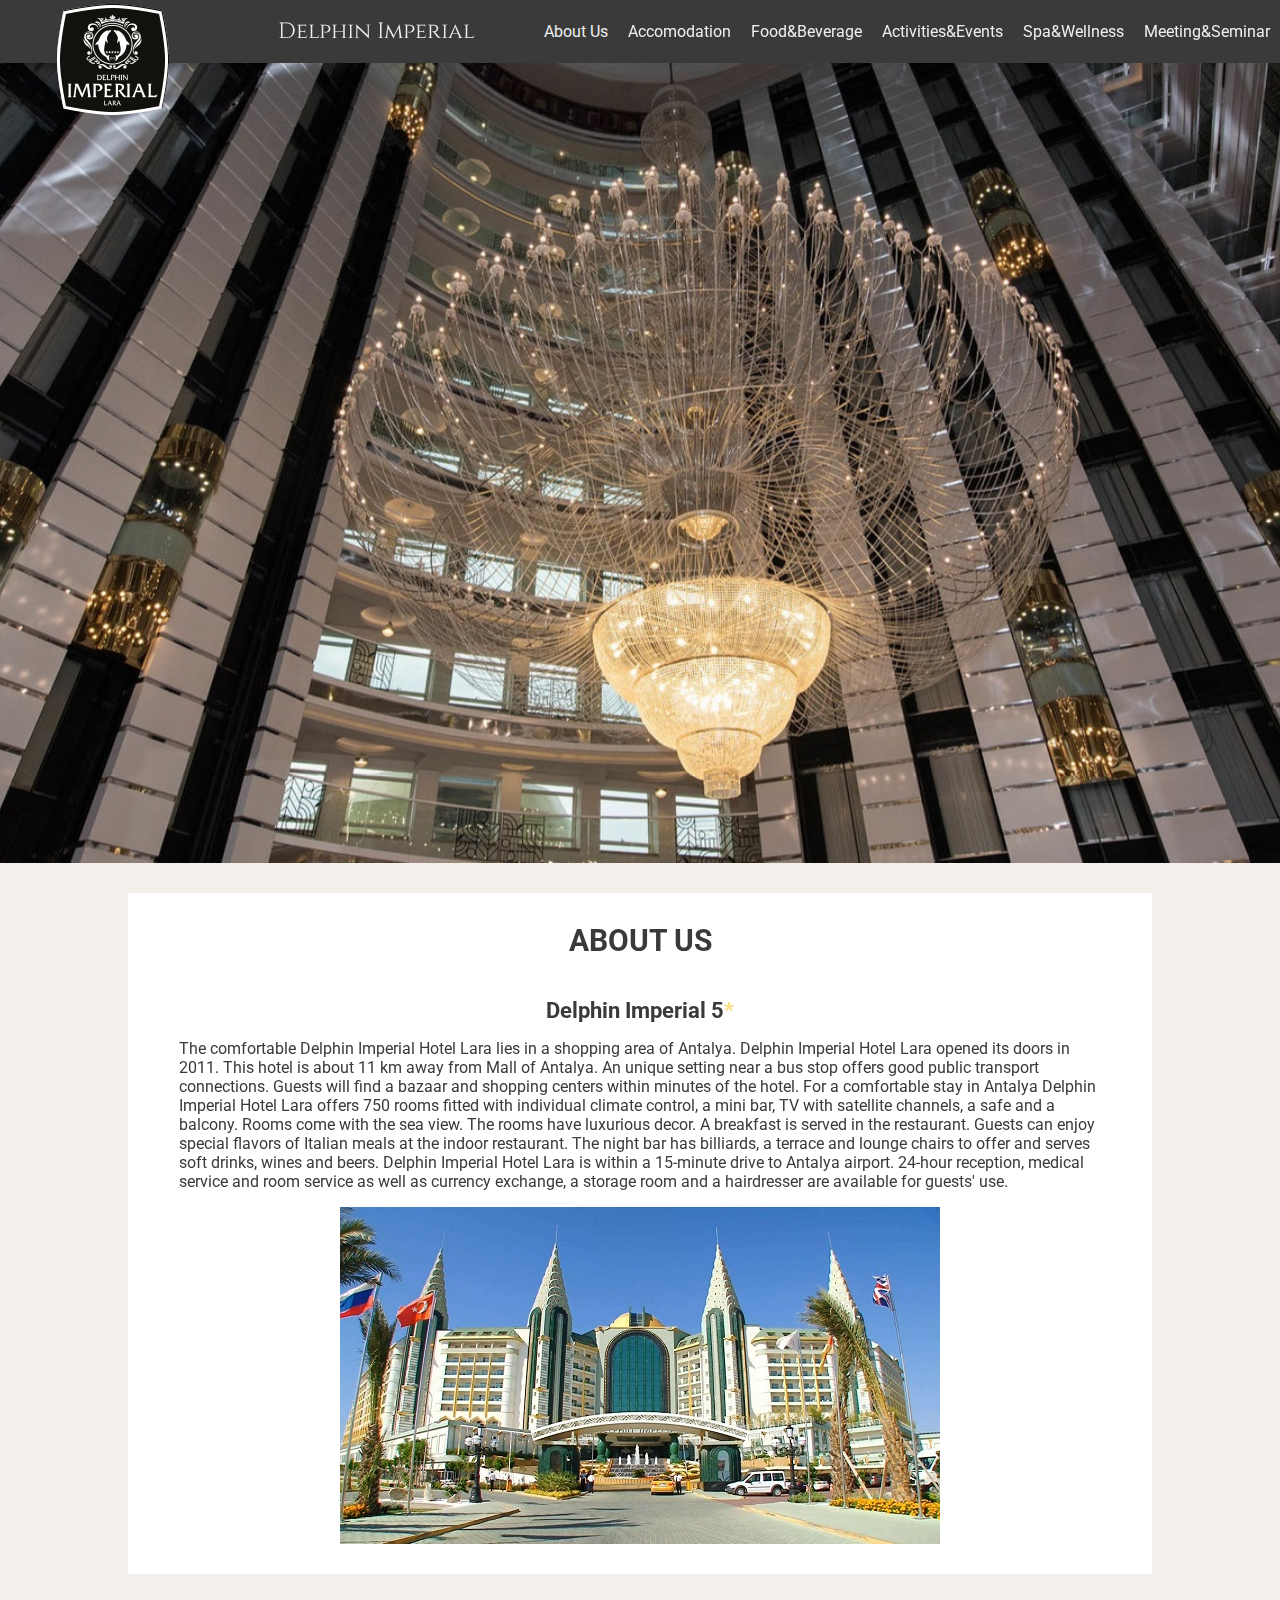
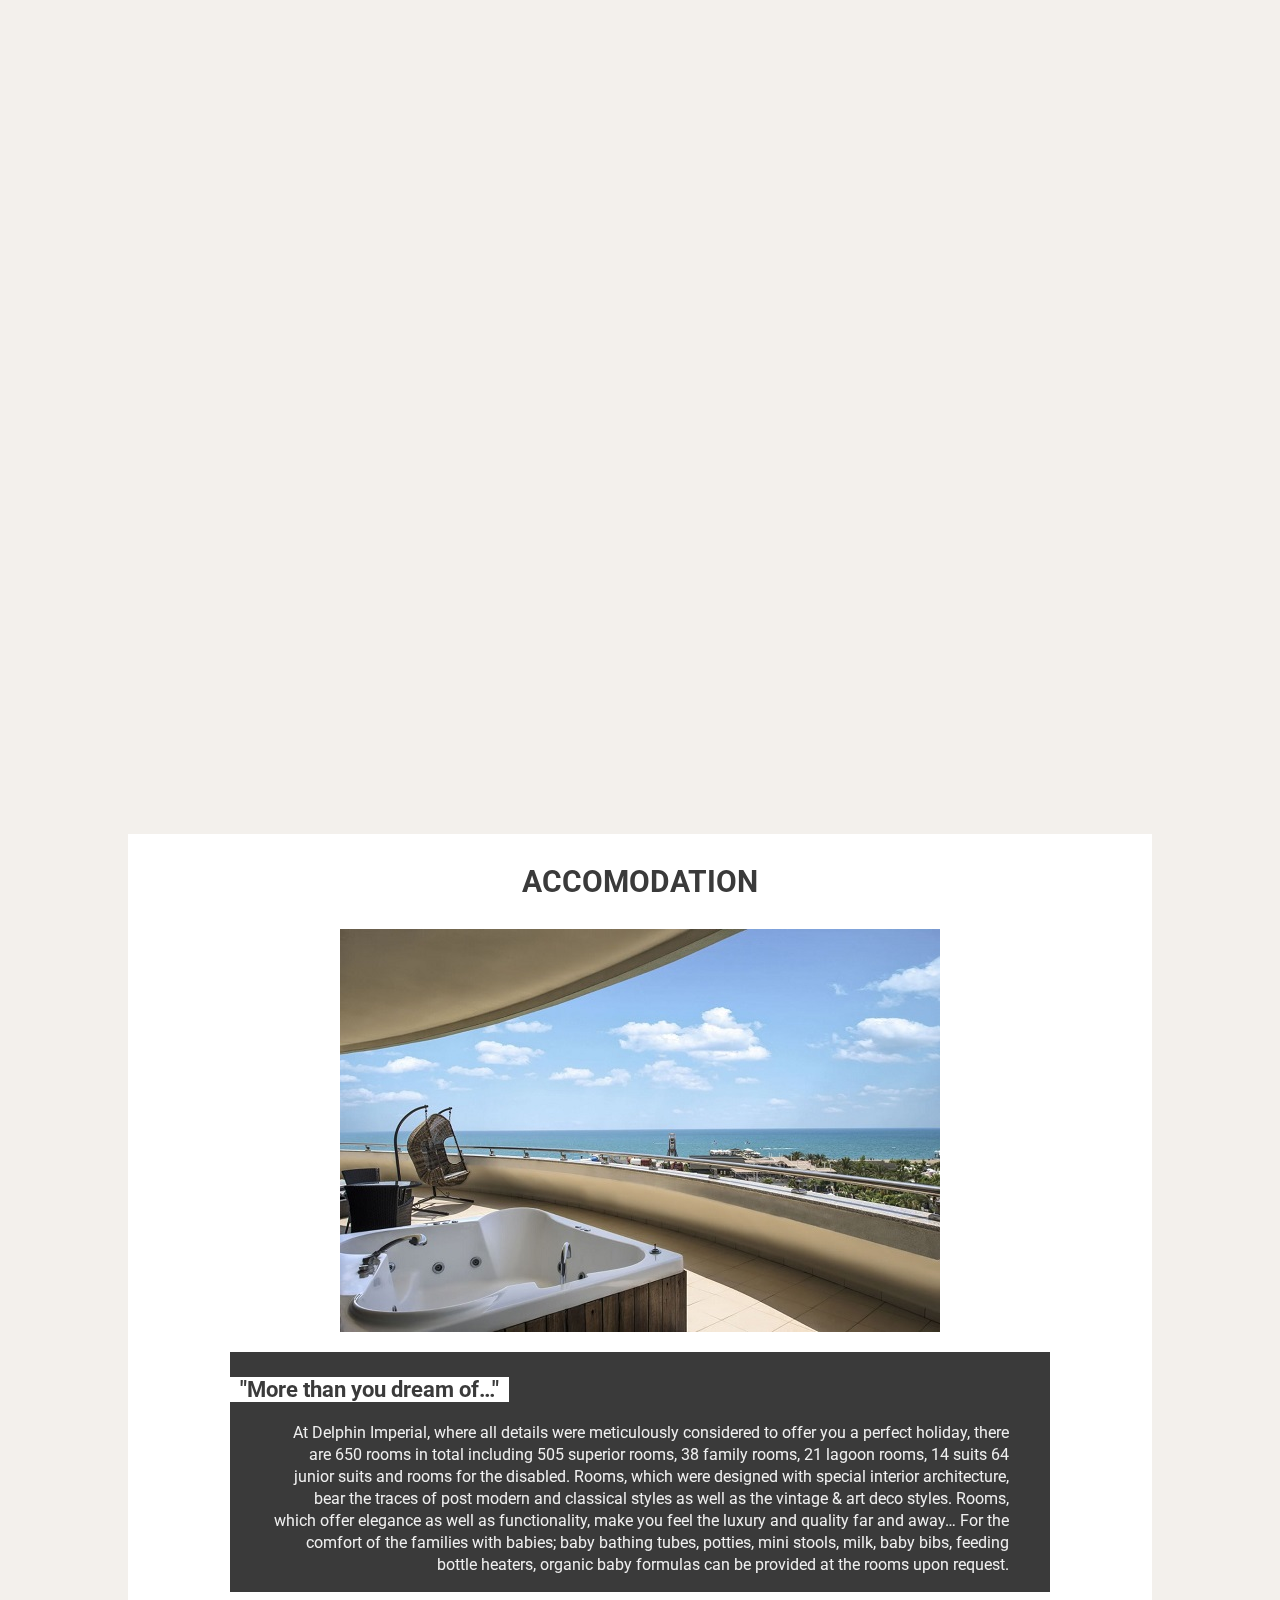
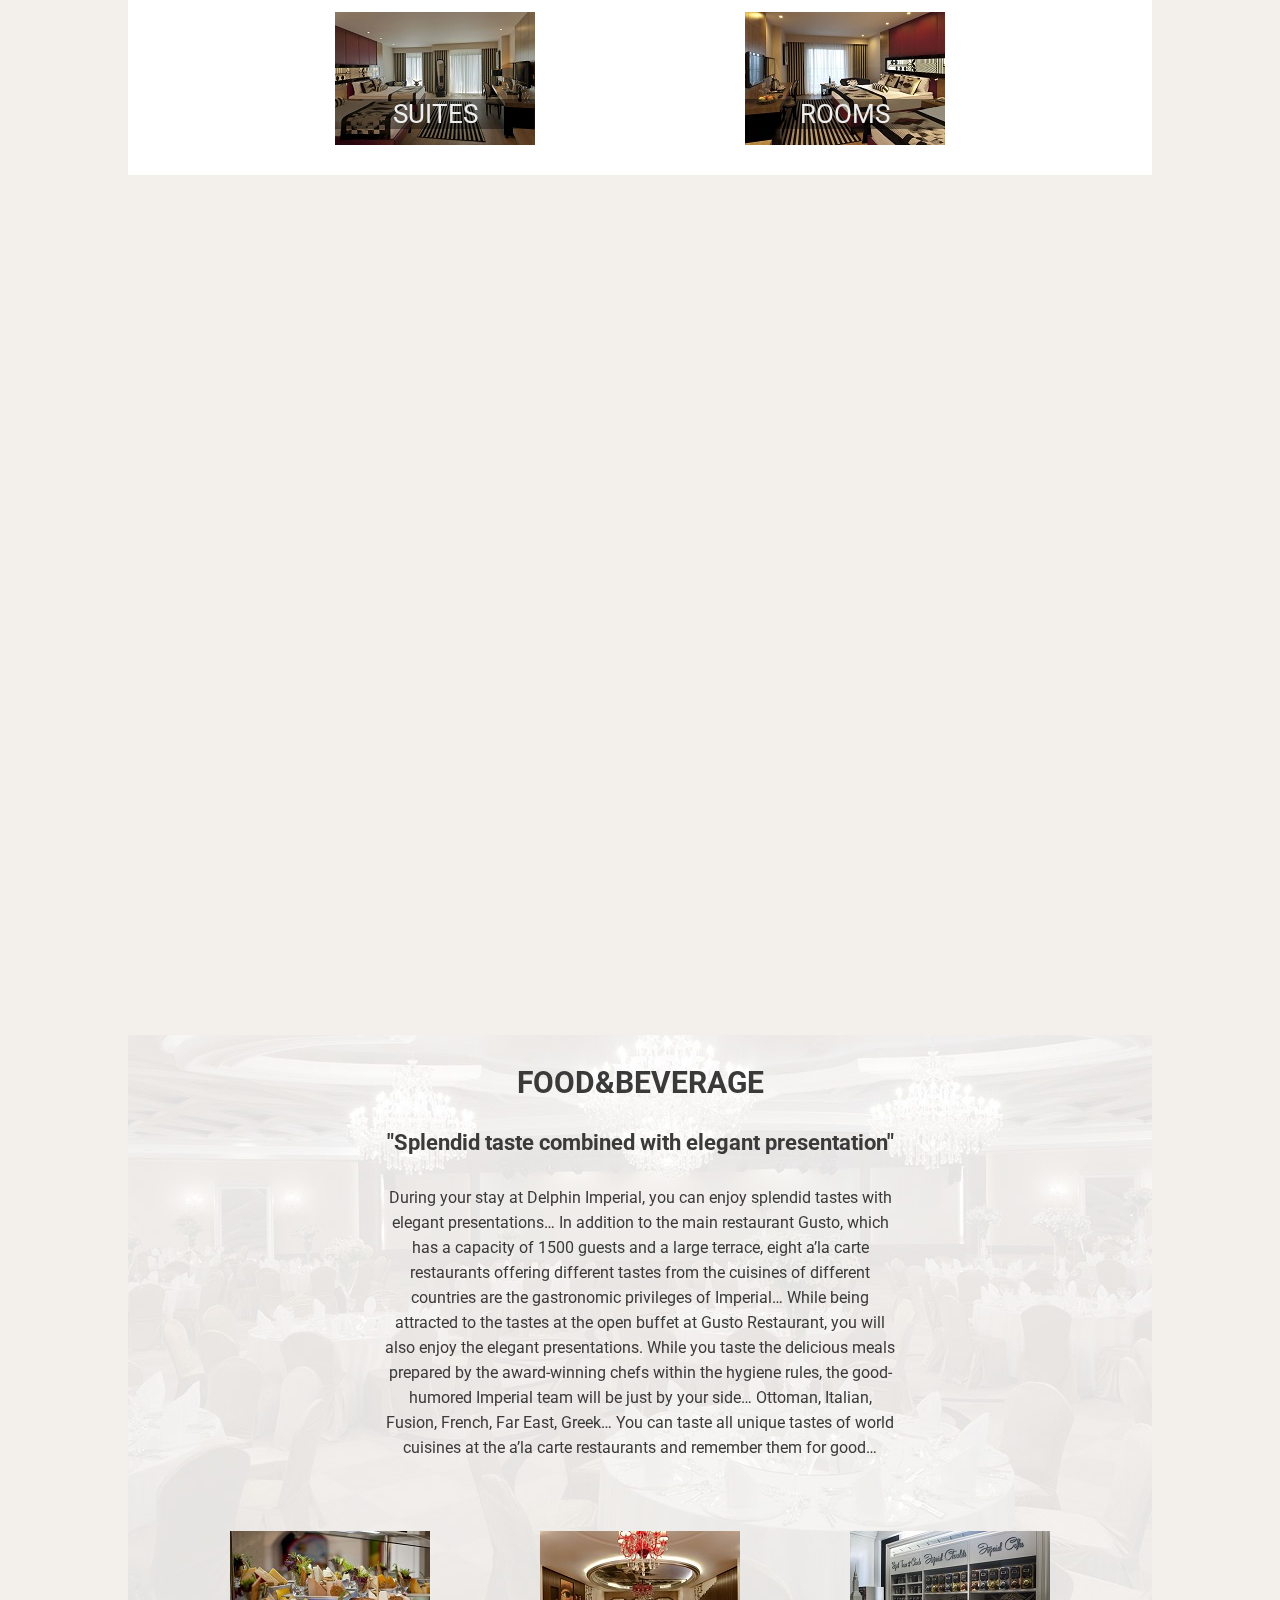
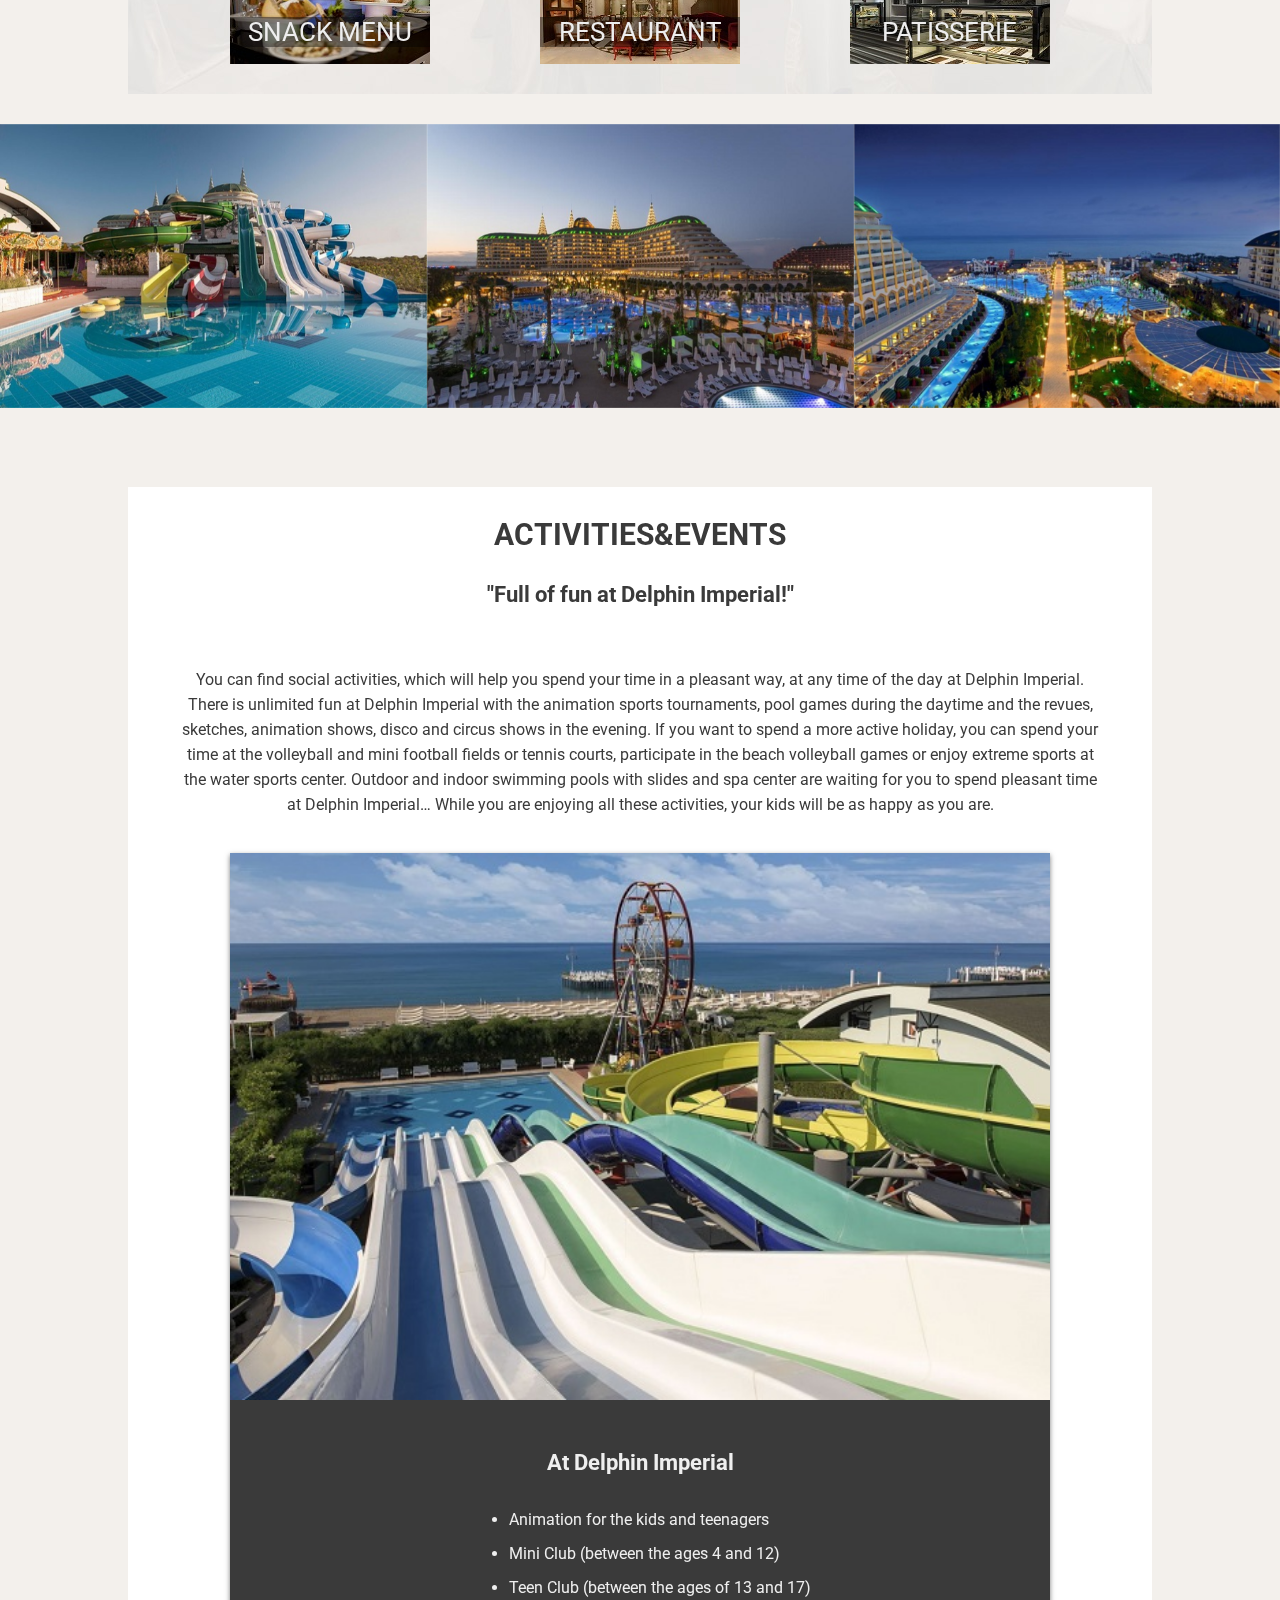
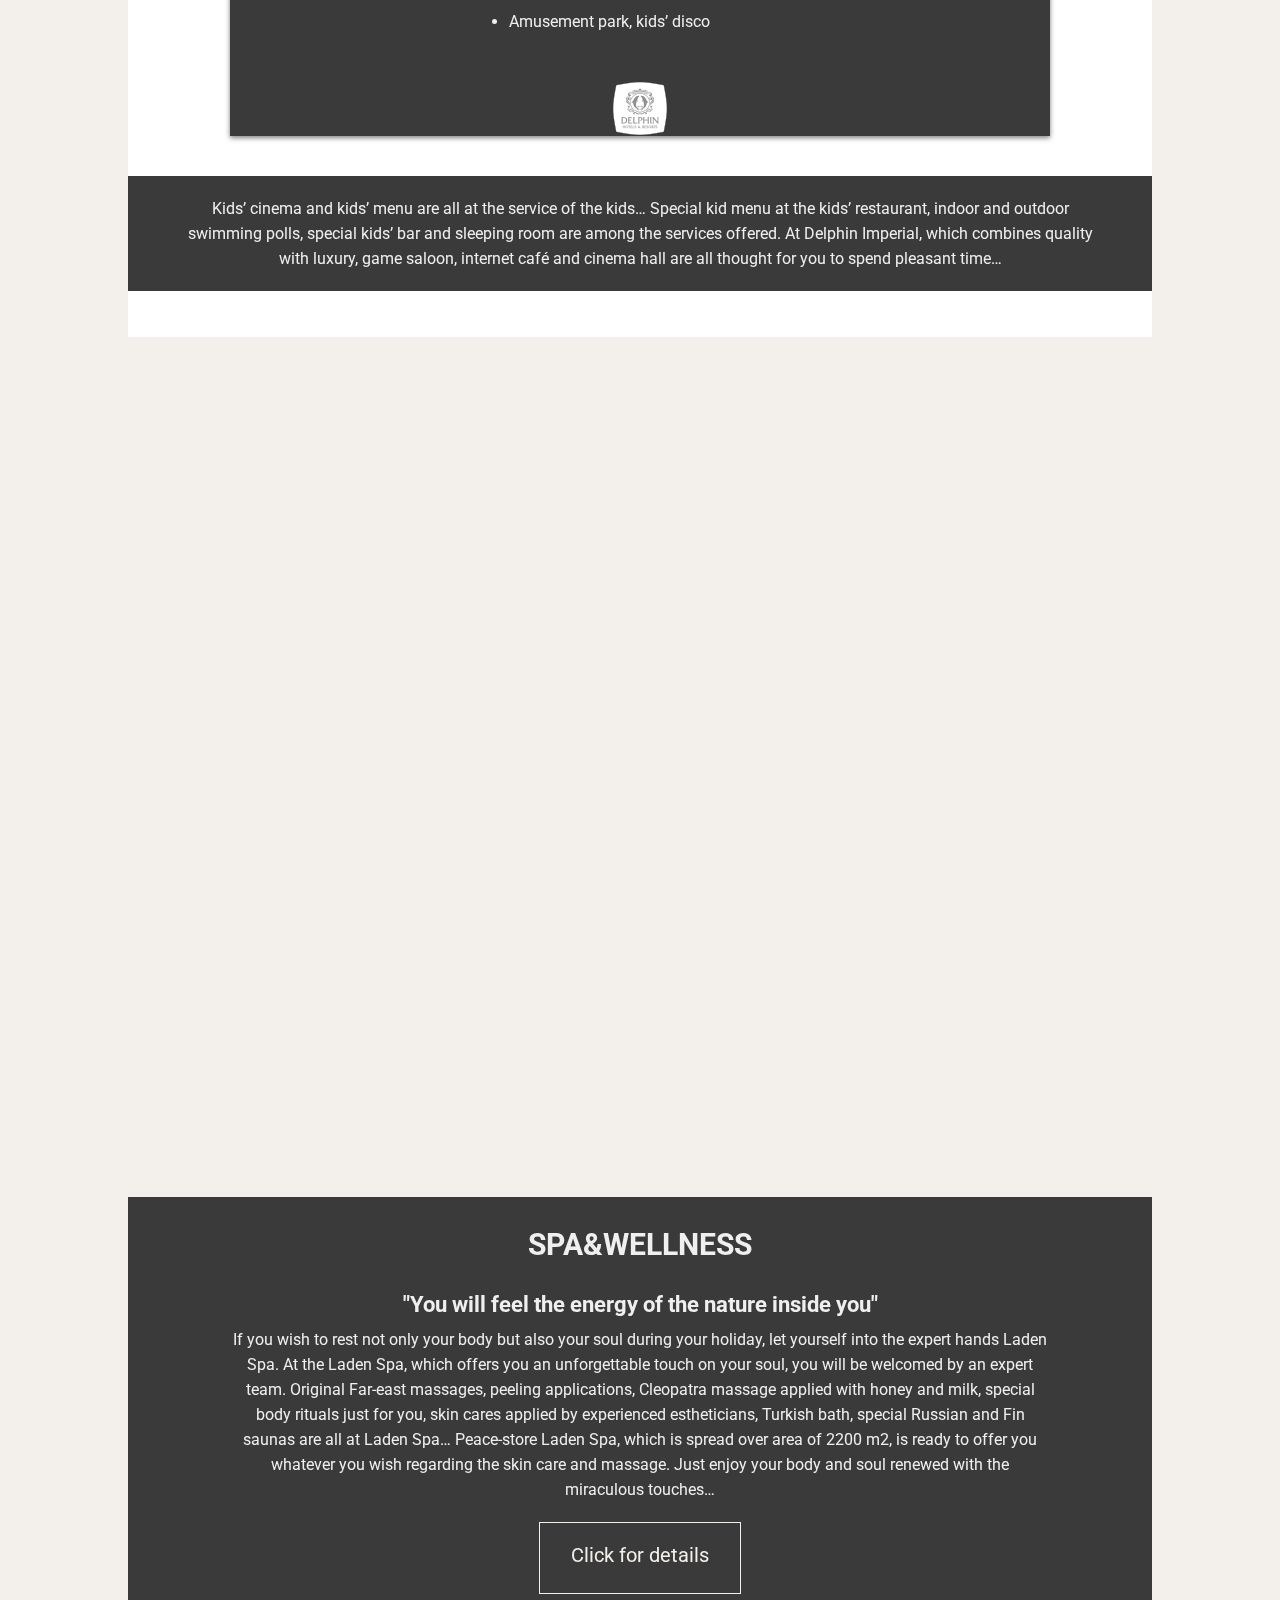
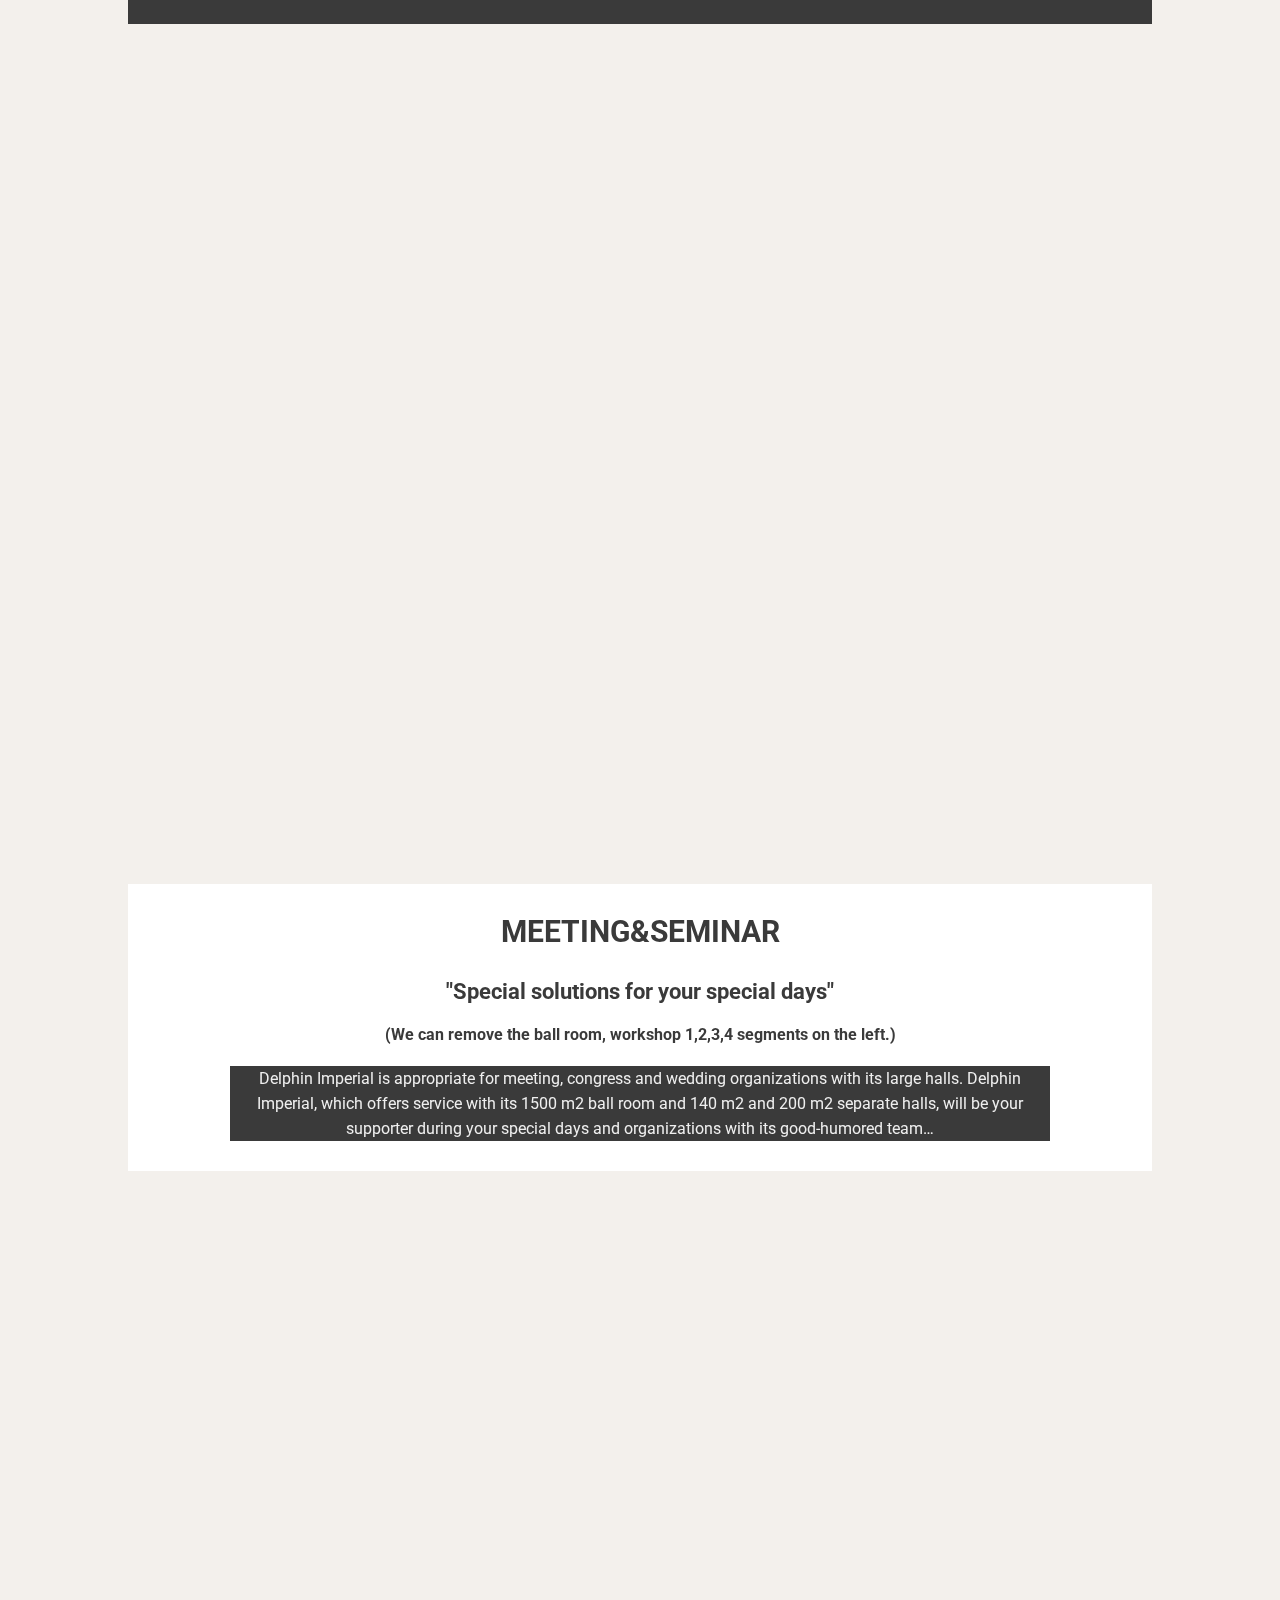
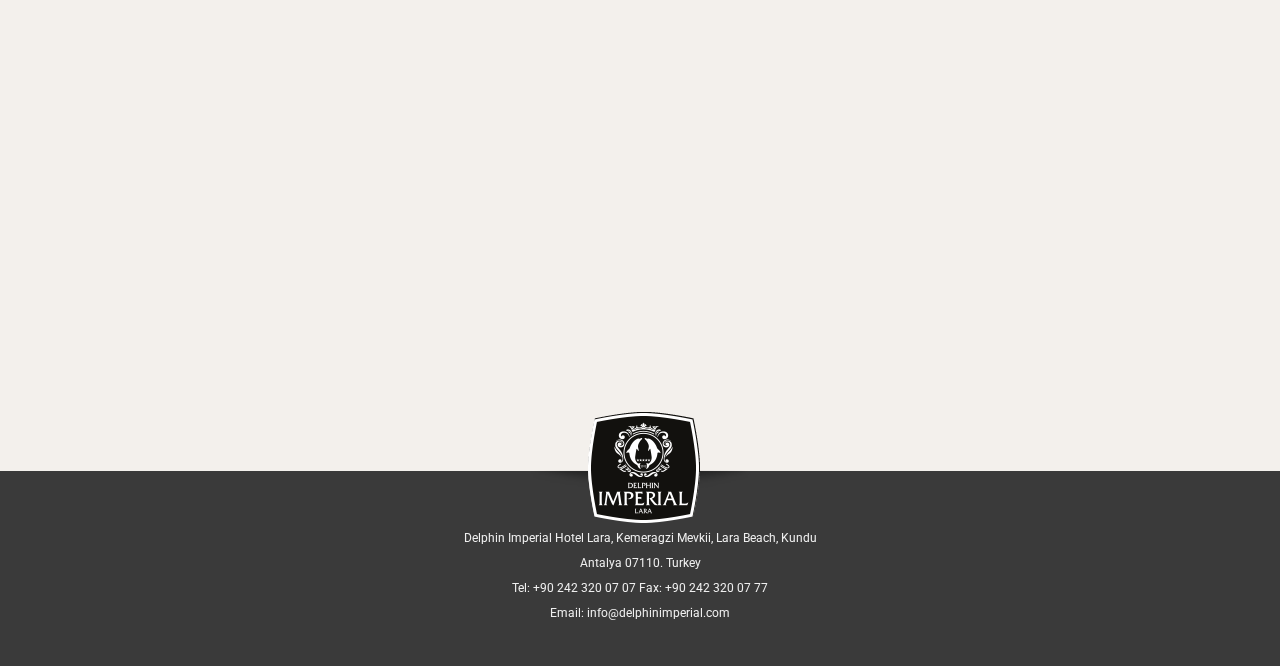
<file: index.html>
<!DOCTYPE html>
<html lang="en">
<head>
  <meta charset="UTF-8">
  <title>Delphin Imperial</title>
  <link rel="shortcut icon" href="favicon.ico" type="image/x-icon">
  <link rel="stylesheet" href="style.css">
  <link href="https://fonts.googleapis.com/css?family=Cinzel|Roboto" rel="stylesheet">
  <link rel="stylesheet" href="https://use.fontawesome.com/releases/v5.5.0/css/all.css" integrity="sha384-B4dIYHKNBt8Bc12p+WXckhzcICo0wtJAoU8YZTY5qE0Id1GSseTk6S+L3BlXeVIU" crossorigin="anonymous">
  <link rel="stylesheet" href="owlCarousel/owl.carousel.min.css">
  <link rel="stylesheet" href="owlCarousel/owl.theme.default.min.css">
  <link rel = "stylesheet" href = "/fancybox/source/jquery.fancybox.css?v=2.1.7" type = "text / css" media = "screen">
  <meta name="viewport" content="width=device-width, initial-scale=1">
</head>
<body>
  <header class="dark w100">
    <div class="headerTop w80 center flex">
      <img src="img/logo.png" alt="delphin lara">
      <h4>Delphin Imperial</h4>
      <nav id="menu" class="menu flex dark">
        <ul class="styleNav flex">
          <li class="navItem"><a class="navLink styleLink dark" href="#aboutUs">About Us</a></li>
          <li class="navItem"><a class="navLink styleLink dark" href="#accomodation">Accomodation</a></li>
          <li class="navItem"><a class="navLink styleLink dark" href="#food">Food&Beverage</a></li>
          <li class="navItem"><a class="navLink styleLink dark" href="#activities">Activities&Events</a></li>
          <li class="navItem"><a class="navLink styleLink dark" href="#spa">Spa&Wellness</a></li>
          <li class="navItem"><a class="navLink styleLink dark" href="#seminar">Meeting&Seminar</a></li>
        </ul>
        <h5>CONSTRUCTORS OF
          PERFECT HOLIDAYS</h5>
      </nav>
      </div>
    </header>
    <section class="parallax-window" data-parallax="scroll" data-image-src="img/foto1.jpg"></section>
  <section id="aboutUs" class="aboutUs light w80 sectPosition hidden">
    <h2 class="center light titles">About Us</h2>
    <h2 class="stars"><i class="fas fa-star"></i><i class="fas fa-star"></i><i class="fas fa-star"></i><i class="fas fa-star"></i><i class="fas fa-star"></i></h2>
    <article class="grid">
      <div class="aboutLeft">
        <h2 class="titlesXS light">Delphin Imperial 5<span class="star">*</span></h2>
        <p>The comfortable Delphin Imperial Hotel Lara lies in a shopping area of Antalya. Delphin Imperial Hotel Lara opened its doors in 2011.
        This hotel is about 11 km away from Mall of Antalya. An unique setting near a bus stop offers good public transport connections.
        Guests will find a bazaar and shopping centers within minutes of the hotel.
        For a comfortable stay in Antalya Delphin Imperial Hotel Lara offers 750 rooms fitted with individual climate control, a mini bar, TV with satellite channels, a safe and a balcony. Rooms come with the sea view. The rooms have luxurious decor.
        A breakfast is served in the restaurant. Guests can enjoy special flavors of Italian meals at the indoor restaurant. The night bar has billiards, a terrace and lounge chairs to offer and serves soft drinks, wines and beers.
        Delphin Imperial Hotel Lara is within a 15-minute drive to Antalya airport.
        24-hour reception, medical service and room service as well as currency exchange, a storage room and a hairdresser are available for guests' use.</p>
      </div>
      <img src="img/foto1xs.jpg" alt="lara delphin">
    </article>
  </section>
  <section class="parallax-window" data-parallax="scroll" data-image-src="img/foto2.jpg">
  </section>
  <section id="accomodation" class="accomodation sectPosition light w80 hidden">
    <h2 class="center light titles">Accomodation</h2>
    <h2 class="stars"><i class="fas fa-star"></i><i class="fas fa-star"></i><i class="fas fa-star"></i><i class="fas fa-star"></i><i class="fas fa-star"></i></h2>
    <article class="grid w80 center">
      <img id="accomodationLeft" src="img/foto2xs.jpg" alt="rooms">
      <div class="accomodationRight dark">
        <h2 class="titlesXS light">"More than you dream of…"</h2>
        <p>At Delphin Imperial, where all details were meticulously considered to offer you a perfect holiday, there are 650 rooms in total including 505 superior rooms, 38 family rooms, 21 lagoon rooms, 14 suits 64 junior suits and rooms for the disabled.  Rooms, which were designed with special interior architecture, bear the traces of post modern and classical styles as well as the vintage & art deco styles.  Rooms, which offer elegance as well as functionality, make you feel the luxury and quality far and away…
        For the comfort of the families with babies; baby bathing tubes, potties, mini stools, milk, baby bibs, feeding bottle heaters, organic baby formulas can be provided at the rooms upon request. </p>
      </div>
    </article>
    <div class="rooms flex center dark w80">
          <a id="suites" href="suites.html"><img class="m0" src="img/suitesXS.jpg" alt="suites"></a>
          <a id="rooms" href="rooms.html"><img class="m0" src="img/roomsXS.jpg" alt="rooms"></a>
        </div>
  </section>
  <section class="parallax-window" data-parallax="scroll" data-image-src="img/foto3.jpg">
  </section>
  <section id="food" class="food sectPosition light w80 hidden">
    <h2 class="center light titles">Food&Beverage</h2>
    <h2 class="stars"><i class="fas fa-star"></i><i class="fas fa-star"></i><i class="fas fa-star"></i><i class="fas fa-star"></i><i class="fas fa-star"></i></h2>
    <h2 class="titlesXS light">"Splendid taste combined with elegant presentation"</h2>
    <p class="liheH25">During your stay at Delphin Imperial, you can enjoy splendid tastes with elegant presentations… In addition to the main restaurant Gusto, which has a capacity of 1500 guests and a large terrace, eight a’la carte restaurants offering different tastes from the cuisines of different countries are the gastronomic privileges of Imperial… While being attracted to the tastes at the open buffet at Gusto Restaurant, you will also enjoy the elegant presentations.
    While you taste the delicious meals prepared by the award-winning chefs within the hygiene rules, the good-humored Imperial team will be just by your side… Ottoman, Italian, Fusion, French, Far East, Greek…
    You can taste all unique tastes of world cuisines at the a’la carte restaurants and remember them for good…</p>
    <article class="center flex w80">
      <a id="snack" href="snack.html"><img src="img/snackXS.jpg" alt="snacks"></a>
      <a id="a-la-carte" href="restaurants.html"><img src="img/a-la-carteXS.jpg" alt="a la carte"></a>
      <a id="patesserie" href="patisserie.html"><img src="img/patesserieXS.jpg" alt="patesserie"></a>
    </article>
  </section>
  <section class="carousel w100 sectPosition">
    <div class="owl-carousel">
    <img src="img/carousel1.jpg" alt="foto">
    <img src="img/carousel2.jpg" alt="foto">
    <img src="img/carousel3.jpg" alt="foto">
    <img src="img/carousel4.jpg" alt="foto">
    <img src="img/carousel5.jpg" alt="foto">
    <img src="img/carousel6.jpg" alt="foto">
    <img src="img/carousel7.jpg" alt="foto">
    <img src="img/carousel8.jpg" alt="foto">
    <img src="img/carousel9.jpg" alt="foto">
    </div>
  </section>
  <section id="activities" class="activities sectPosition light w80 hidden">
    <h2 class="center light titles">Activities&Events</h2>
    <h2 class="stars"><i class="fas fa-star"></i><i class="fas fa-star"></i><i class="fas fa-star"></i><i class="fas fa-star"></i><i class="fas fa-star"></i></h2>
    <h2 class="center light titlesXS">"Full of fun at Delphin Imperial!"</h2>
    <p class="lineH25">You can find social activities, which will help you spend your time in a pleasant way, at any time of the day at Delphin Imperial.  There is unlimited fun at Delphin Imperial with the animation sports tournaments, pool games during the daytime and the revues, sketches, animation shows, disco and circus shows in the evening. 
    If you want to spend a more active holiday, you can spend your time at the volleyball and mini football fields or tennis courts, participate in the beach volleyball games or enjoy extreme sports at the water sports center. Outdoor and indoor swimming pools with slides and spa center are waiting for you to spend pleasant time at Delphin Imperial…   
    While you are enjoying all these activities, your kids will be as happy as you are. </p>
    <article class="flex w80 center dark">
      <div class="left center">
        <h2 class="titlesXS">At Delphin Imperial</h2>
        <ul>
          <li>Animation for the kids and teenagers</li>
          <li>Mini Club (between the ages 4 and 12)</li>
          <li>Teen Club (between the ages of 13 and 17)</li>
          <li>Amusement park, kids’ disco</li>
        </ul>
        <div id="logoXS" class="center"><img src="img/logoXS.png" alt="logo"></div>
      </div>
      <img src="img/activitiesXS.jpg" alt="activies">
    </article>
    <p class="dark lineH25">Kids’ cinema and kids’ menu are all at the service of the kids… Special kid menu at the kids’ restaurant, indoor and outdoor swimming polls, special kids’ bar and sleeping room are among the services offered. At Delphin Imperial, which combines quality with luxury, game saloon, internet café and cinema hall are all thought for you to spend pleasant time…</p>
  </section>
  <section class="parallax-window" data-parallax="scroll" data-image-src="img/foto4.jpg">
  </section>
  <section id="spa" class="spa sectPosition dark w80 hidden">
    <h2 class="center dark titles">Spa&Wellness</h2>
    <h2 class="stars"><i class="fas fa-star"></i><i class="fas fa-star"></i><i class="fas fa-star"></i><i class="fas fa-star"></i><i class="fas fa-star"></i></h2>
    <h2 class="center dark titlesXS">"You will feel the energy of the nature inside you"</h2>
    <p class="w80 lineH25 center">If you wish to rest not only your body but also your soul during your holiday, let yourself into the expert hands Laden Spa.  At the Laden Spa, which offers you an unforgettable touch on your soul,   you will be welcomed by an expert team.   Original Far-east massages, peeling applications, Cleopatra massage applied with honey and milk, special body rituals just for you, skin cares applied by experienced estheticians, Turkish bath, special Russian and Fin saunas are all at Laden Spa…  Peace-store Laden Spa, which is spread over area of 2200 m2, is ready to offer you whatever you wish regarding the skin care and massage. Just enjoy your body and soul renewed with the miraculous touches…</p>
    <a class="btn" href="spa.html">Click for details</a>
  </section>
  <section class="parallax-window" data-parallax="scroll" data-image-src="img/foto5.jpg">
  </section>
  <section id="seminar" class="seminar sectPosition light w80 hidden">
    <h2 class="center light titles">Meeting&Seminar</h2>
    <h2 class="stars"><i class="fas fa-star"></i><i class="fas fa-star"></i><i class="fas fa-star"></i><i class="fas fa-star"></i><i class="fas fa-star"></i></h2>
    <h2 class="center light titlesXS">"Special solutions for your special days"</h2>
    <h4 class="light">(We can remove the ball room, workshop 1,2,3,4 segments on the left.)</h4>
    <p class="w80 center lineH25 dark">Delphin Imperial is appropriate for meeting, congress and wedding organizations with its large halls. Delphin Imperial, which offers service with its 1500 m2 ball room and 140 m2 and 200 m2 separate halls, will be your supporter during your special days and organizations with its good-humored team…</p>
  </section>
  <section class="parallax-window" data-parallax="scroll" data-image-src="img/foto6.jpg">
  </section>
  <footer class="w100 dark center flex">
    <img src="img/logo.png" alt="logo">
    <p><i class="fas fa-map-marked-alt"></i> Delphin Imperial Hotel Lara, Kemeragzi Mevkii, Lara Beach, Kundu</p>
    <p><i class="far fa-envelope"></i> Antalya 07110. Turkey</p>
    <p><i class="fas fa-phone"></i> Tel: +90 242 320 07 07 Fax: +90 242 320 07 77</p>
    <p><i class="fas fa-at"></i> Email: info@delphinimperial.com</p>
    <div class="footerIcons flex">
      <a class="styleLink dark" href="https://www.facebook.com/"><i class="fab fa-facebook-f"></i></a>
      <a class="styleLink dark" href="https://twitter.com/"><i class="fab fa-twitter"></i></a>
      <a class="styleLink dark" href="https://www.instagram.com/"><i class="fab fa-instagram"></i></a>
    </div>
    
  </footer>

  <a href="#" class="scrollup">Наверх</a>

  <!-- JQUERY -->
  <script src="https://ajax.googleapis.com/ajax/libs/jquery/2.2.0/jquery.min.js"></script>
  <!-- JQUERY-END -->

  <!-- BTN TOP -->
  <script type="text/javascript">
if($(window).width()>768) {

$(document).ready(function(){
 
$(window).scroll(function(){
if ($(this).scrollTop() > 100) {
$('.scrollup').fadeIn();
} else {
$('.scrollup').fadeOut();
}
});
 
$('.scrollup').click(function(){
$("html, body").animate({ scrollTop: 0 }, 600);
return false;
});
 
});

}
</script>
  <!-- BTN TOP-END -->

  <!-- PARALLAX -->
  <script src="parallax.min.js"></script>
  <!-- PARALLAX-END -->

  <!-- OWL CAROUSEL -->
  <script src="owlCarousel/owl.carousel.min.js"></script>
  <script>$(document).ready(function(){
  $(".owl-carousel").owlCarousel({
    autoplay:true,
    smartSpeed:1000,
        loop:true,
    autoplayTimeout:2500,
    });
  });</script>
  <!-- OWL CAROUSEL-END -->
  
  <script type="text/javascript">
 $(document).ready(function(){
    $("#menu").on("click","a", function (event) {
        event.preventDefault();
        var id  = $(this).attr('href'),
            top = $(id).offset().top;
        $('body,html').animate({scrollTop: top}, 1500);
    });
});
</script>
</body>
</html>
</file>
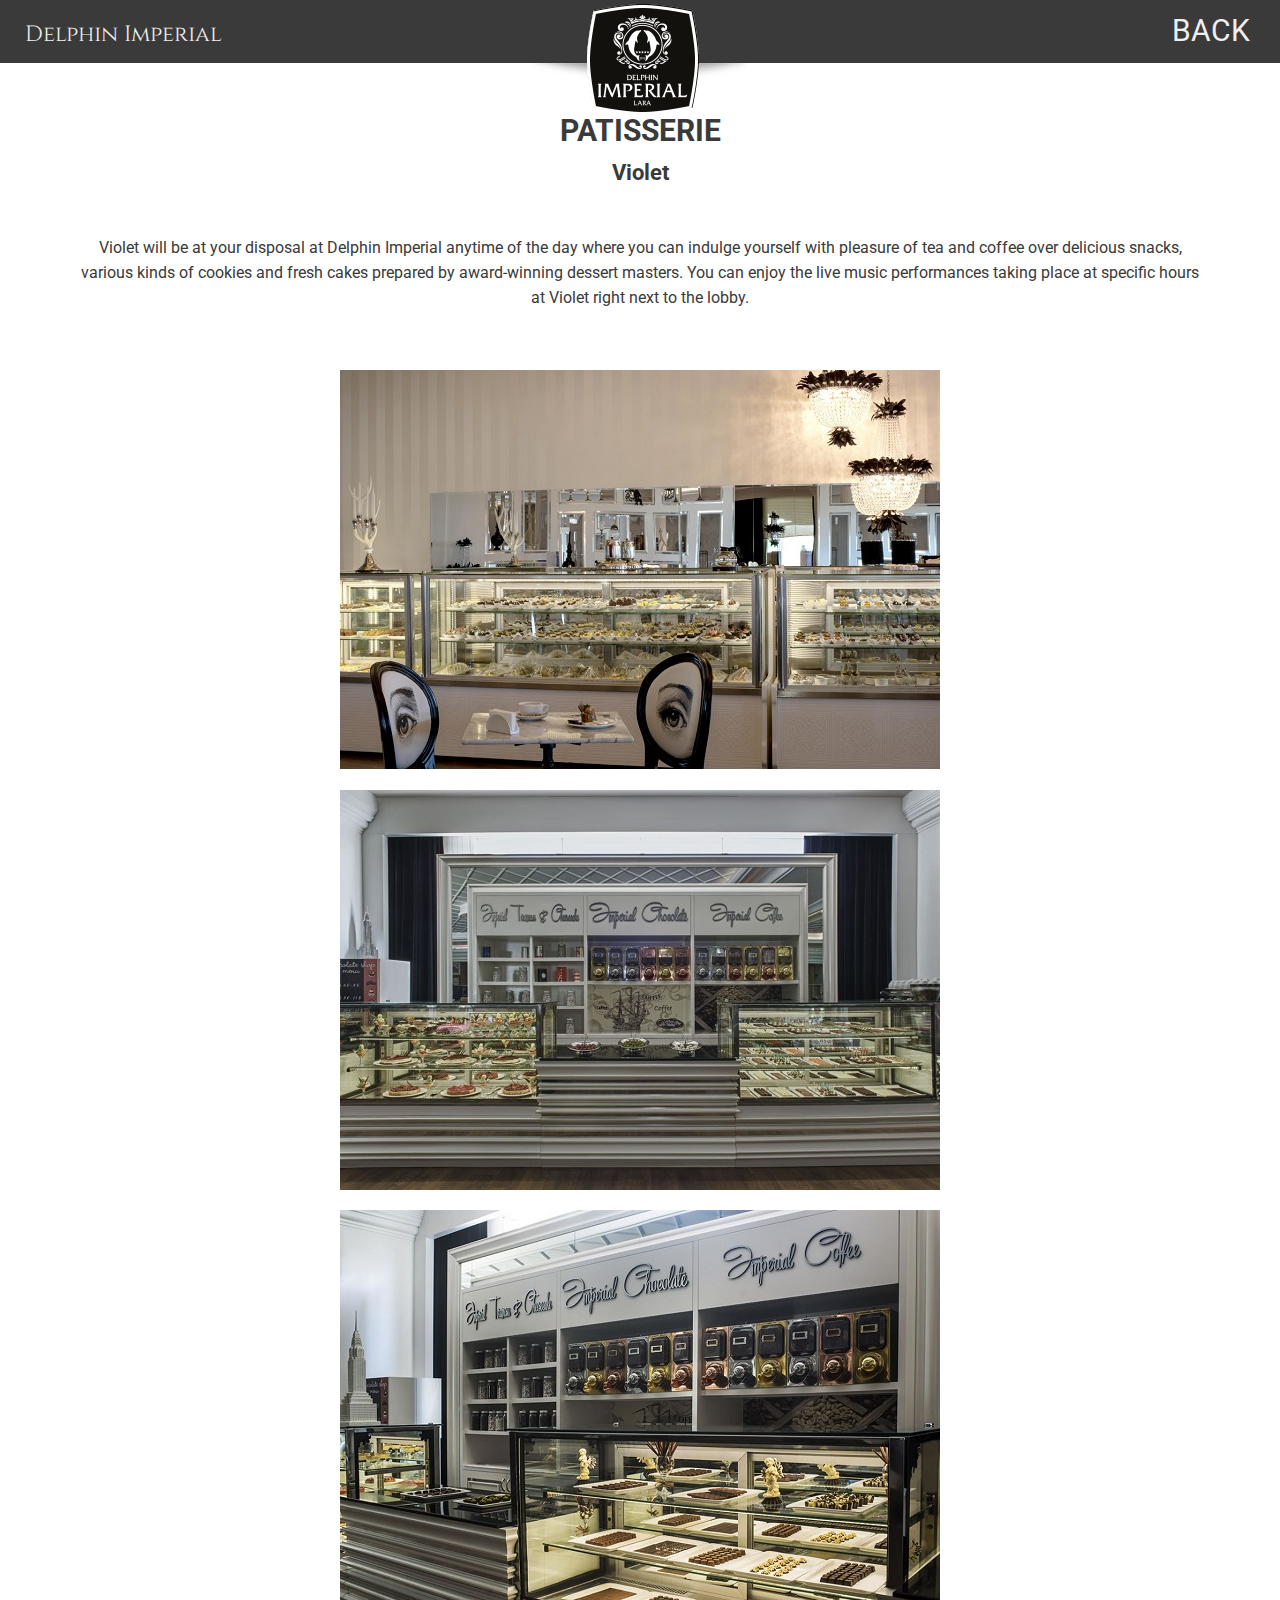
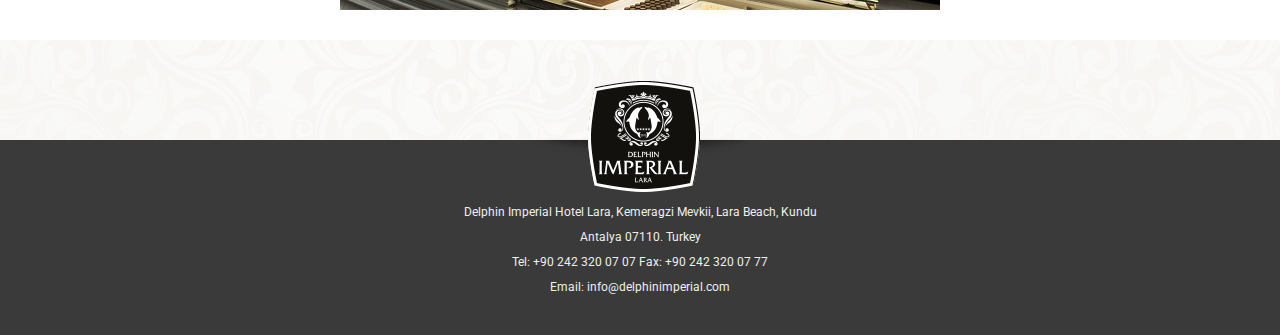
<file: patisserie.html>
<!DOCTYPE html>
<html lang="en">
<head>
  <meta charset="UTF-8">
  <title>Patisserie</title>
  <link rel="shortcut icon" href="favicon.ico" type="image/x-icon">
  <link rel="stylesheet" href="patisserieStyle.css">
  <link href="https://fonts.googleapis.com/css?family=Cinzel|Roboto" rel="stylesheet">
  <link rel="stylesheet" href="https://use.fontawesome.com/releases/v5.5.0/css/all.css" integrity="sha384-B4dIYHKNBt8Bc12p+WXckhzcICo0wtJAoU8YZTY5qE0Id1GSseTk6S+L3BlXeVIU" crossorigin="anonymous">
  <link rel="stylesheet" href="owlCarousel/owl.carousel.min.css">
  <link rel="stylesheet" href="owlCarousel/owl.theme.default.min.css">
  <meta name="viewport" content="width=device-width, initial-scale=1">
</head>
<body>
  <header class="dark center w80 flex">
      <h4>Delphin Imperial</h4>
      <img src="img/logo.png" alt="delphin lara">
      <a href="index.html">BACK</a>
  </header>

  <div class="main center w80">
    
    <section>

      <article class="light" id="miaMensa">
        <h2 class="titles">Patisserie</h2>
        <h2 class="stars"><i class="fas fa-star"></i><i class="fas fa-star"></i><i class="fas fa-star"></i><i class="fas fa-star"></i><i class="fas fa-star"></i></h2>
        <h2 class="titlesXS">Violet</h2>
        <p>Violet will be at your disposal at Delphin Imperial anytime of the day where you can indulge yourself with pleasure of tea and coffee over delicious snacks, various kinds of cookies and fresh cakes prepared by award-winning dessert masters. You can enjoy the live music performances taking place at specific hours at Violet right next to the lobby.</p>
        <img src="img/violet1.jpg" alt="violet">
        <img src="img/violet2.jpg" alt="violet">
        <img src="img/violet3.jpg" alt="violet">
      </article>

    </section>
  </div>

  <footer class="w80 dark center flex">
    <img src="img/logo.png" alt="logo">
    <p><i class="fas fa-map-marked-alt"></i> Delphin Imperial Hotel Lara, Kemeragzi Mevkii, Lara Beach, Kundu</p>
    <p><i class="far fa-envelope"></i> Antalya 07110. Turkey</p>
    <p><i class="fas fa-phone"></i> Tel: +90 242 320 07 07 Fax: +90 242 320 07 77</p>
    <p><i class="fas fa-at"></i> Email: info@delphinimperial.com</p>
    <div class="footerIcons flex">
      <a class="styleLink dark" href="https://www.facebook.com/"><i class="fab fa-facebook-f"></i></a>
      <a class="styleLink dark" href="https://twitter.com/"><i class="fab fa-twitter"></i></a>
      <a class="styleLink dark" href="https://www.instagram.com/"><i class="fab fa-instagram"></i></a>
  </footer>

  <a href="#" class="scrollup">Наверх</a>

  <!-- JQUERY -->
  <script src="https://ajax.googleapis.com/ajax/libs/jquery/2.2.0/jquery.min.js"></script>
  <!-- JQUERY-END -->

  <!-- OWL CAROUSEL -->
  <script src="owlCarousel/owl.carousel.min.js"></script>
  <script>$(document).ready(function(){
  $(".owl-carousel").owlCarousel({
    autoplay:true,
    smartSpeed:1000,
        loop:true,
    autoplayTimeout:2500,
    });
  });</script>
  <!-- OWL CAROUSEL-END -->

<!-- SCROLL -->

<script type="text/javascript">
 $(document).ready(function(){
    $("#menu").on("click","a", function (event) {
        event.preventDefault();
        var id  = $(this).attr('href'),
            top = $(id).offset().top;
        $('body,html').animate({scrollTop: top}, 1500);
    });
});
</script>

<!-- SCROLL-END -->

  <!-- BTN TOP -->
  <script type="text/javascript">
if($(window).width()>768) {

$(document).ready(function(){
 
$(window).scroll(function(){
if ($(this).scrollTop() > 100) {
$('.scrollup').fadeIn();
} else {
$('.scrollup').fadeOut();
}
});
 
$('.scrollup').click(function(){
$("html, body").animate({ scrollTop: 0 }, 600);
return false;
});
 
});

}
</script>
  <!-- BTN TOP-END -->
</body>
</html>
</file>
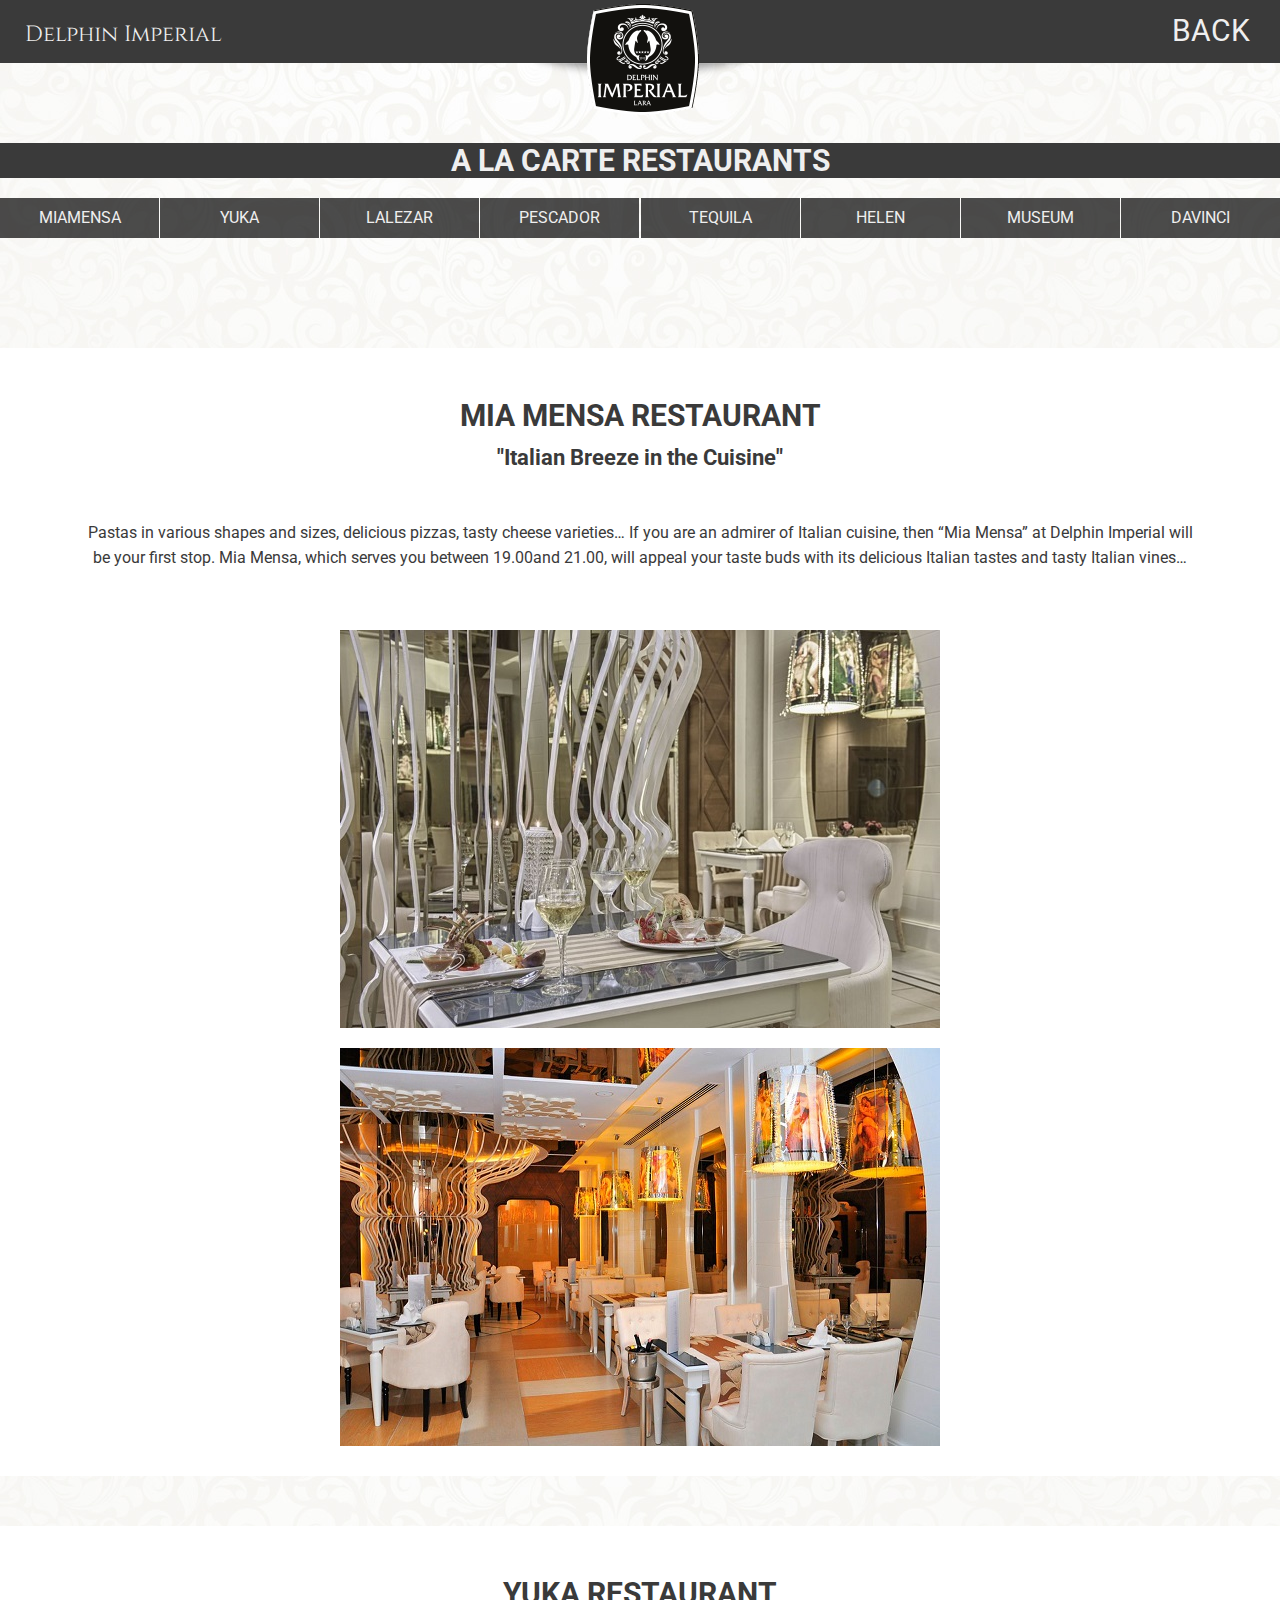
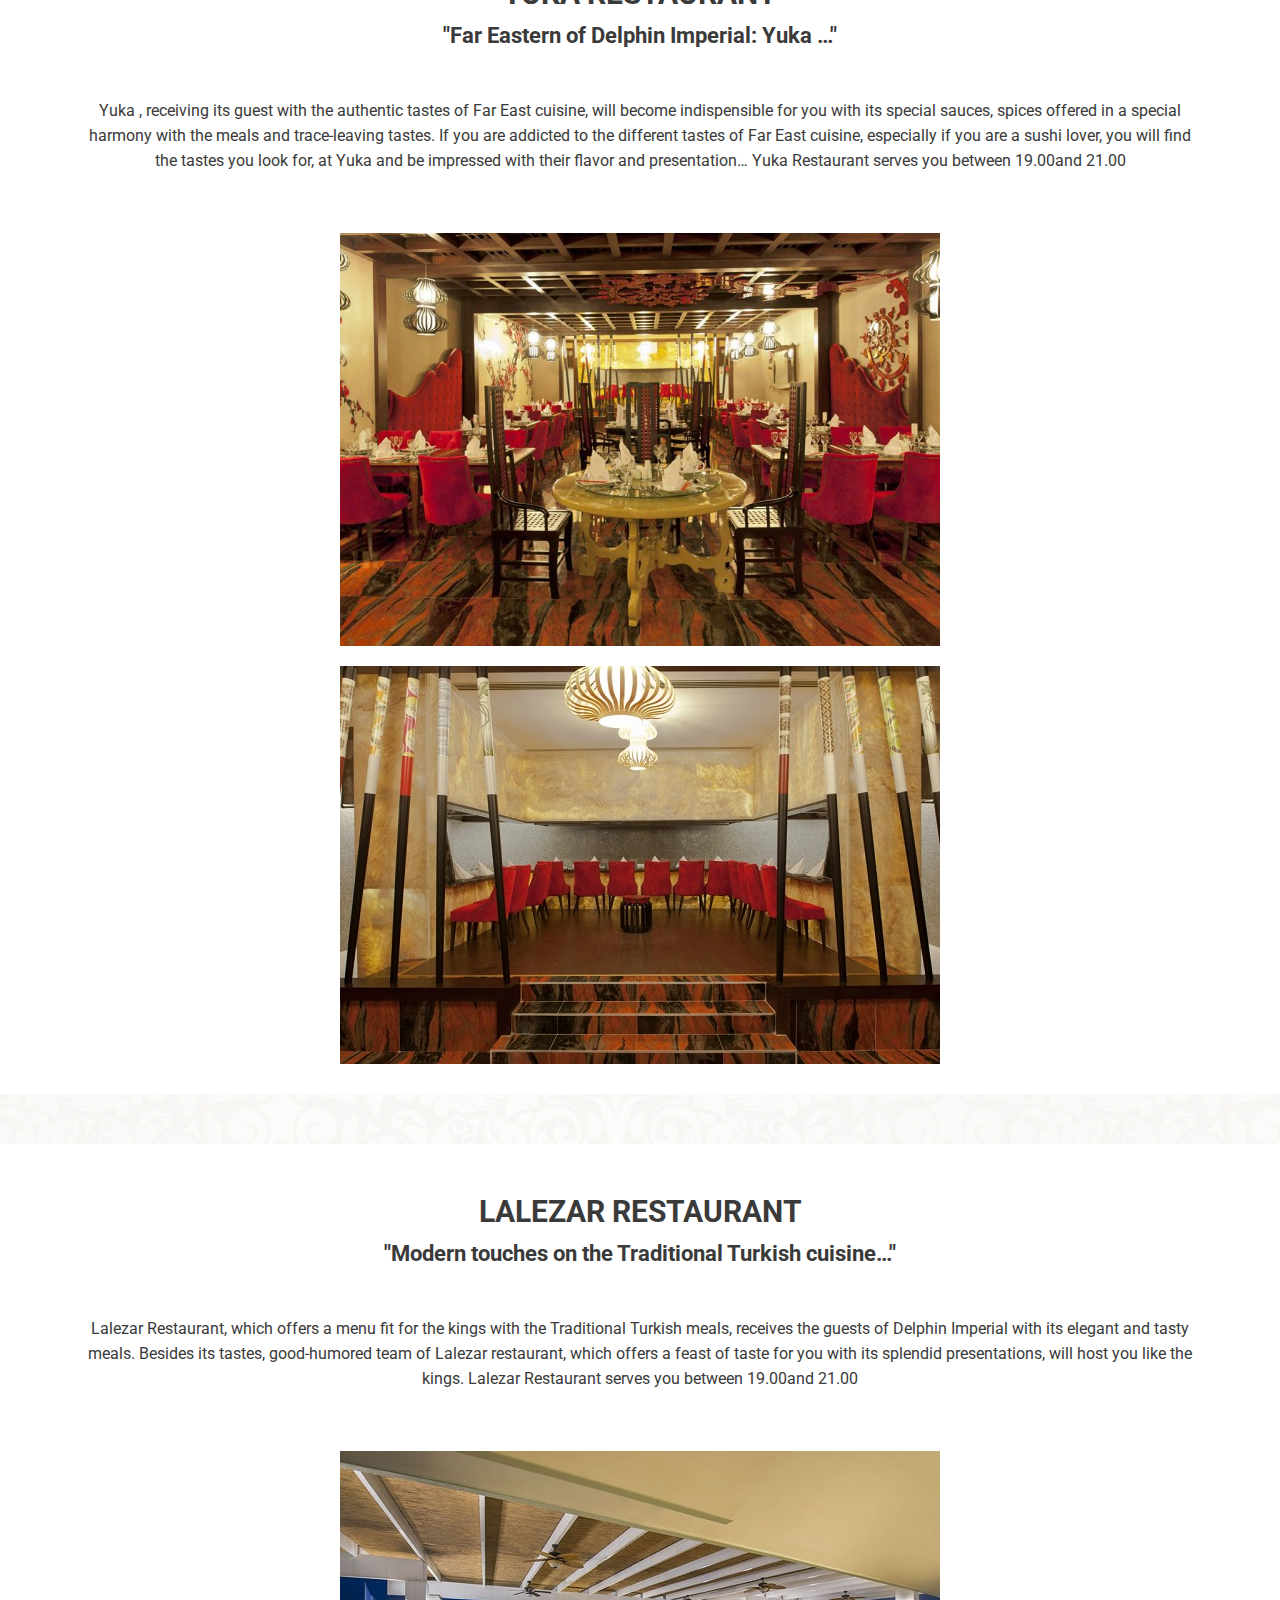
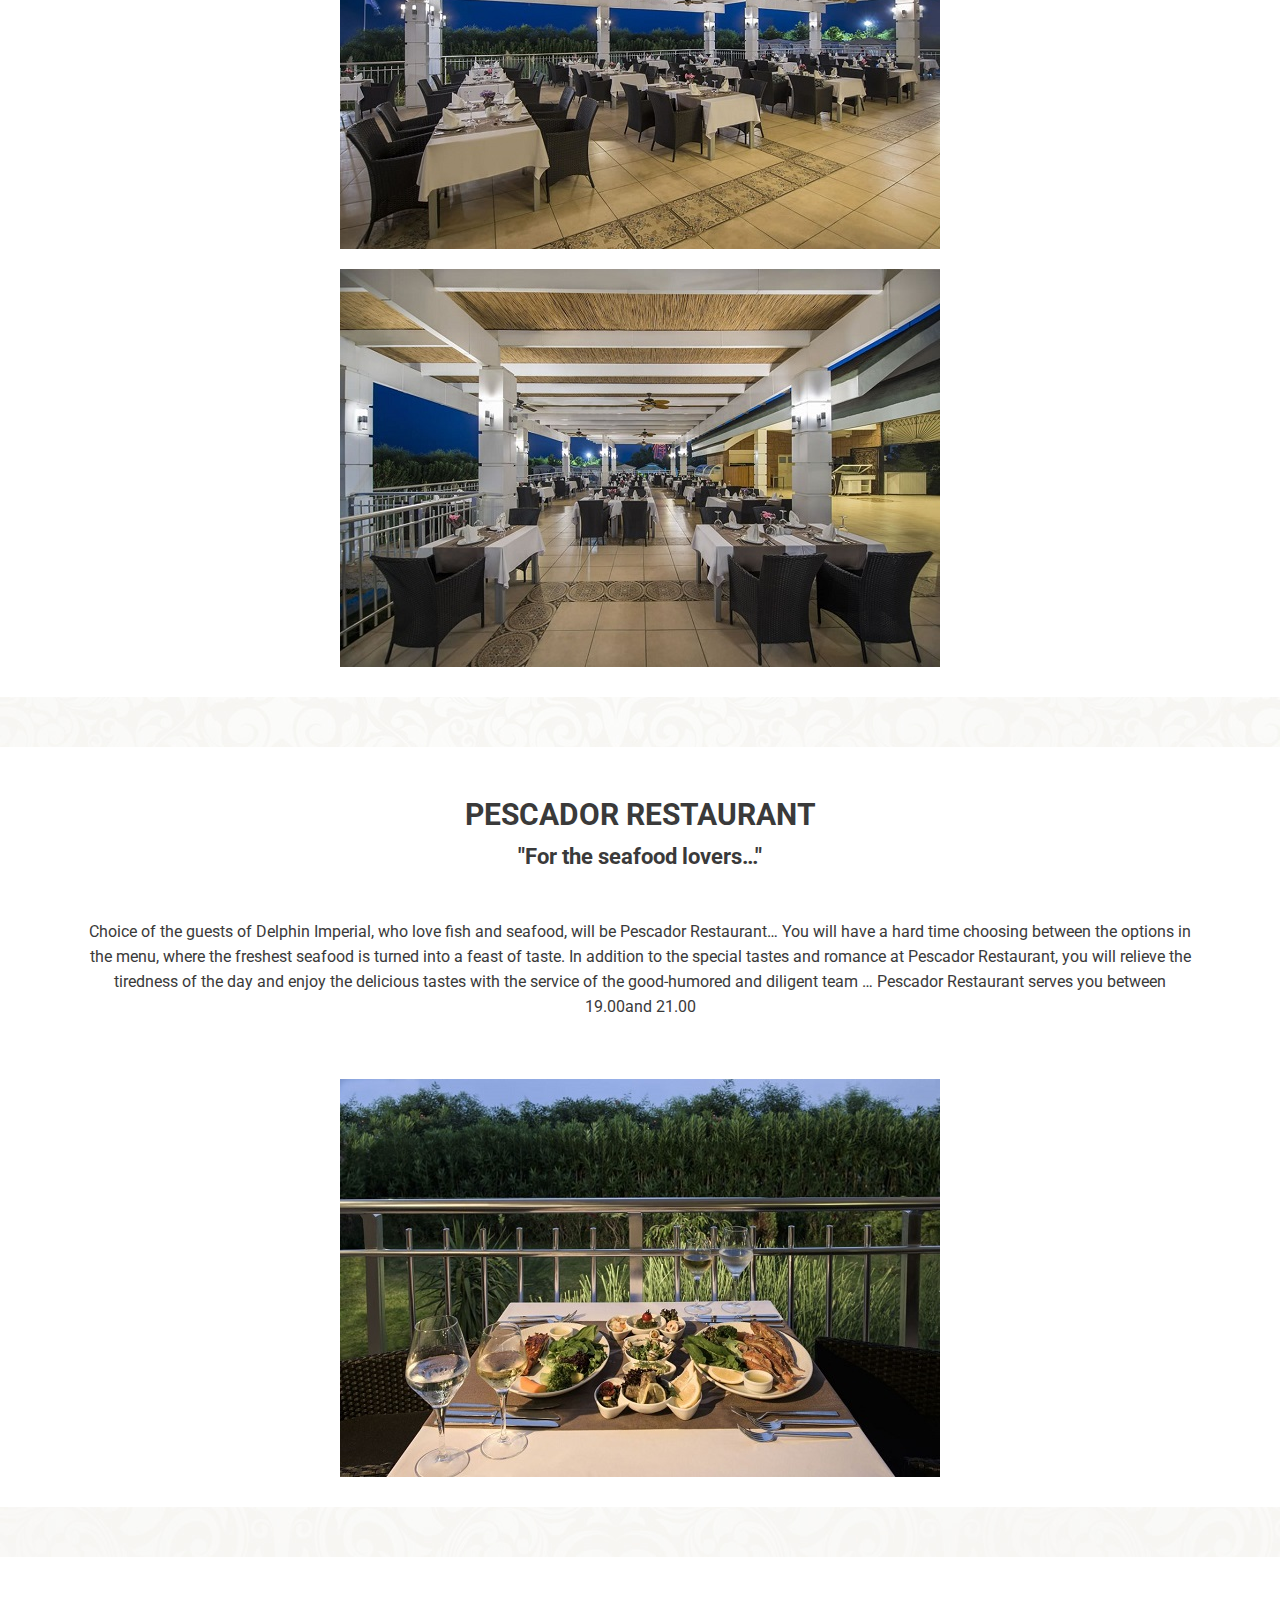
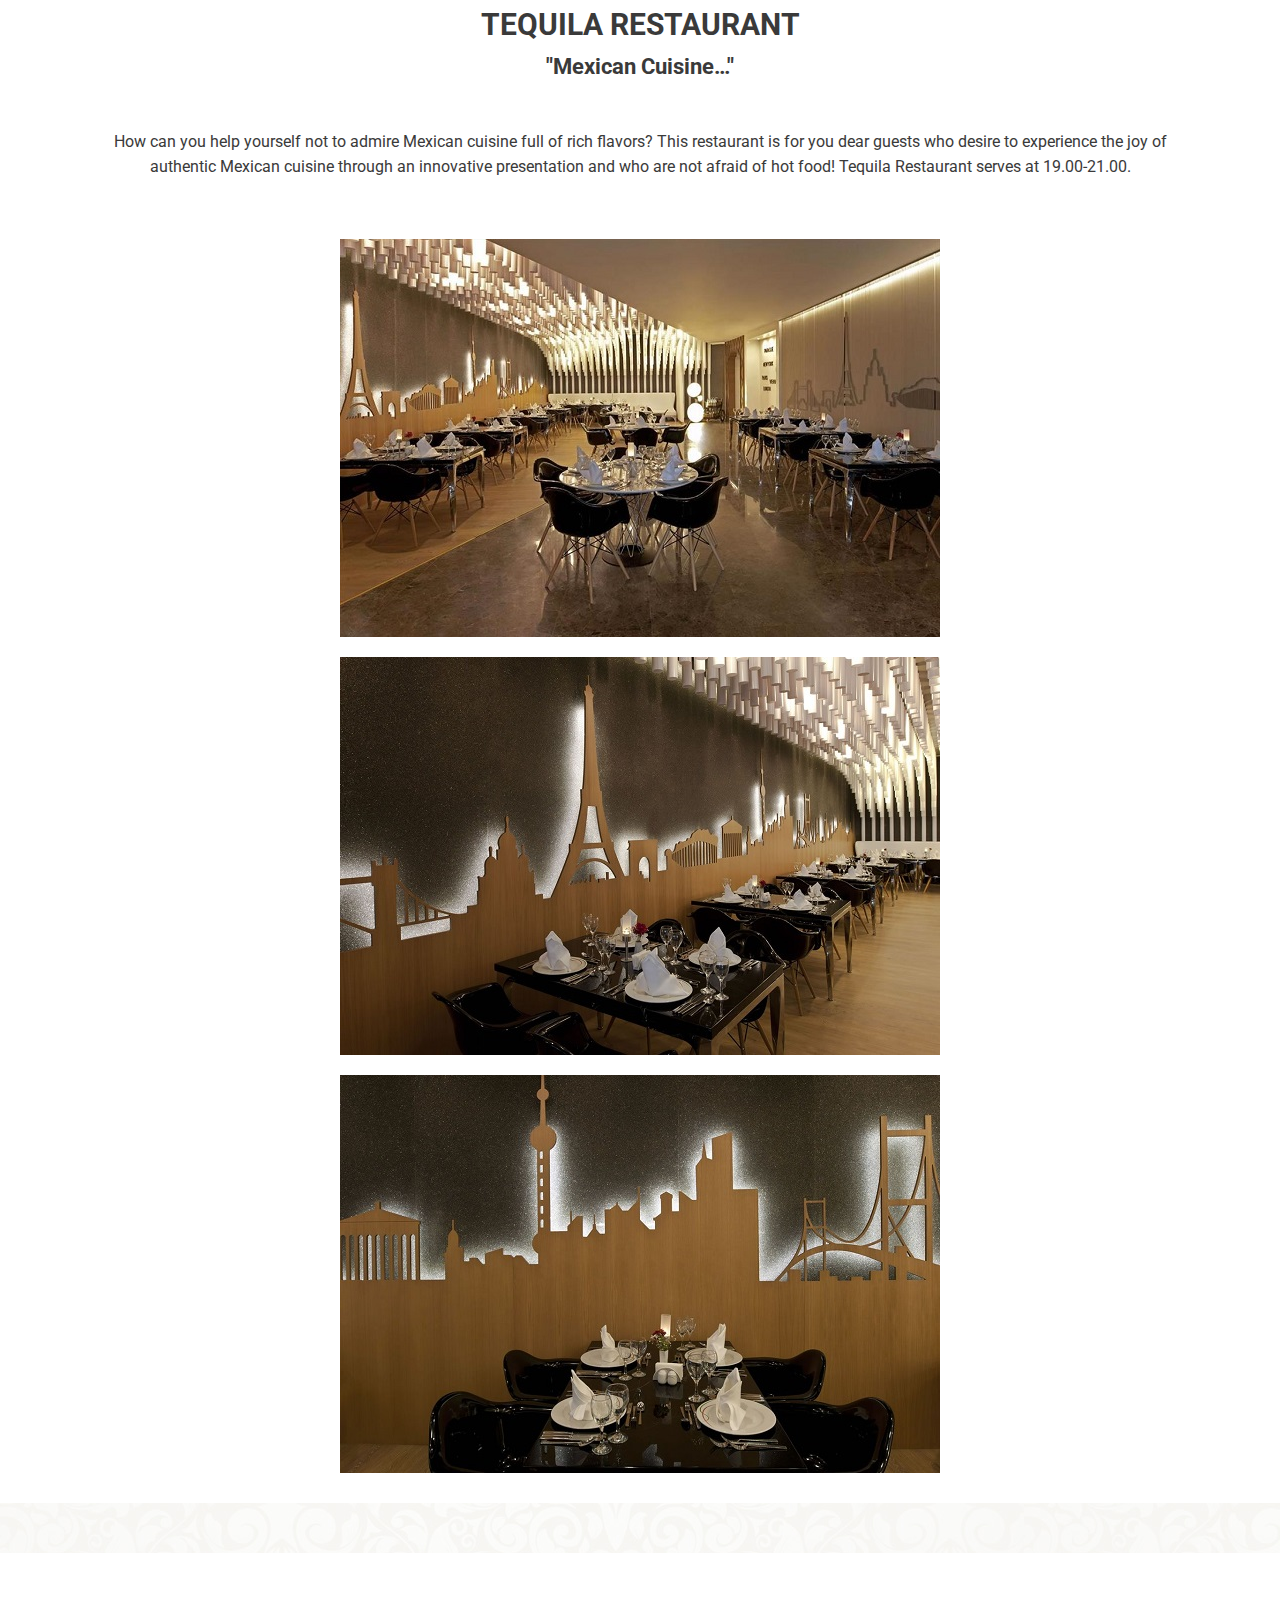
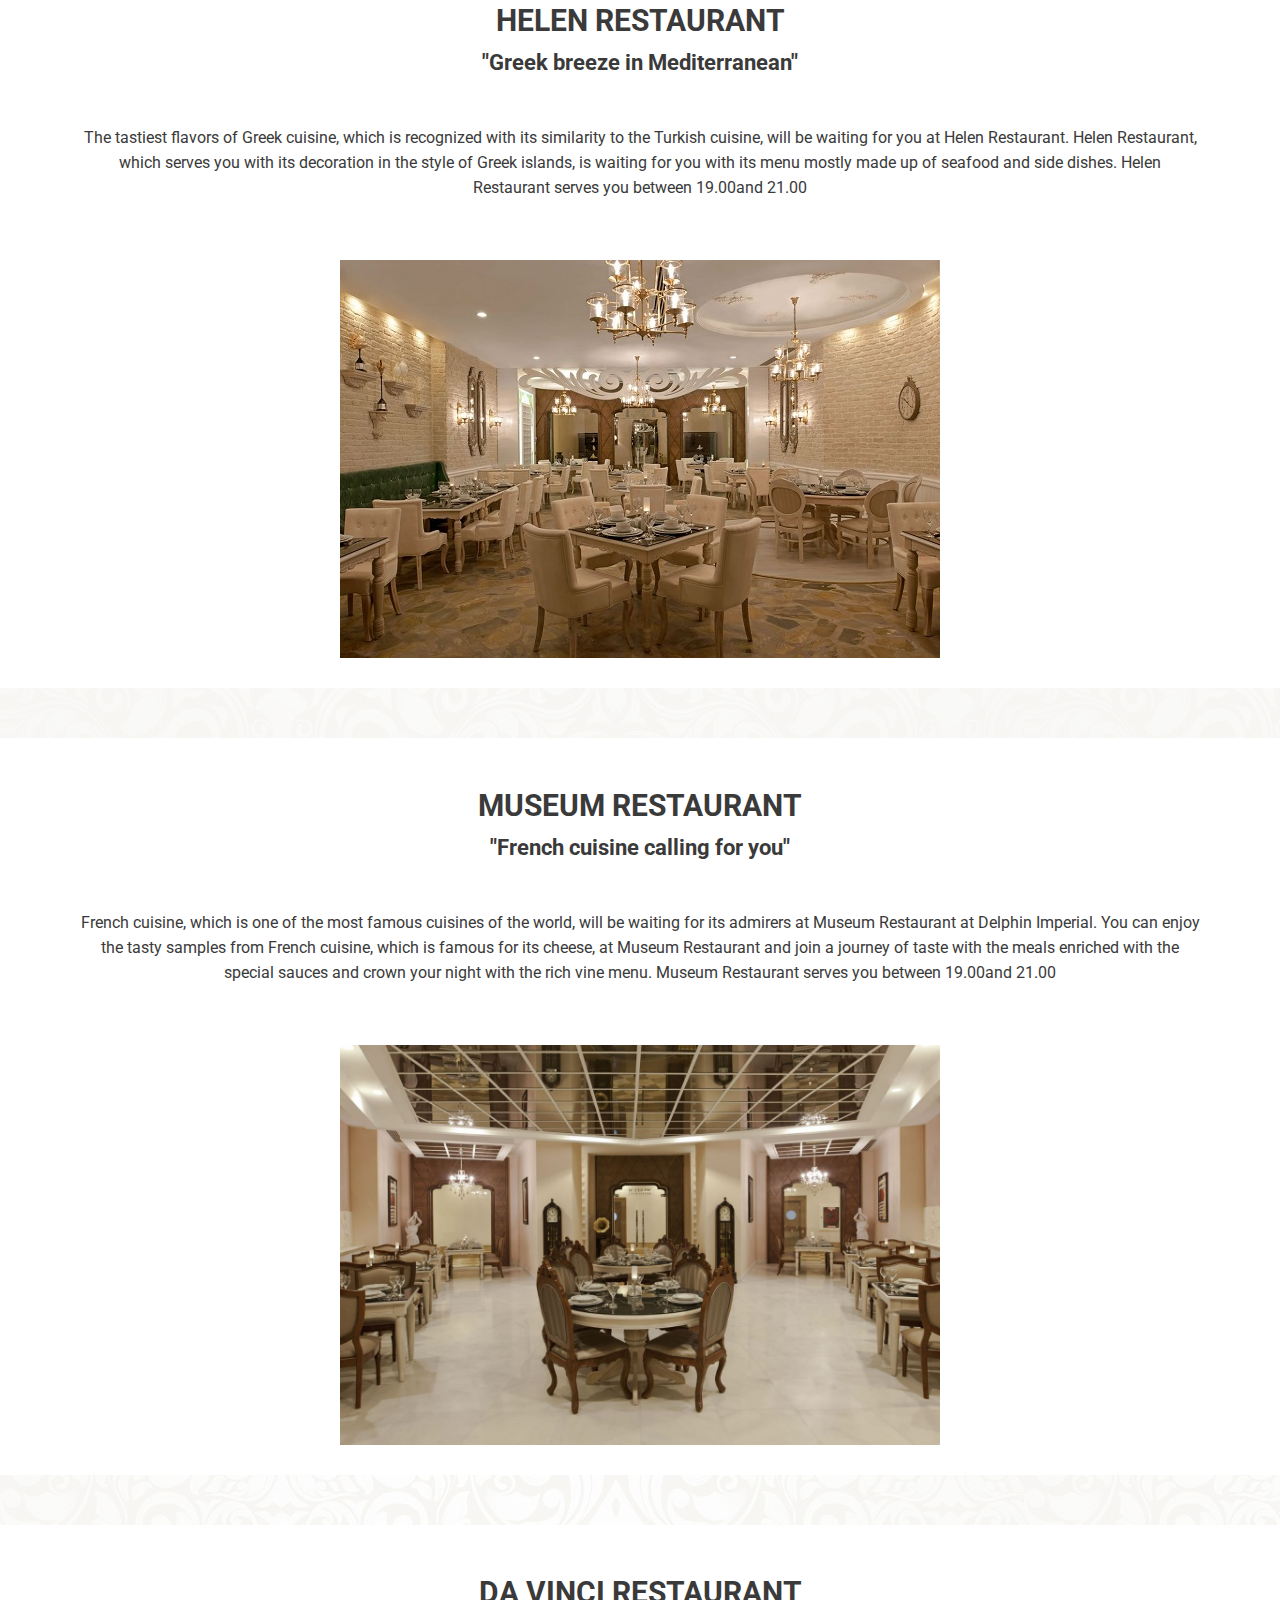
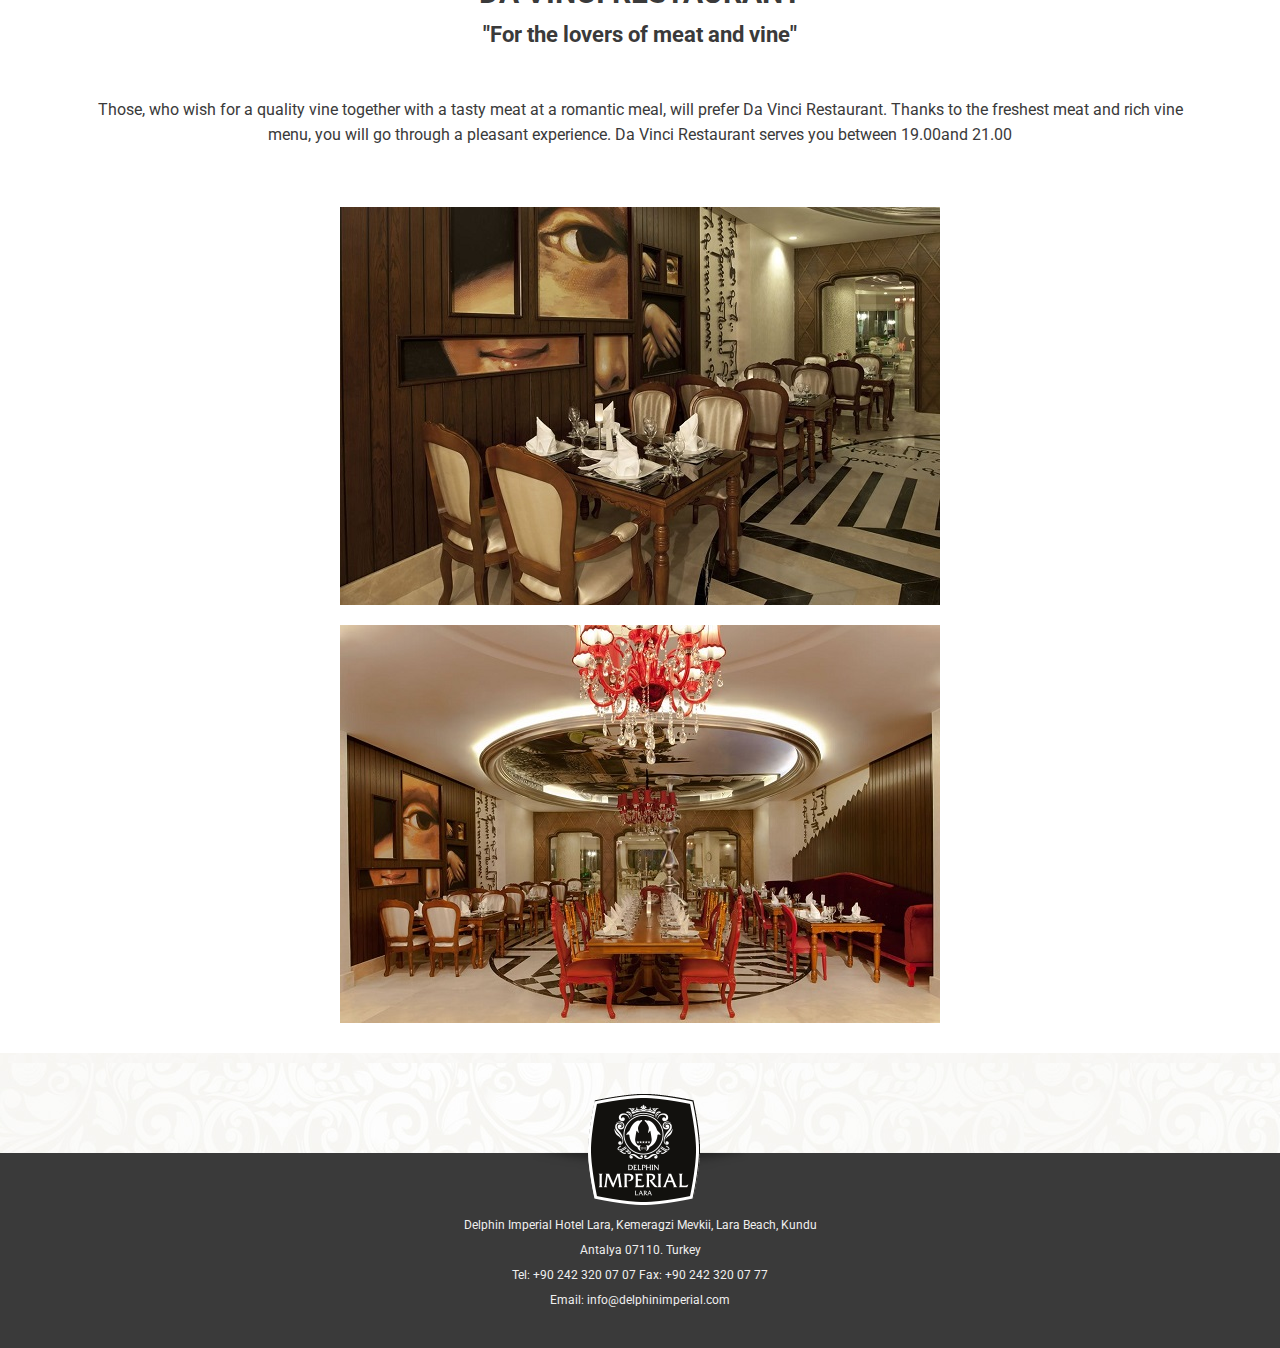
<file: restaurants.html>
<!DOCTYPE html>
<html lang="en">
<head>
  <meta charset="UTF-8">
  <title>A la Carte Restaurants</title>
  <link rel="shortcut icon" href="favicon.ico" type="image/x-icon">
  <link rel="stylesheet" href="restaurantsStyle.css">
  <link href="https://fonts.googleapis.com/css?family=Cinzel|Roboto" rel="stylesheet">
  <link rel="stylesheet" href="https://use.fontawesome.com/releases/v5.5.0/css/all.css" integrity="sha384-B4dIYHKNBt8Bc12p+WXckhzcICo0wtJAoU8YZTY5qE0Id1GSseTk6S+L3BlXeVIU" crossorigin="anonymous">
  <link rel="stylesheet" href="owlCarousel/owl.carousel.min.css">
  <link rel="stylesheet" href="owlCarousel/owl.theme.default.min.css">
  <meta name="viewport" content="width=device-width, initial-scale=1">
</head>
<body>
  <header class="dark center w80 flex">
      <h4>Delphin Imperial</h4>
      <img src="img/logo.png" alt="delphin lara">
      <a href="index.html">BACK</a>
  </header>

  <div class="main center w80 ">
    <h1 class="titles dark">A la Carte Restaurants</h1>

    <nav id="menu" class="flex center">
      <a class="navLink" href="#miaMensa">miaMensa<img class="navImg" src="img/italianRestaurant1.jpg" alt="miaMensa"></a>
      <a class="navLink" href="#yuka">yuka<img class="navImg" src="img/yukaRestaurant1.jpg" alt="yuka"></a>
      <a class="navLink" href="#lalezar">lalezar<img class="navImg" src="img/lalezarRestaurant1.jpg" alt="lalezar"></a>
      <a class="navLink" href="#pescador">pescador<img class="navImg" src="img/pescadorRestaurant.jpg" alt="pescador"></a>
      <a class="navLink" href="#tequila">tequila<img class="navImg" src="img/tequilaRestaurant1.jpg" alt="tequila"></a>
      <a class="navLink" href="#helen">helen<img class="navImg" src="img/helenRestaurant1.jpg" alt="helen"></a>
      <a class="navLink" href="#museum">museum<img class="navImg" src="img/museumRestaurant1.jpg" alt="museum"></a>
      <a class="navLink" href="#daVinci">daVinci<img class="navImg" src="img/daVinciRestaurant1.jpg" alt="daVinci"></a>
    </nav>
    
    <section>

      <article class="light" id="miaMensa">
        <h2 class="titles">Mia Mensa Restaurant</h2>
        <h2 class="stars"><i class="fas fa-star"></i><i class="fas fa-star"></i><i class="fas fa-star"></i><i class="fas fa-star"></i><i class="fas fa-star"></i></h2>
        <h2 class="titlesXS">"Italian Breeze in the Cuisine"</h2>
        <p>Pastas in various shapes and sizes, delicious pizzas, tasty cheese varieties… If you are an admirer of Italian cuisine, then “Mia Mensa” at Delphin Imperial will be your first stop. Mia Mensa, which serves you between 19.00and 21.00, will appeal your taste buds with its delicious Italian tastes and tasty Italian vines… </p>
        <img src="img/italianRestaurant1.jpg" alt="italian Restaurant">
        <img src="img/italianRestaurant2.jpg" alt="italian Restaurant">
      </article>

      <article class="light" id="yuka">
        <h2 class="titles">Yuka Restaurant</h2>
        <h2 class="stars"><i class="fas fa-star"></i><i class="fas fa-star"></i><i class="fas fa-star"></i><i class="fas fa-star"></i><i class="fas fa-star"></i></h2>
        <h2 class="titlesXS">"Far Eastern of Delphin Imperial: Yuka …"</h2>
        <p>Yuka , receiving its guest with the authentic tastes of Far East cuisine, will become indispensible for you with its special sauces, spices offered in a special harmony with the meals and trace-leaving tastes.   If you are addicted to the different tastes of Far East cuisine, especially if you are a sushi lover, you will find the tastes you look for, at Yuka and be impressed with their flavor and presentation…
        Yuka Restaurant serves you between 19.00and 21.00</p>
        <img src="img/yukaRestaurant1.jpg" alt="yuka Restaurant">
        <img src="img/yukaRestaurant2.jpg" alt="yuka Restaurant">
      </article>

      <article class="light" id="lalezar">
        <h2 class="titles">Lalezar Restaurant</h2>
        <h2 class="stars"><i class="fas fa-star"></i><i class="fas fa-star"></i><i class="fas fa-star"></i><i class="fas fa-star"></i><i class="fas fa-star"></i></h2>
        <h2 class="titlesXS">"Modern touches on the Traditional Turkish cuisine…"</h2>
        <p>Lalezar Restaurant, which offers a menu fit for the kings with the Traditional Turkish meals, receives the guests of Delphin Imperial with its elegant and tasty meals.  Besides its tastes, good-humored team of Lalezar restaurant, which offers a feast of taste for you with its splendid presentations, will host you like the kings.
        Lalezar Restaurant serves you between 19.00and 21.00</p>
        <img src="img/lalezarRestaurant1.jpg" alt="lalezar Restaurant">
        <img src="img/lalezarRestaurant2.jpg" alt="lalezar Restaurant">
      </article>

      <article class="light" id="pescador">
        <h2 class="titles">Pescador Restaurant</h2>
        <h2 class="stars"><i class="fas fa-star"></i><i class="fas fa-star"></i><i class="fas fa-star"></i><i class="fas fa-star"></i><i class="fas fa-star"></i></h2>
        <h2 class="titlesXS">"For the seafood lovers…"</h2>
        <p>Choice of the guests of Delphin Imperial, who love fish and seafood, will be Pescador Restaurant…   You will have a hard time choosing between the options in the menu, where the freshest seafood is turned into a feast of taste.   In addition to the special tastes and romance at Pescador Restaurant, you will relieve the tiredness of the day and enjoy the delicious tastes with the service of the good-humored and diligent team …   
        Pescador Restaurant serves you between 19.00and 21.00</p>
        <img src="img/pescadorRestaurant.jpg" alt="Pescador Restaurant">
      </article>

      <article class="light" id="tequila">
        <h2 class="titles">Tequila Restaurant</h2>
        <h2 class="stars"><i class="fas fa-star"></i><i class="fas fa-star"></i><i class="fas fa-star"></i><i class="fas fa-star"></i><i class="fas fa-star"></i></h2>
        <h2 class="titlesXS">"Mexican Cuisine…"</h2>
        <p>How can you help yourself not to admire Mexican cuisine full of rich flavors? This restaurant is for you dear guests who desire to experience the joy of authentic Mexican cuisine through an innovative presentation and who are not afraid of hot food!
        Tequila Restaurant serves at 19.00-21.00.</p>
        <img src="img/tequilaRestaurant1.jpg" alt="Tequila Restaurant">
        <img src="img/tequilaRestaurant2.jpg" alt="Tequila Restaurant">
        <img src="img/tequilaRestaurant3.jpg" alt="Tequila Restaurant">
      </article>

      <article class="light" id="helen">
        <h2 class="titles">Helen Restaurant</h2>
        <h2 class="stars"><i class="fas fa-star"></i><i class="fas fa-star"></i><i class="fas fa-star"></i><i class="fas fa-star"></i><i class="fas fa-star"></i></h2>
        <h2 class="titlesXS">"Greek breeze in Mediterranean"</h2>
        <p>The tastiest flavors of Greek cuisine, which is recognized with its similarity to the Turkish cuisine, will be waiting for you at Helen Restaurant. Helen Restaurant, which serves you with its decoration in the style of Greek islands, is waiting for you with its menu mostly made up of seafood and side dishes.  
        Helen Restaurant serves you between 19.00and 21.00</p>
        <img src="img/helenRestaurant1.jpg" alt="Helen Restaurant">
      </article>

      <article class="light" id="museum">
        <h2 class="titles">Museum Restaurant</h2>
        <h2 class="stars"><i class="fas fa-star"></i><i class="fas fa-star"></i><i class="fas fa-star"></i><i class="fas fa-star"></i><i class="fas fa-star"></i></h2>
        <h2 class="titlesXS">"French cuisine calling for you"</h2>
        <p>French cuisine, which is one of the most famous cuisines of the world, will be waiting for its admirers at Museum Restaurant at Delphin Imperial. You can enjoy the tasty samples from French cuisine, which is famous for its cheese, at Museum Restaurant and join a journey of taste with the meals enriched with the special sauces and crown your night with the rich vine menu.   
        Museum Restaurant serves you between 19.00and 21.00</p>
        <img src="img/museumRestaurant1.jpg" alt="Museum Restaurant">
      </article>

      <article class="light" id="daVinci">
        <h2 class="titles">Da Vinci Restaurant</h2>
        <h2 class="stars"><i class="fas fa-star"></i><i class="fas fa-star"></i><i class="fas fa-star"></i><i class="fas fa-star"></i><i class="fas fa-star"></i></h2>
        <h2 class="titlesXS">"For the lovers of meat and vine"</h2>
        <p>Those, who wish for a quality vine together with a tasty meat at a romantic meal, will prefer Da Vinci Restaurant.  Thanks to the freshest meat and rich vine menu, you will go through a pleasant experience. 
        Da Vinci Restaurant serves you between 19.00and 21.00</p>
        <img src="img/daVinciRestaurant1.jpg" alt="Da Vinci Restaurant">
        <img src="img/daVinciRestaurant2.jpg" alt="Da Vinci Restaurant">
      </article>

    </section>
  </div>

  <footer class="w80 dark center flex">
    <img src="img/logo.png" alt="logo">
    <p><i class="fas fa-map-marked-alt"></i> Delphin Imperial Hotel Lara, Kemeragzi Mevkii, Lara Beach, Kundu</p>
    <p><i class="far fa-envelope"></i> Antalya 07110. Turkey</p>
    <p><i class="fas fa-phone"></i> Tel: +90 242 320 07 07 Fax: +90 242 320 07 77</p>
    <p><i class="fas fa-at"></i> Email: info@delphinimperial.com</p>
    <div class="footerIcons flex">
      <a class="styleLink dark" href="https://www.facebook.com/"><i class="fab fa-facebook-f"></i></a>
      <a class="styleLink dark" href="https://twitter.com/"><i class="fab fa-twitter"></i></a>
      <a class="styleLink dark" href="https://www.instagram.com/"><i class="fab fa-instagram"></i></a>
  </footer>

  <a href="#" class="scrollup">Наверх</a>

  <!-- JQUERY -->
  <script src="https://ajax.googleapis.com/ajax/libs/jquery/2.2.0/jquery.min.js"></script>
  <!-- JQUERY-END -->

  <!-- OWL CAROUSEL -->
  <script src="owlCarousel/owl.carousel.min.js"></script>
  <script>$(document).ready(function(){
  $(".owl-carousel").owlCarousel({
    autoplay:true,
    smartSpeed:1000,
        loop:true,
    autoplayTimeout:2500,
    });
  });</script>
  <!-- OWL CAROUSEL-END -->

<!-- SCROLL -->

<script type="text/javascript">
 $(document).ready(function(){
    $("#menu").on("click","a", function (event) {
        event.preventDefault();
        var id  = $(this).attr('href'),
            top = $(id).offset().top;
        $('body,html').animate({scrollTop: top}, 1500);
    });
});
</script>

<!-- SCROLL-END -->

  <!-- BTN TOP -->
  <script type="text/javascript">
if($(window).width()>768) {

$(document).ready(function(){
 
$(window).scroll(function(){
if ($(this).scrollTop() > 100) {
$('.scrollup').fadeIn();
} else {
$('.scrollup').fadeOut();
}
});
 
$('.scrollup').click(function(){
$("html, body").animate({ scrollTop: 0 }, 600);
return false;
});
 
});

}
</script>
  <!-- BTN TOP-END -->
</body>
</html>
</file>
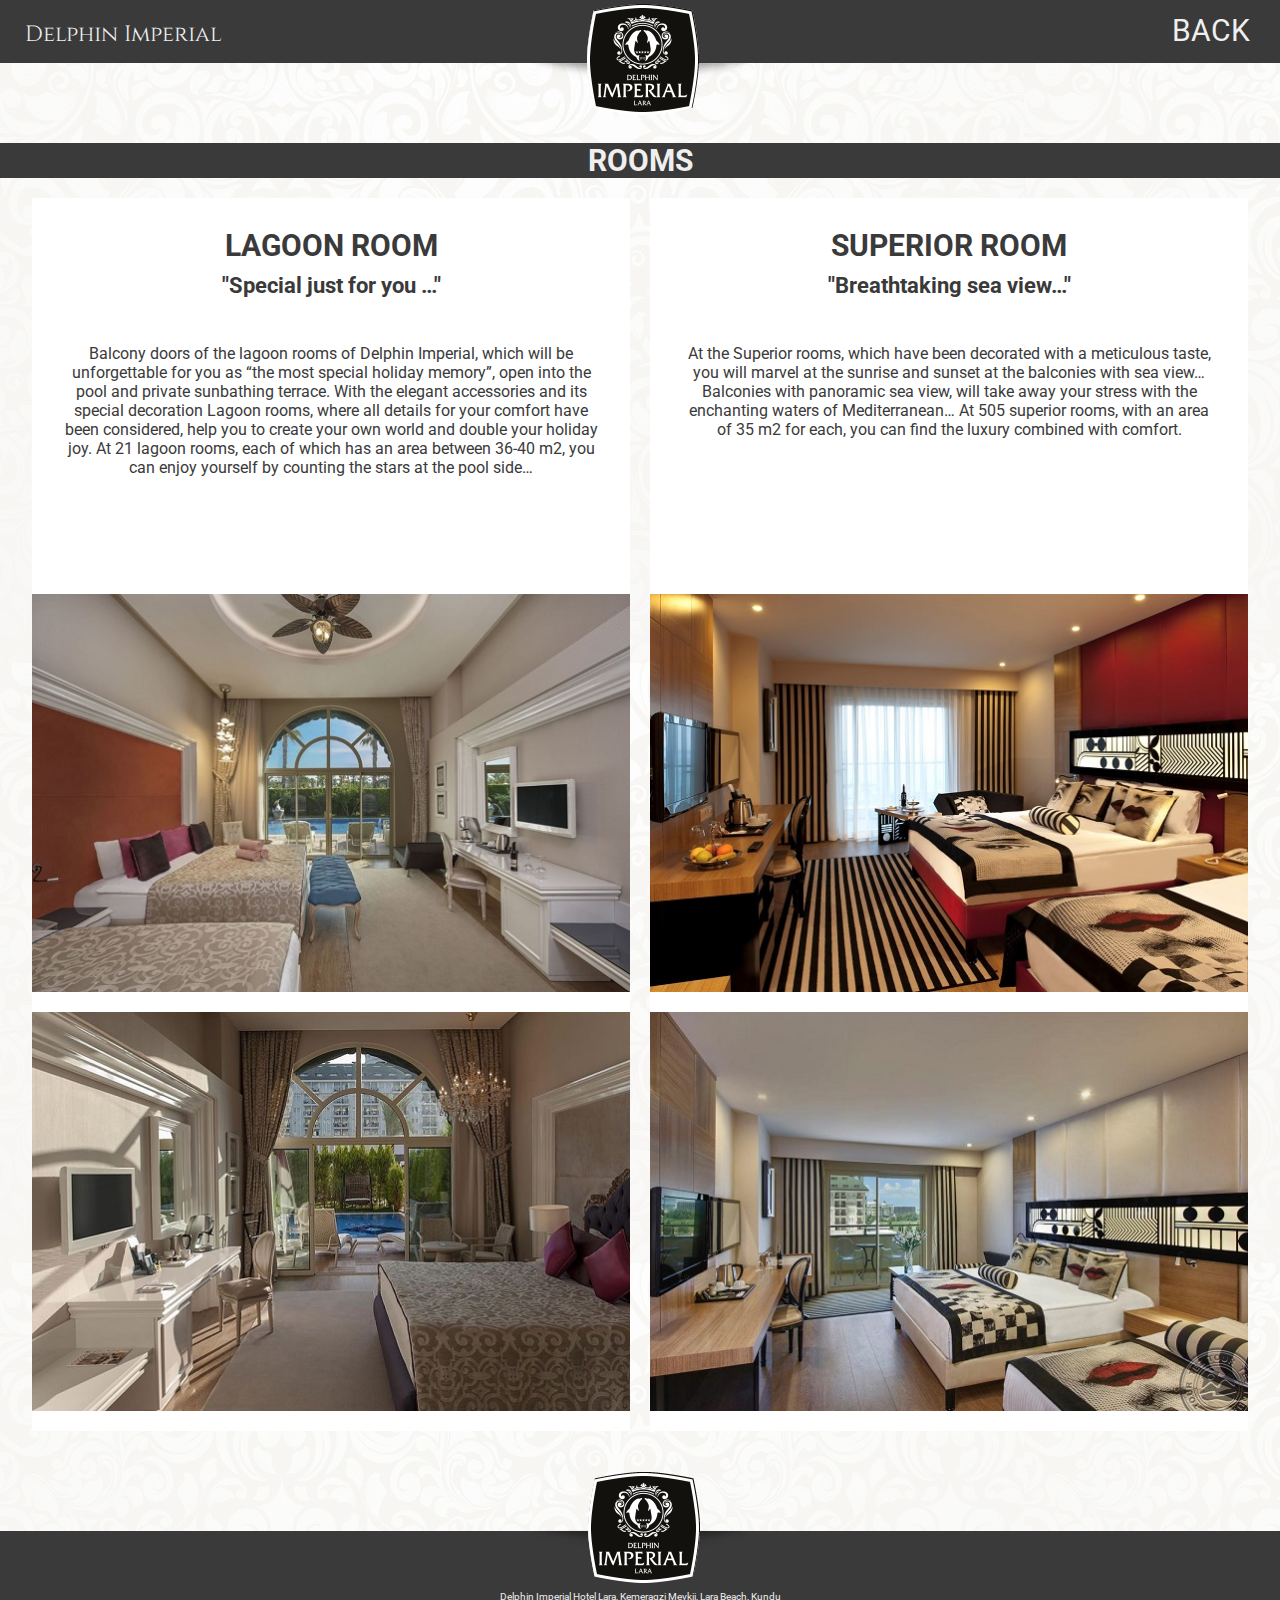
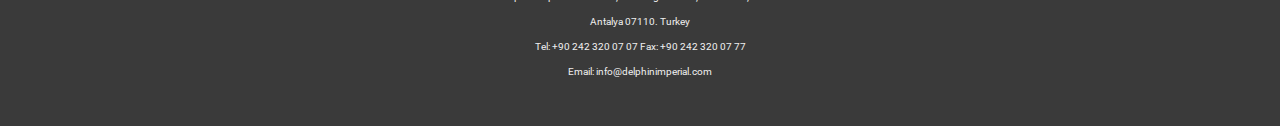
<file: rooms.html>
<!DOCTYPE html>
<html lang="en">
<head>
  <meta charset="UTF-8">
  <title>Rooms</title>
  <link rel="shortcut icon" href="favicon.ico" type="image/x-icon">
  <link rel="stylesheet" href="roomsStyle.css">
  <link href="https://fonts.googleapis.com/css?family=Cinzel|Roboto" rel="stylesheet">
  <link rel="stylesheet" href="https://use.fontawesome.com/releases/v5.5.0/css/all.css" integrity="sha384-B4dIYHKNBt8Bc12p+WXckhzcICo0wtJAoU8YZTY5qE0Id1GSseTk6S+L3BlXeVIU" crossorigin="anonymous">
  <meta name="viewport" content="width=device-width, initial-scale=1">
</head>
<body>
  <header class="dark center w80 flex">
      <h4>Delphin Imperial</h4>
      <img src="img/logo.png" alt="delphin lara">
      <a href="index.html">BACK</a>
  </header>

  <div class="main center w80">
    <h1 class="titles dark">Rooms</h1>
    <section class="grid center w100 light">
      <article class="lagoonRoom light">
        <h2 class="titles">Lagoon Room</h2>
        <h2 class="stars"><i class="fas fa-star"></i><i class="fas fa-star"></i><i class="fas fa-star"></i><i class="fas fa-star"></i><i class="fas fa-star"></i></h2>
        <h2 class="titlesXS">"Special just for you …"</h2>
        <p>Balcony doors of the lagoon rooms of Delphin Imperial, which will be unforgettable for you as “the most special holiday memory”, open into the pool and private sunbathing terrace.  With the elegant accessories and its special decoration Lagoon rooms, where all details for your comfort have been considered, help you to create your own world and double your holiday joy.  At 21 lagoon rooms, each of which has an area between 36-40 m2, you can enjoy yourself by counting the stars at the pool side…</p>
        <img src="img/lagoonRoom1.jpg" alt="lagoon room">
        <img src="img/lagoonRoom2.jpg" alt="lagoon room">
      </article>
      <article class="superiorRoom light">
        <h2 class="titles">Superior Room</h2>
        <h2 class="stars"><i class="fas fa-star"></i><i class="fas fa-star"></i><i class="fas fa-star"></i><i class="fas fa-star"></i><i class="fas fa-star"></i></h2>
        <h2 class="titlesXS">"Breathtaking sea view…"</h2>
        <p>At the Superior rooms, which have been decorated with a meticulous taste, you will marvel at the sunrise and sunset at the balconies with sea view… Balconies with panoramic sea view, will take away your stress with the enchanting waters of Mediterranean… At 505 superior rooms, with an area of 35 m2 for each, you can find the luxury combined with comfort.</p>
        <img src="img/superiorRoom1.jpg" alt="superior room">
        <img src="img/superiorRoom2.jpg" alt="superior room">
      </article>
    </section>
    </div>

  <footer class="w80 dark center flex">
    <img src="img/logo.png" alt="logo">
    <p><i class="fas fa-map-marked-alt"></i> Delphin Imperial Hotel Lara, Kemeragzi Mevkii, Lara Beach, Kundu</p>
    <p><i class="far fa-envelope"></i> Antalya 07110. Turkey</p>
    <p><i class="fas fa-phone"></i> Tel: +90 242 320 07 07 Fax: +90 242 320 07 77</p>
    <p><i class="fas fa-at"></i> Email: info@delphinimperial.com</p>
    <div class="footerIcons flex">
      <a class="styleLink dark" href="https://www.facebook.com/"><i class="fab fa-facebook-f"></i></a>
      <a class="styleLink dark" href="https://twitter.com/"><i class="fab fa-twitter"></i></a>
      <a class="styleLink dark" href="https://www.instagram.com/"><i class="fab fa-instagram"></i></a>
    </div>
    
  </footer>

  <a href="#" class="scrollup">Наверх</a>

  <!-- JQUERY -->
  <script src="https://ajax.googleapis.com/ajax/libs/jquery/2.2.0/jquery.min.js"></script>
  <!-- JQUERY-END -->

  <!-- BTN TOP -->
  <script type="text/javascript">
if($(window).width()>768) {

$(document).ready(function(){
 
$(window).scroll(function(){
if ($(this).scrollTop() > 100) {
$('.scrollup').fadeIn();
} else {
$('.scrollup').fadeOut();
}
});
 
$('.scrollup').click(function(){
$("html, body").animate({ scrollTop: 0 }, 600);
return false;
});
 
});

}
</script>
  <!-- BTN TOP-END -->
</body>
</html>
</file>
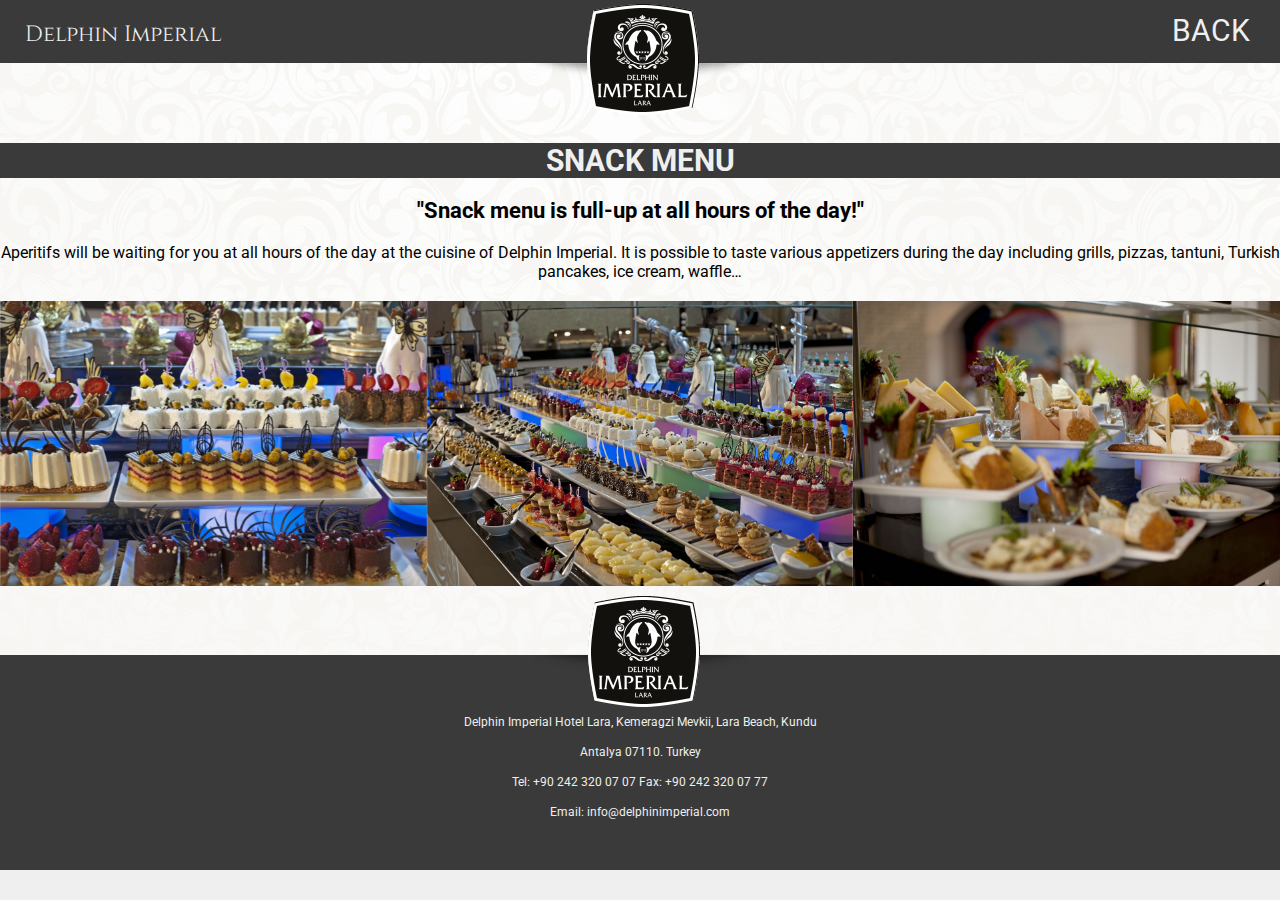
<file: snack.html>
<!DOCTYPE html>
<html lang="en">
<head>
  <meta charset="UTF-8">
  <title>Snack Menu</title>
  <link rel="shortcut icon" href="favicon.ico" type="image/x-icon">
  <link rel="stylesheet" href="snackStyle.css">
  <link href="https://fonts.googleapis.com/css?family=Cinzel|Roboto" rel="stylesheet">
  <link rel="stylesheet" href="https://use.fontawesome.com/releases/v5.5.0/css/all.css" integrity="sha384-B4dIYHKNBt8Bc12p+WXckhzcICo0wtJAoU8YZTY5qE0Id1GSseTk6S+L3BlXeVIU" crossorigin="anonymous">
  <link rel="stylesheet" href="owlCarousel/owl.carousel.min.css">
  <link rel="stylesheet" href="owlCarousel/owl.theme.default.min.css">
  <meta name="viewport" content="width=device-width, initial-scale=1">
</head>
<body>
  <header class="dark center w80 flex">
      <h4>Delphin Imperial</h4>
      <img src="img/logo.png" alt="delphin lara">
      <a href="index.html">BACK</a>
  </header>

  <div class="main center w80 ">
    <h1 class="titles dark">Snack Menu</h1>
    <h2 class="titlesXS">"Snack menu is full-up at all hours of the day!"</h2>
    <p class="w80 center">Aperitifs will be waiting for you at all hours of the day at the cuisine of Delphin Imperial.  It is possible to taste various appetizers during the day including grills, pizzas, tantuni, Turkish pancakes, ice cream, waffle… </p>
    
    <div class="owl-carousel">
    <img src="img/snack1.jpg" alt="snack">
    <img src="img/snack2.jpg" alt="snack">
    <img src="img/snack3.jpg" alt="snack">
    <img src="img/snack4.jpg" alt="snack">
    <img src="img/snack5.jpg" alt="snack">
    <img src="img/snack6.jpg" alt="snack">
    </div>
    </div>

  <footer class="w80 dark center flex">
    <img src="img/logo.png" alt="logo">
    <p><i class="fas fa-map-marked-alt"></i> Delphin Imperial Hotel Lara, Kemeragzi Mevkii, Lara Beach, Kundu</p>
    <p><i class="far fa-envelope"></i> Antalya 07110. Turkey</p>
    <p><i class="fas fa-phone"></i> Tel: +90 242 320 07 07 Fax: +90 242 320 07 77</p>
    <p><i class="fas fa-at"></i> Email: info@delphinimperial.com</p>
    <div class="footerIcons flex">
      <a class="styleLink dark" href="https://www.facebook.com/"><i class="fab fa-facebook-f"></i></a>
      <a class="styleLink dark" href="https://twitter.com/"><i class="fab fa-twitter"></i></a>
      <a class="styleLink dark" href="https://www.instagram.com/"><i class="fab fa-instagram"></i></a>
  </footer>

  <a href="#" class="scrollup">Наверх</a>

  <!-- JQUERY -->
  <script src="https://ajax.googleapis.com/ajax/libs/jquery/2.2.0/jquery.min.js"></script>
  <!-- JQUERY-END -->

  <!-- OWL CAROUSEL -->
  <script src="owlCarousel/owl.carousel.min.js"></script>
  <script>$(document).ready(function(){
  $(".owl-carousel").owlCarousel({
    autoplay:true,
    smartSpeed:1000,
        loop:true,
    autoplayTimeout:2500,
    });
  });</script>
  <!-- OWL CAROUSEL-END -->

  <!-- BTN TOP -->
  <script type="text/javascript">
if($(window).width()>768) {

$(document).ready(function(){
 
$(window).scroll(function(){
if ($(this).scrollTop() > 100) {
$('.scrollup').fadeIn();
} else {
$('.scrollup').fadeOut();
}
});
 
$('.scrollup').click(function(){
$("html, body").animate({ scrollTop: 0 }, 600);
return false;
});
 
});

}
</script>
  <!-- BTN TOP-END -->
</body>
</html>
</file>
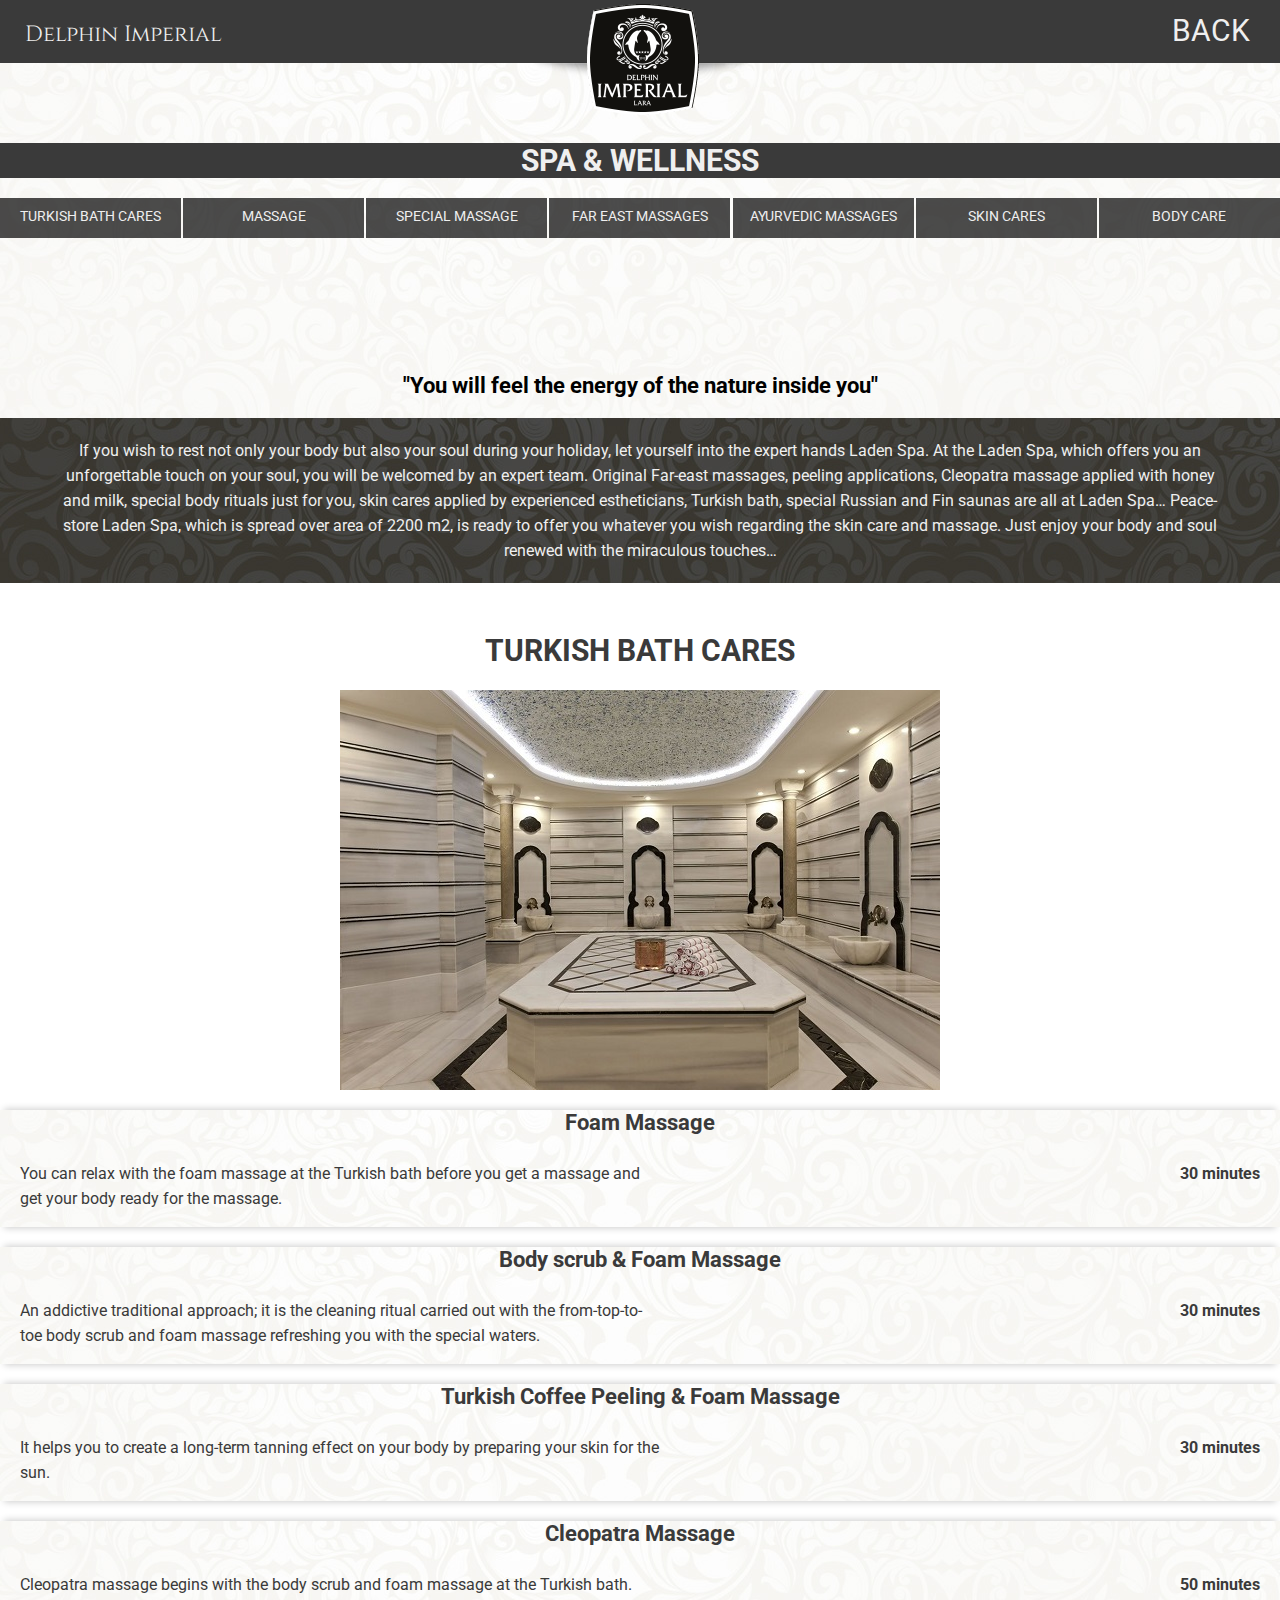
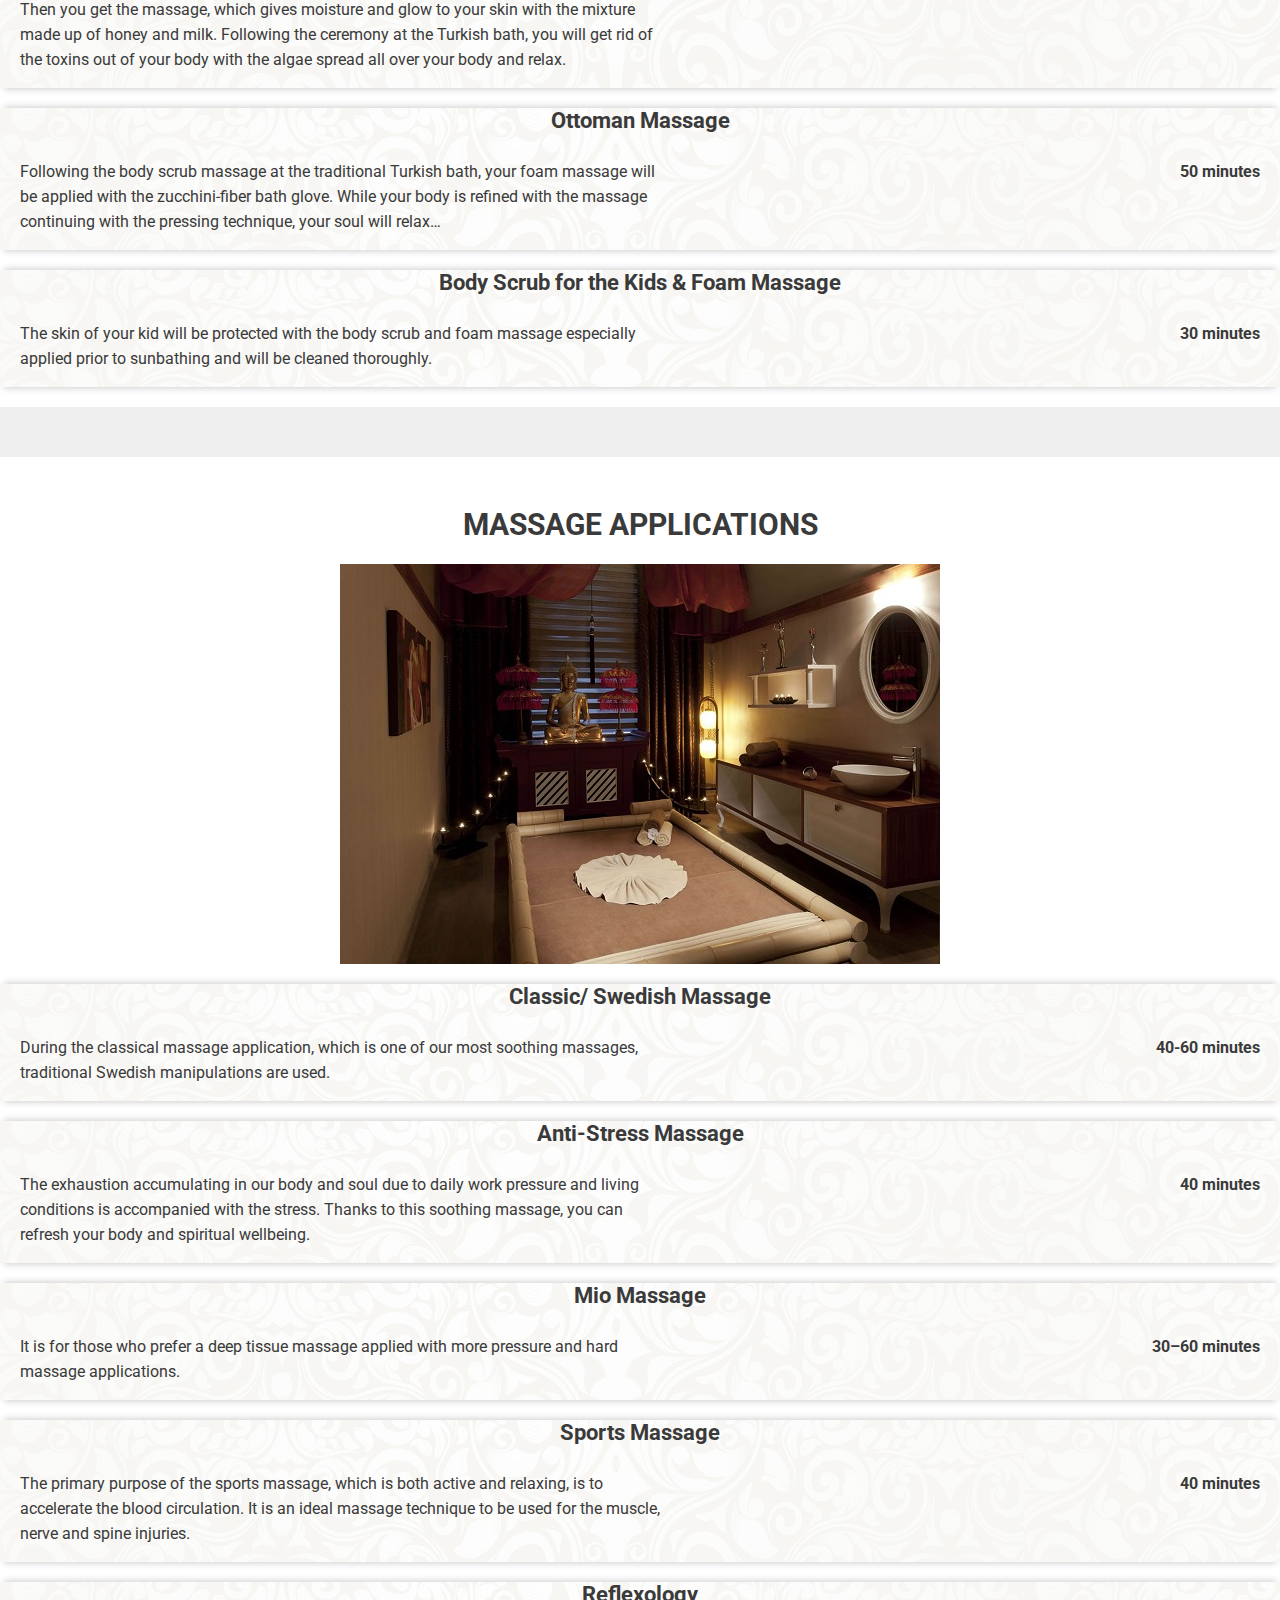
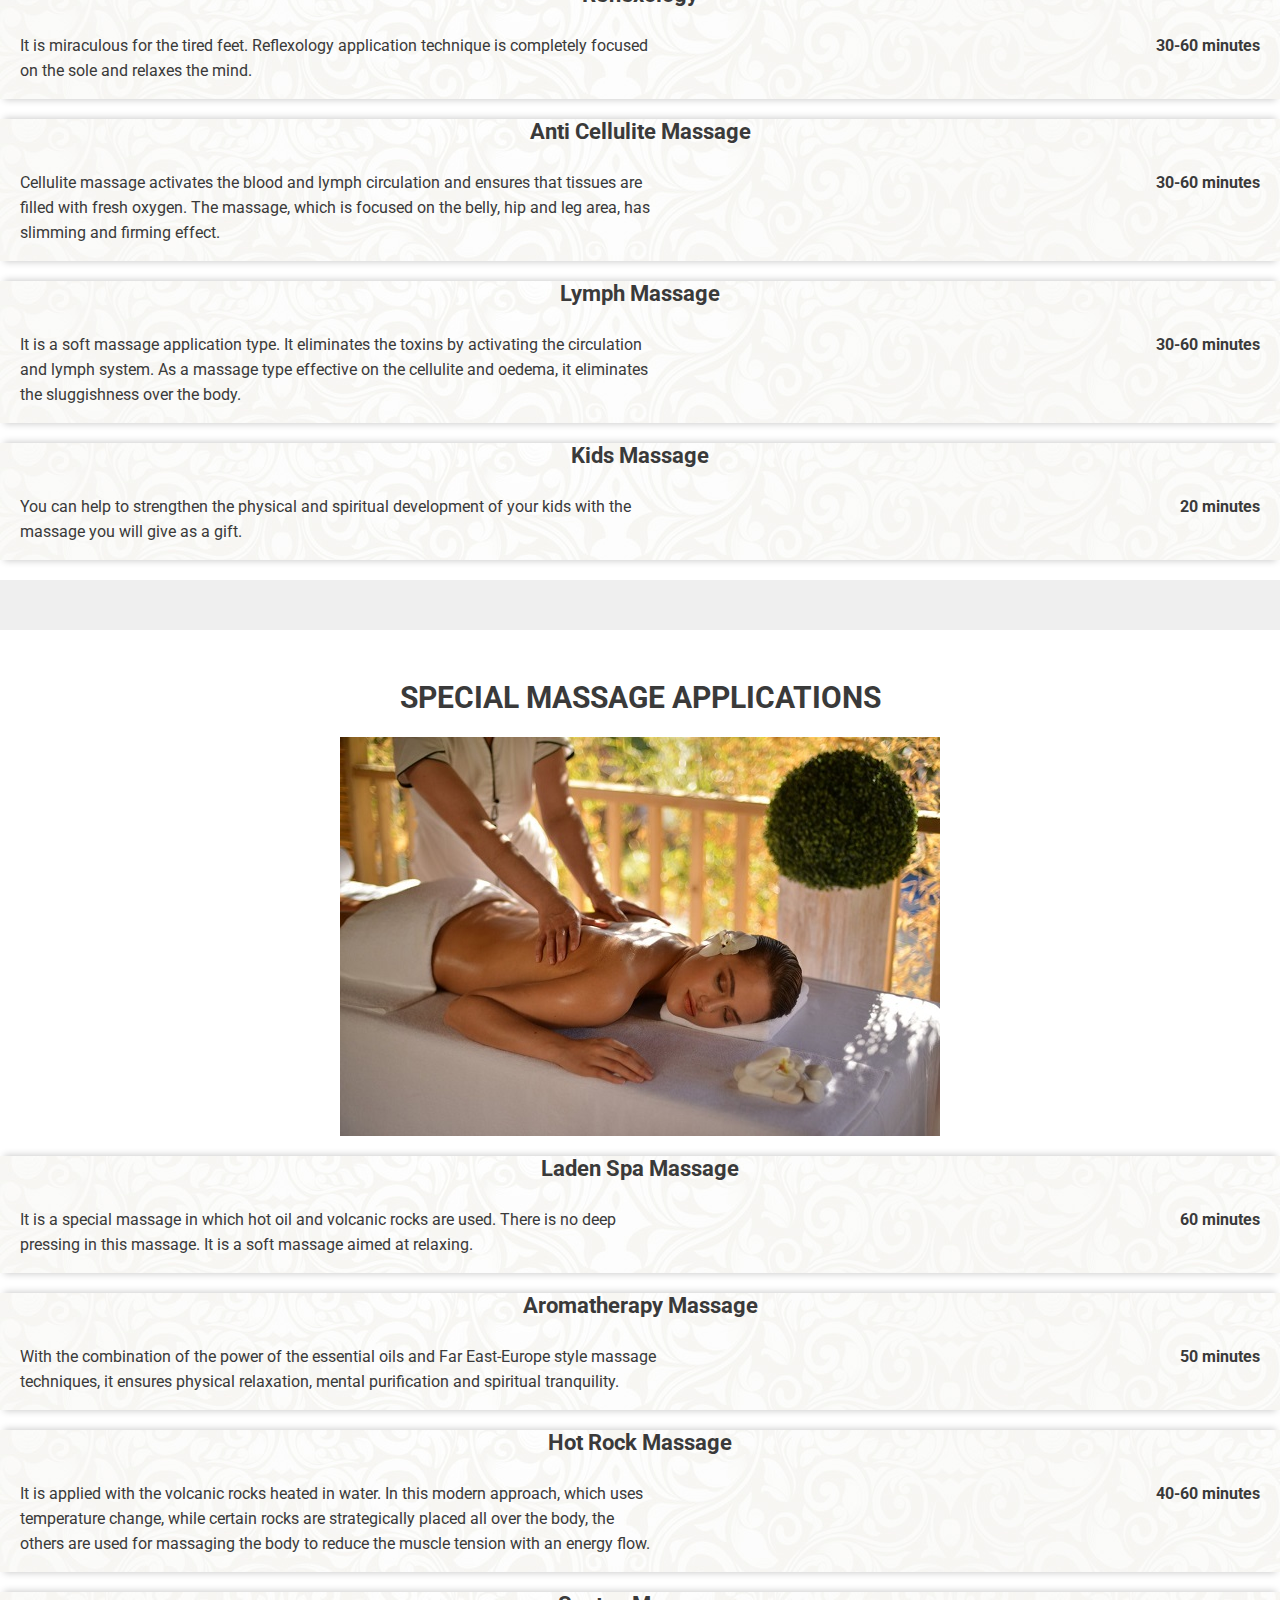
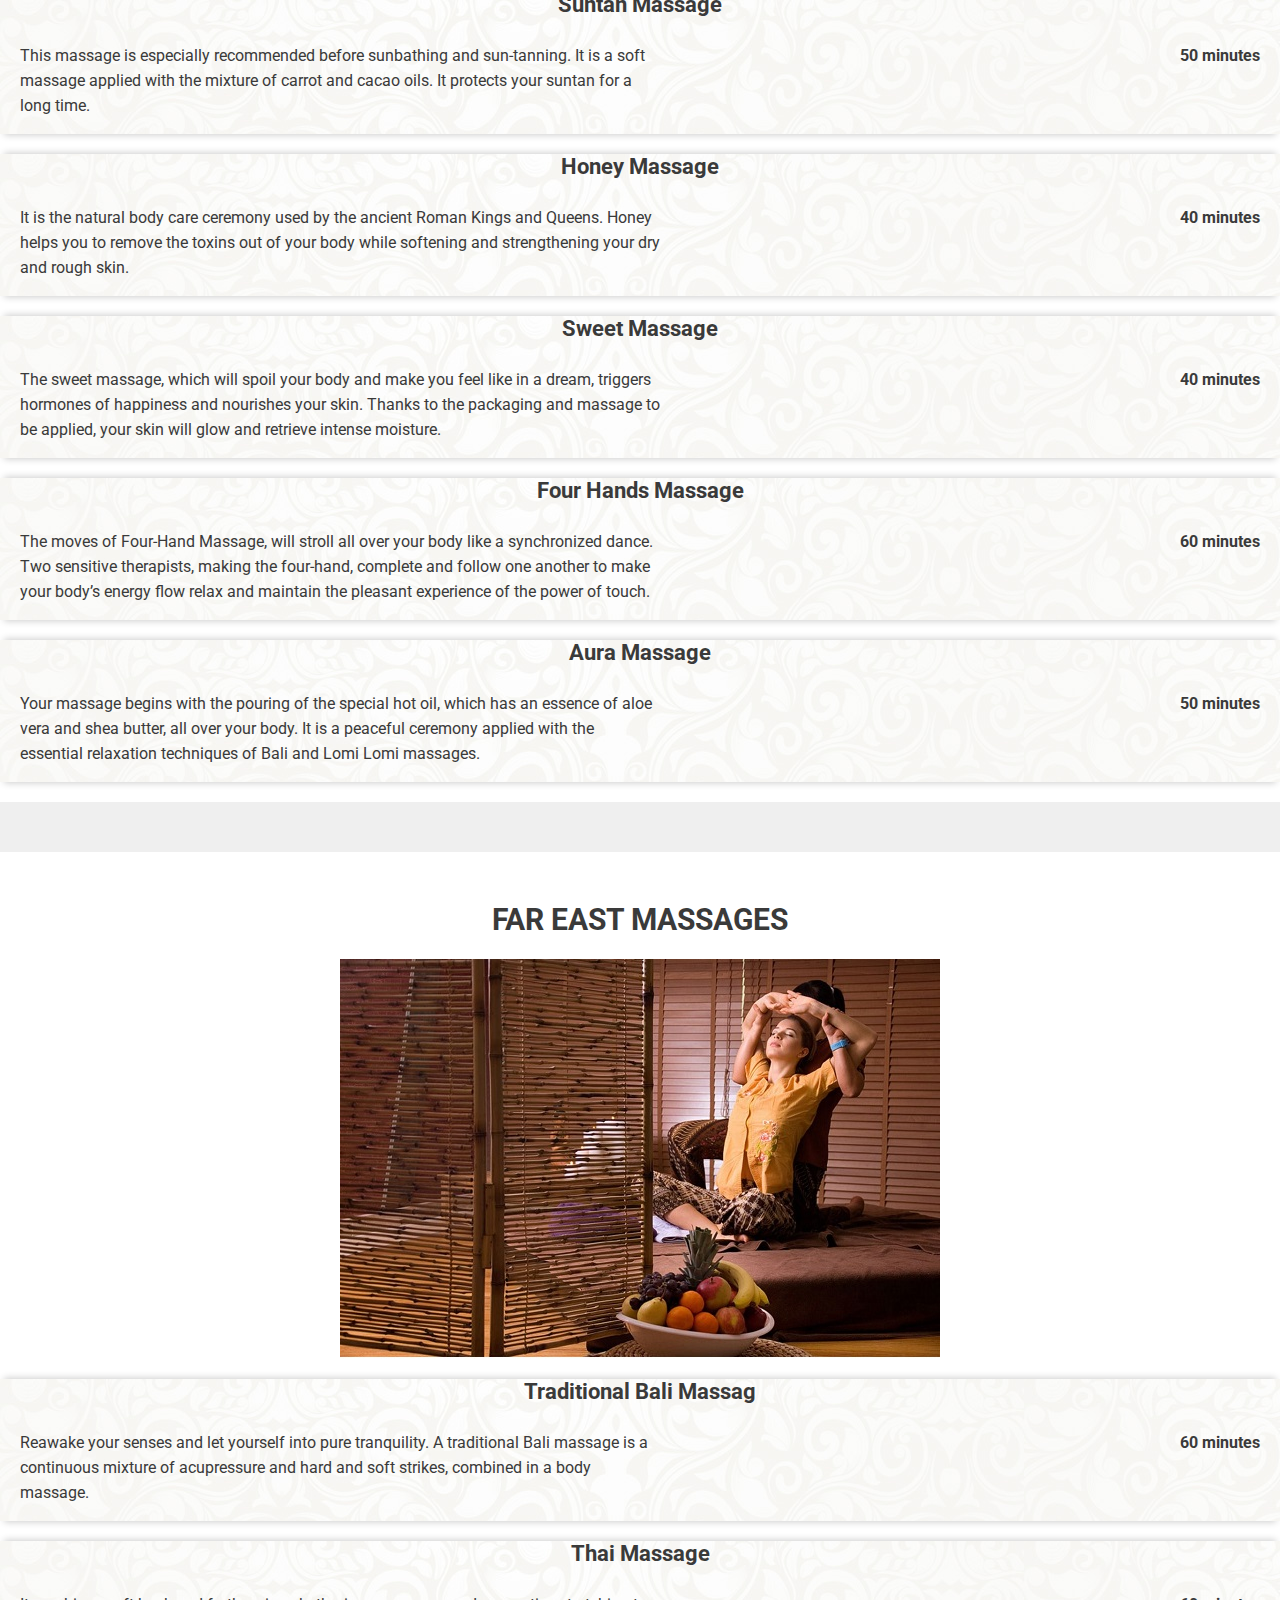
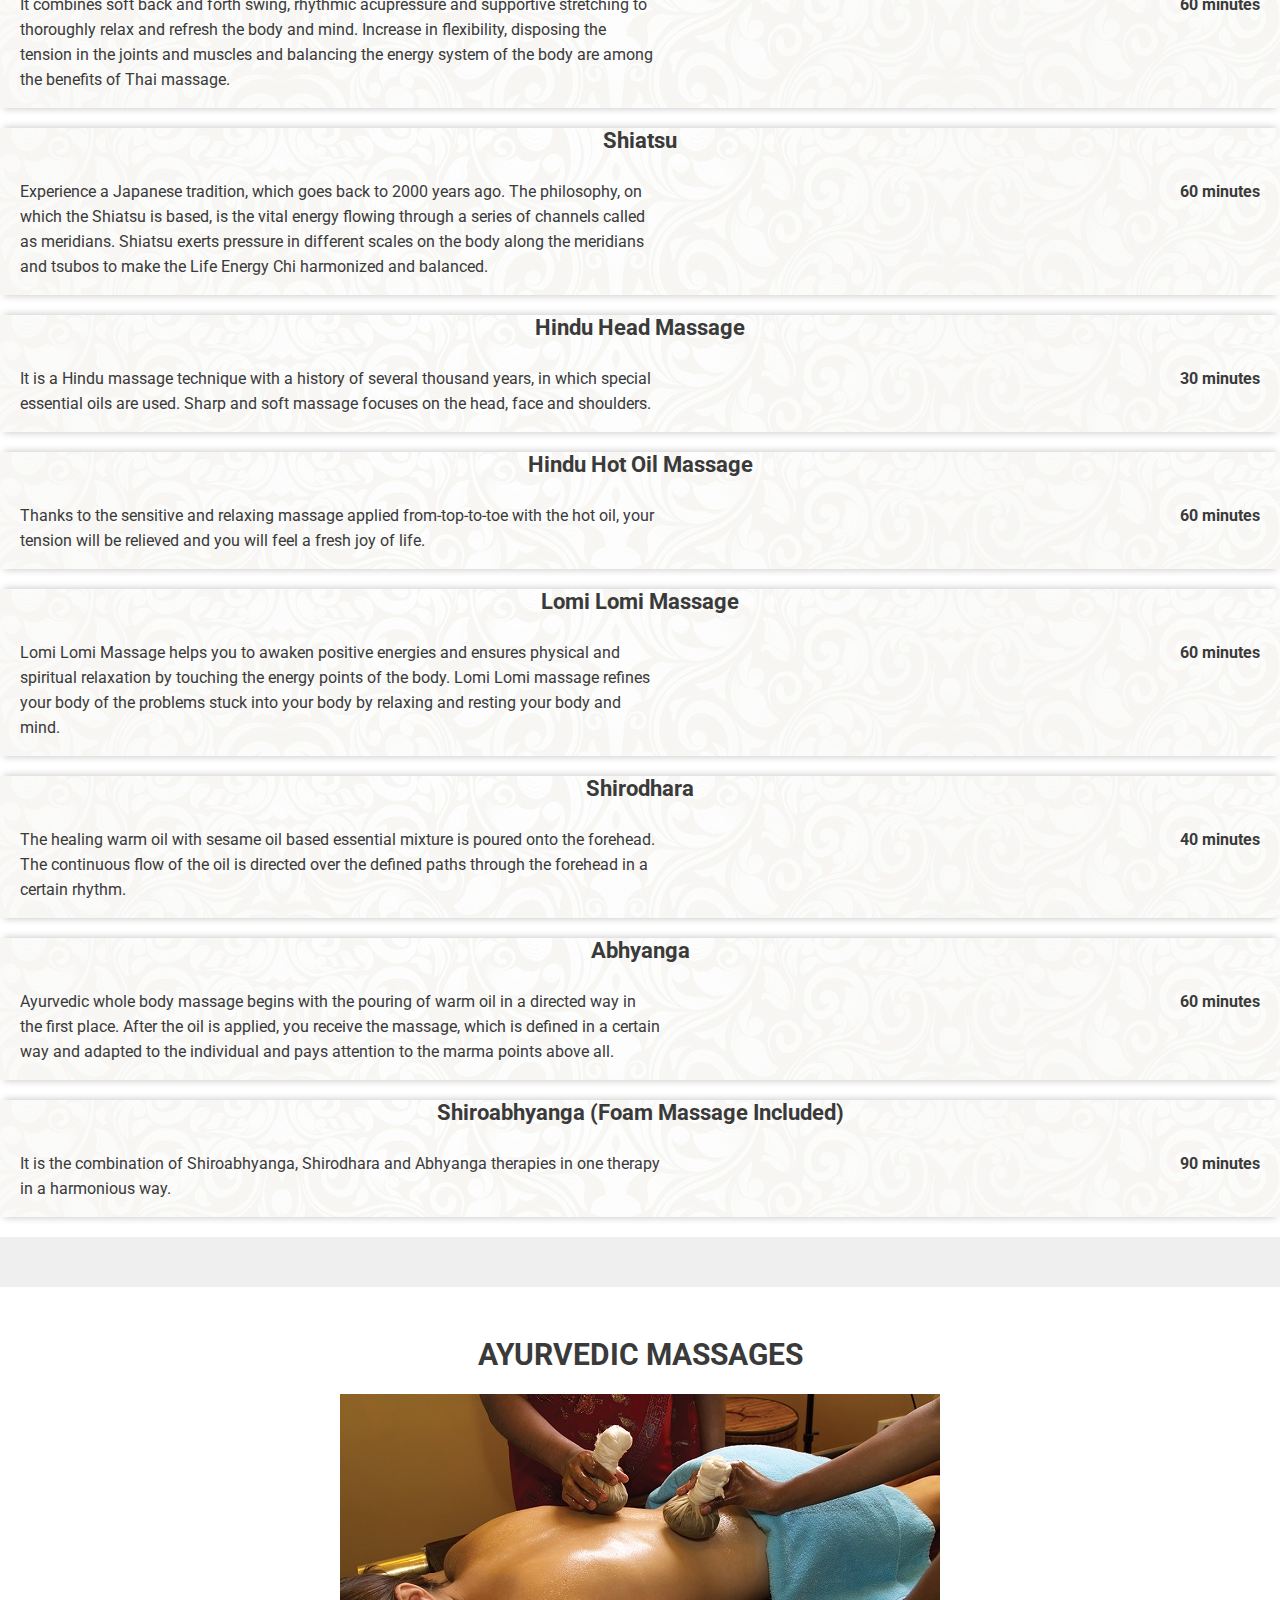
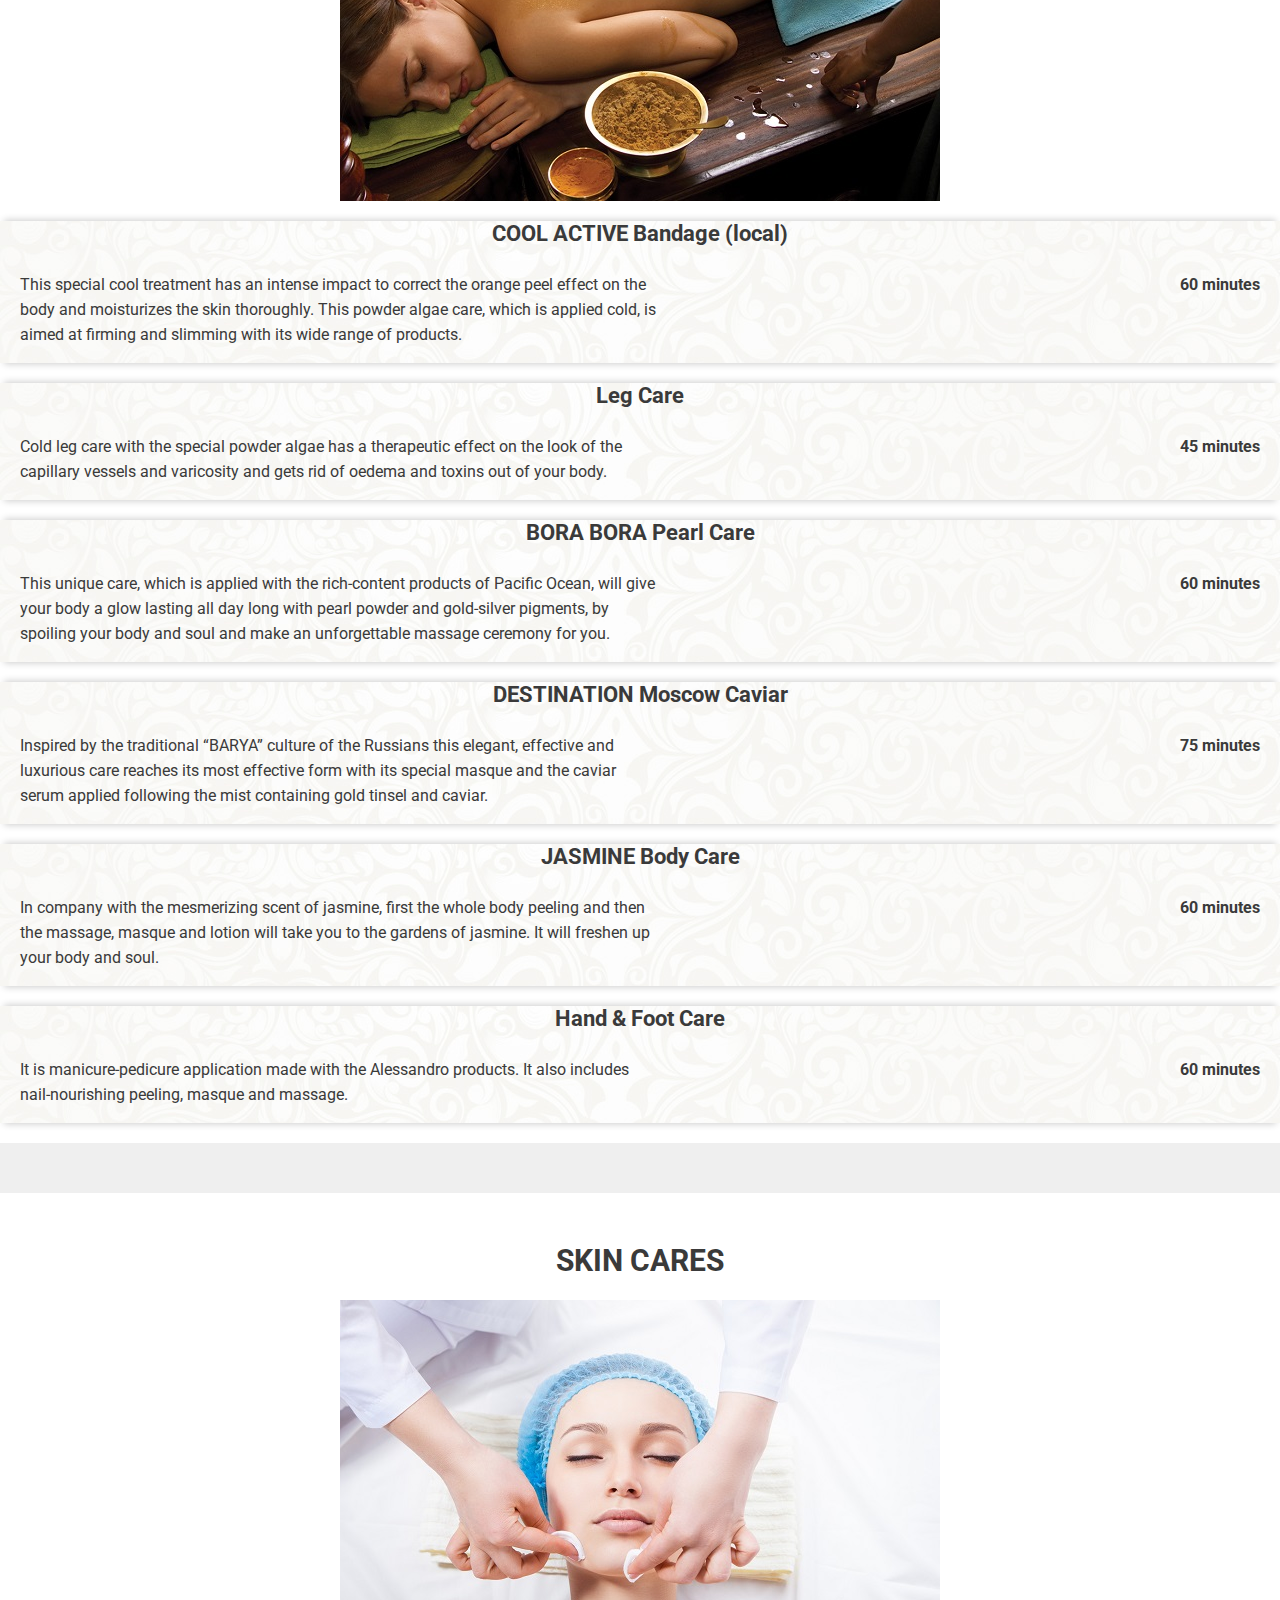
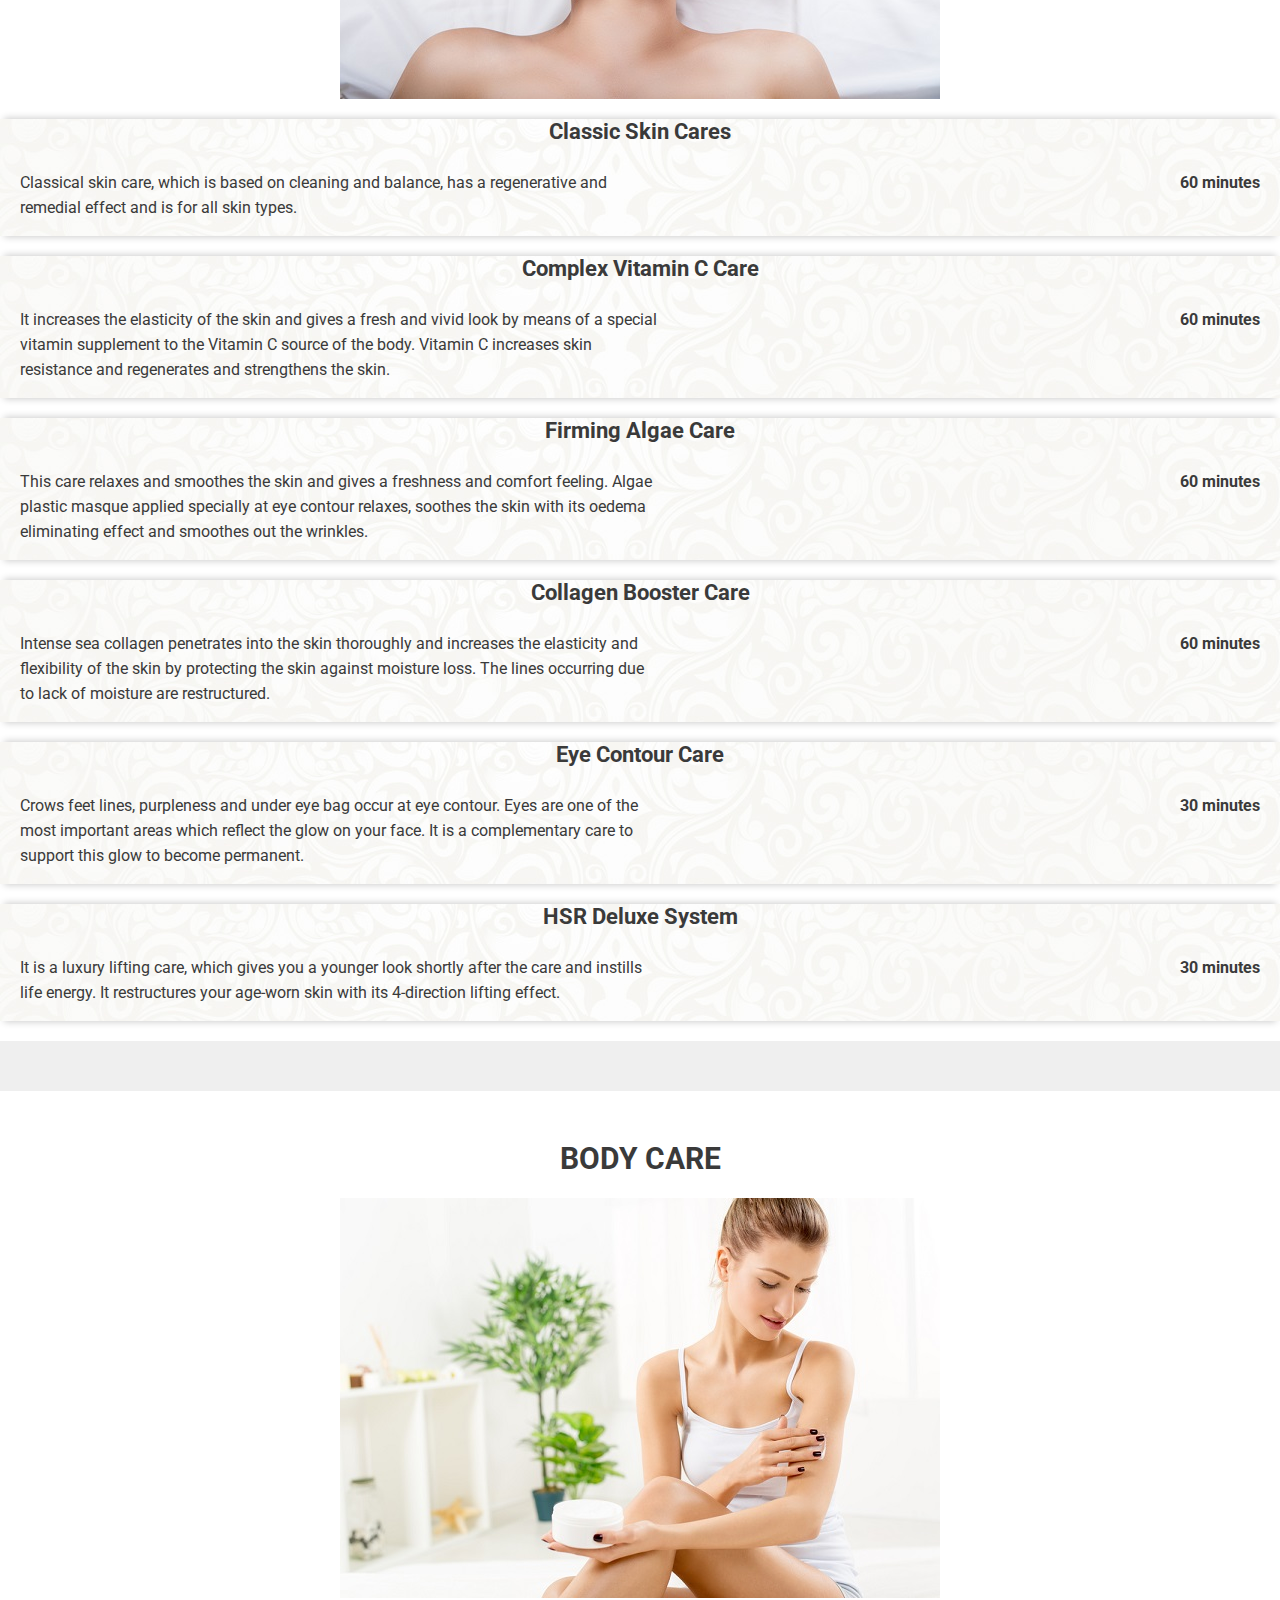
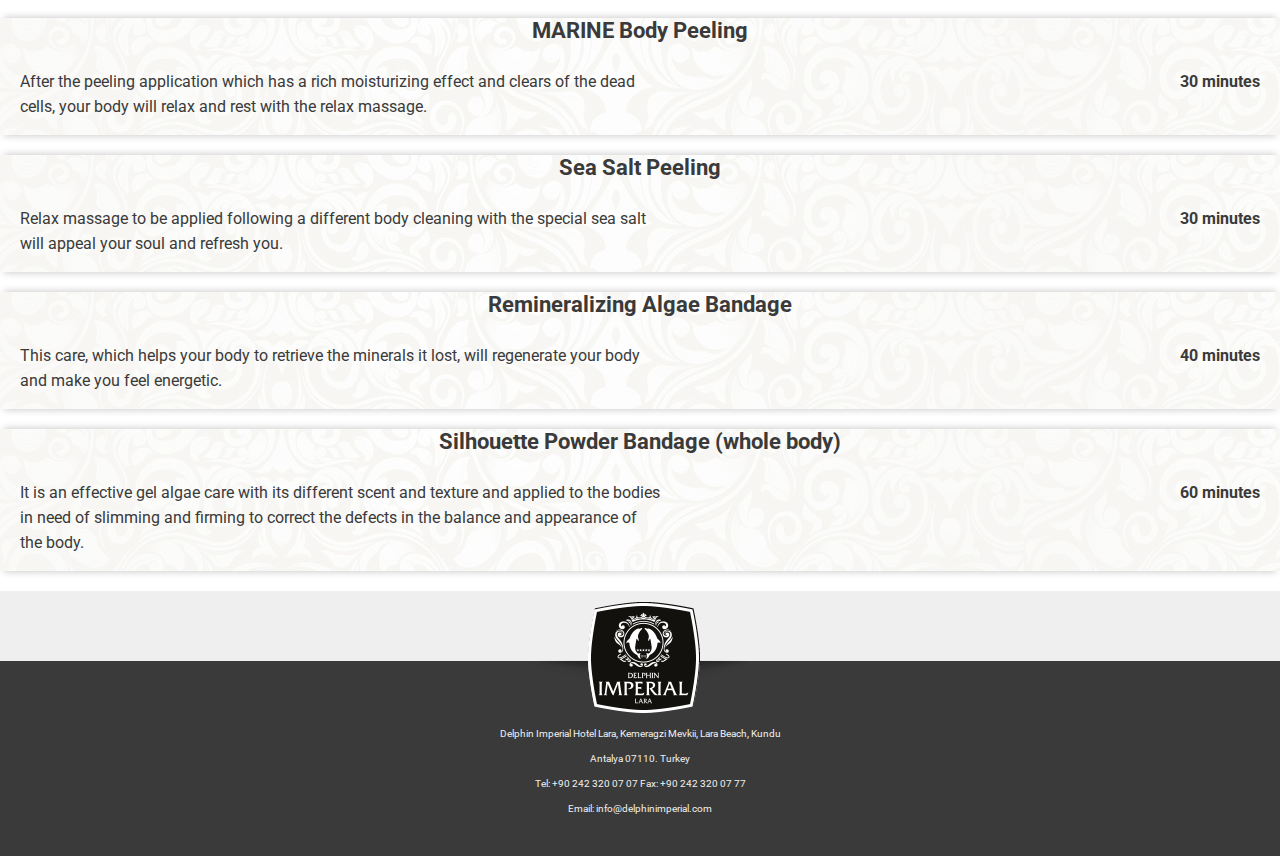
<file: spa.html>
<!DOCTYPE html>
<html lang="en">
<head>
  <meta charset="UTF-8">
  <title>Spa & Wellness</title>
  <link rel="shortcut icon" href="favicon.ico" type="image/x-icon">
  <link rel="stylesheet" href="spaStyle.css">
  <link href="https://fonts.googleapis.com/css?family=Cinzel|Roboto" rel="stylesheet">
  <link rel="stylesheet" href="https://use.fontawesome.com/releases/v5.5.0/css/all.css" integrity="sha384-B4dIYHKNBt8Bc12p+WXckhzcICo0wtJAoU8YZTY5qE0Id1GSseTk6S+L3BlXeVIU" crossorigin="anonymous">
  <meta name="viewport" content="width=device-width, initial-scale=1">
</head>
<body>
  <header class="dark center w80 flex">
      <h4>Delphin Imperial</h4>
      <img src="img/logo.png" alt="delphin lara">
      <a href="index.html">BACK</a>
  </header>

  <div class="main center w80 ">
    <h1 class="titles dark">SPA & WELLNESS</h1>

    <nav id="menu" class="flex center">
      <a class="navLink" href="#turkishBath">Turkish Bath Cares<img class="navImg" src="img/spa1.jpg" alt="turkishBath"></a>
      <a class="navLink" href="#massageApplications">Massage<img class="navImg" src="img/spa2.jpg" alt="Massage Applications"></a>
      <a class="navLink" href="#specialMassage">Special Massage<img class="navImg" src="img/spa3.jpg" alt="specialMassage"></a>
      <a class="navLink" href="#farEastMassages">Far East Massages<img class="navImg" src="img/spa4.jpg" alt="farEastMassages"></a>
      <a class="navLink" href="#ayurvedicMassages">Ayurvedic Massages<img class="navImg" src="img/spa5.jpg" alt="ayurvedicMassages"></a>
      <a class="navLink" href="#skinCares">Skin Cares<img class="navImg" src="img/spa6.jpg" alt="Skin Cares"></a>
      <a class="navLink" href="#bodyCare">Body Care<img class="navImg" src="img/spa7.jpg" alt="Body Care"></a>
    </nav>

    <h2 class="titlesXS">"You will feel the energy of the nature inside you"</h2>
    <p class="topP dark">If you wish to rest not only your body but also your soul during your holiday, let yourself into the expert hands Laden Spa.  At the Laden Spa, which offers you an unforgettable touch on your soul,   you will be welcomed by an expert team.   Original Far-east massages, peeling applications, Cleopatra massage applied with honey and milk, special body rituals just for you, skin cares applied by experienced estheticians, Turkish bath, special Russian and Fin saunas are all at Laden Spa…  Peace-store Laden Spa, which is spread over area of 2200 m2, is ready to offer you whatever you wish regarding the skin care and massage. Just enjoy your body and soul renewed with the miraculous touches…</p>
    
    <section>

      <article class="light" id="turkishBath">

        <h2 class="titles">Turkish Bath Cares</h2>
        <h2 class="stars"><i class="fas fa-star"></i><i class="fas fa-star"></i><i class="fas fa-star"></i><i class="fas fa-star"></i><i class="fas fa-star"></i></h2>
        <img src="img/spa1.jpg" alt="Turkish Bath Cares">

        <div class="card w80 center">
          <h2 class="titlesXS">Foam Massage</h2>
          <div class="cardInfo flex">
            <p class="cardText">You can relax with the foam massage at the Turkish bath before you get a massage and get your body ready for the massage.</p>
            <p class="cardTime">30 minutes</p>
          </div>
        </div>

        <div class="card w80 center">
          <h2 class="titlesXS">Body scrub & Foam Massage</h2>
          <div class="cardInfo flex">
            <p class="cardText">An addictive traditional approach; it is the cleaning ritual carried out with the from-top-to-toe body scrub and foam massage refreshing you with the special waters.</p>
            <p class="cardTime">30 minutes</p>
          </div>
        </div>

        <div class="card w80 center">
          <h2 class="titlesXS">Turkish Coffee Peeling & Foam Massage</h2>
          <div class="cardInfo flex">
            <p class="cardText">It helps you to create a long-term tanning effect on your body by preparing your skin for the sun.</p>
            <p class="cardTime">30 minutes</p>
          </div>
        </div>

        <div class="card w80 center">
          <h2 class="titlesXS">Cleopatra Massage</h2>
          <div class="cardInfo flex">
            <p class="cardText">Cleopatra massage begins with the body scrub and foam massage at the Turkish bath. Then you get the massage, which gives moisture and glow to your skin with the mixture made up of honey and milk.    Following the ceremony at the Turkish bath, you will get rid of the toxins out of your body with the algae spread all over your body and relax.</p>
            <p class="cardTime">50 minutes</p>
          </div>
        </div>

        <div class="card w80 center">
          <h2 class="titlesXS">Ottoman Massage</h2>
          <div class="cardInfo flex">
            <p class="cardText">Following the body scrub massage at the traditional Turkish bath, your foam massage will be applied with the zucchini-fiber bath glove. While your body is refined with the massage continuing with the pressing technique, your soul will relax…</p>
            <p class="cardTime">50 minutes</p>
          </div>
        </div>

        <div class="card w80 center">
          <h2 class="titlesXS">Body Scrub for the Kids & Foam Massage</h2>
          <div class="cardInfo flex">
            <p class="cardText">The skin of your kid will be protected with the body scrub and foam massage especially applied prior to sunbathing and will be cleaned thoroughly.</p>
            <p class="cardTime">30 minutes</p>
          </div>
        </div>

      </article>

      <article class="light" id="massageApplications">
        
        <h2 class="titles">Massage Applications</h2>
        <h2 class="stars"><i class="fas fa-star"></i><i class="fas fa-star"></i><i class="fas fa-star"></i><i class="fas fa-star"></i><i class="fas fa-star"></i></h2>
        <img src="img/spa2.jpg" alt="Massage Applications">

        <div class="card w80 center">
          <h2 class="titlesXS">Classic/ Swedish Massage</h2>
          <div class="cardInfo flex">
            <p class="cardText">During the classical massage application, which is one of our most soothing massages, traditional Swedish manipulations are used.</p>
            <p class="cardTime">40-60 minutes</p>
          </div>
        </div>

        <div class="card w80 center">
          <h2 class="titlesXS">Anti-Stress Massage</h2>
          <div class="cardInfo flex">
            <p class="cardText">The exhaustion accumulating in our body and soul due to daily work pressure and living conditions is accompanied with the stress.  Thanks to this soothing massage, you can refresh your body and spiritual wellbeing.</p>
            <p class="cardTime">40 minutes</p>
          </div>
        </div>

        <div class="card w80 center">
          <h2 class="titlesXS">Mio Massage</h2>
          <div class="cardInfo flex">
            <p class="cardText">It is for those who prefer a deep tissue massage applied with more pressure and hard massage applications.</p>
            <p class="cardTime">30–60 minutes</p>
          </div>
        </div>

        <div class="card w80 center">
          <h2 class="titlesXS">Sports Massage</h2>
          <div class="cardInfo flex">
            <p class="cardText">The primary purpose of the sports massage, which is both active and relaxing, is to accelerate the blood circulation. It is an ideal massage technique to be used for the muscle, nerve and spine injuries.</p>
            <p class="cardTime">40 minutes</p>
          </div>
        </div>

        <div class="card w80 center">
          <h2 class="titlesXS">Reflexology</h2>
          <div class="cardInfo flex">
            <p class="cardText">It is miraculous for the tired feet.  Reflexology application technique is completely focused on the sole and relaxes the mind.</p>
            <p class="cardTime">30-60 minutes</p>
          </div>
        </div>

        <div class="card w80 center">
          <h2 class="titlesXS">Anti Cellulite Massage</h2>
          <div class="cardInfo flex">
            <p class="cardText">Cellulite massage activates the blood and lymph circulation and ensures that tissues are filled with fresh oxygen.  The massage, which is focused on the belly, hip and leg area, has slimming and firming effect.</p>
            <p class="cardTime">30-60 minutes</p>
          </div>
        </div>

        <div class="card w80 center">
          <h2 class="titlesXS">Lymph Massage</h2>
          <div class="cardInfo flex">
            <p class="cardText">It is a soft massage application type. It eliminates the toxins by activating the circulation and lymph system. As a massage type effective on the cellulite and oedema, it eliminates the sluggishness over the body.</p>
            <p class="cardTime">30-60 minutes</p>
          </div>
        </div>

        <div class="card w80 center">
          <h2 class="titlesXS">Kids Massage</h2>
          <div class="cardInfo flex">
            <p class="cardText">You can help to strengthen the physical and spiritual development of your kids with the massage you will give as a gift.</p>
            <p class="cardTime">20 minutes</p>
          </div>
        </div>

      </article>

      <article class="light" id="specialMassage">
        
        <h2 class="titles">Special Massage Applications</h2>
        <h2 class="stars"><i class="fas fa-star"></i><i class="fas fa-star"></i><i class="fas fa-star"></i><i class="fas fa-star"></i><i class="fas fa-star"></i></h2>
        <img src="img/spa3.jpg" alt="Special Massage Applications">

        <div class="card w80 center">
          <h2 class="titlesXS">Laden Spa Massage</h2>
          <div class="cardInfo flex">
            <p class="cardText">It is a special massage in which hot oil and volcanic rocks are used. There is no deep pressing in this massage. It is a soft massage aimed at relaxing.</p>
            <p class="cardTime">60 minutes</p>
          </div>
        </div>

        <div class="card w80 center">
          <h2 class="titlesXS">Aromatherapy Massage</h2>
          <div class="cardInfo flex">
            <p class="cardText">With the combination of the power of the essential oils and Far East-Europe style massage techniques, it ensures physical relaxation, mental purification and spiritual tranquility.</p>
            <p class="cardTime">50 minutes</p>
          </div>
        </div>

        <div class="card w80 center">
          <h2 class="titlesXS">Hot Rock Massage</h2>
          <div class="cardInfo flex">
            <p class="cardText">It is applied with the volcanic rocks heated in water. In this modern approach, which uses temperature change, while certain rocks are strategically placed all over the body, the others are used for massaging the body to reduce the muscle tension with an energy flow.</p>
            <p class="cardTime">40-60 minutes</p>
          </div>
        </div>

        <div class="card w80 center">
          <h2 class="titlesXS">Suntan Massage</h2>
          <div class="cardInfo flex">
            <p class="cardText">This massage is especially recommended before sunbathing and sun-tanning. It is a soft massage applied with the mixture of carrot and cacao oils. It protects your suntan for a long time.</p>
            <p class="cardTime">50 minutes</p>
          </div>
        </div>

        <div class="card w80 center">
          <h2 class="titlesXS">Honey Massage</h2>
          <div class="cardInfo flex">
            <p class="cardText">It is the natural body care ceremony used by the ancient Roman Kings and Queens. Honey helps you to remove the toxins out of your body while softening and strengthening your dry and rough skin.</p>
            <p class="cardTime">40 minutes</p>
          </div>
        </div>

        <div class="card w80 center">
          <h2 class="titlesXS">Sweet Massage</h2>
          <div class="cardInfo flex">
            <p class="cardText">The sweet massage, which will spoil your body and make you feel like in a dream, triggers hormones of happiness and nourishes your skin.  Thanks to the packaging and massage to be applied, your skin will glow and retrieve intense moisture.</p>
            <p class="cardTime">40 minutes</p>
          </div>
        </div>

        <div class="card w80 center">
          <h2 class="titlesXS">Four Hands Massage</h2>
          <div class="cardInfo flex">
            <p class="cardText">The moves of Four-Hand Massage, will stroll all over your body like a synchronized dance. Two sensitive therapists, making the four-hand, complete and follow one another to make your body’s energy flow relax and maintain the pleasant experience of the power of touch.</p>
            <p class="cardTime">60 minutes</p>
          </div>
        </div>

        <div class="card w80 center">
          <h2 class="titlesXS">Aura Massage</h2>
          <div class="cardInfo flex">
            <p class="cardText">Your massage begins with the pouring of the special hot oil, which has an essence of aloe vera and shea butter, all over your body. It is a peaceful ceremony applied with the essential relaxation techniques of Bali and Lomi Lomi massages.</p>
            <p class="cardTime">50 minutes</p>
          </div>
        </div>

      </article>

      <article class="light" id="farEastMassages">
        
        <h2 class="titles">Far East Massages</h2>
        <h2 class="stars"><i class="fas fa-star"></i><i class="fas fa-star"></i><i class="fas fa-star"></i><i class="fas fa-star"></i><i class="fas fa-star"></i></h2>
        <img src="img/spa4.jpg" alt="Far East Massages">
        
        <div class="card w80 center">
          <h2 class="titlesXS">Traditional Bali Massag</h2>
          <div class="cardInfo flex">
            <p class="cardText">Reawake your senses and let yourself into pure tranquility. A traditional Bali massage is a continuous mixture of acupressure and hard and soft strikes, combined in a body massage.</p>
            <p class="cardTime">60 minutes</p>
          </div>
        </div>

        <div class="card w80 center">
          <h2 class="titlesXS">Thai Massage</h2>
          <div class="cardInfo flex">
            <p class="cardText">It combines soft back and forth swing, rhythmic acupressure and supportive stretching to thoroughly relax and refresh the body and mind. Increase in flexibility, disposing the tension in the joints and muscles and balancing the energy system of the body are among the benefits of Thai massage.</p>
            <p class="cardTime">60 minutes</p>
          </div>
        </div>

        <div class="card w80 center">
          <h2 class="titlesXS">Shiatsu</h2>
          <div class="cardInfo flex">
            <p class="cardText">Experience a Japanese tradition, which goes back to 2000 years ago. The philosophy, on which the Shiatsu is based, is the vital energy flowing through a series of channels called as meridians. Shiatsu exerts pressure in different scales on the body along the meridians and tsubos to make the Life Energy Chi harmonized and balanced.</p>
            <p class="cardTime">60 minutes</p>
          </div>
        </div>

        <div class="card w80 center">
          <h2 class="titlesXS">Hindu Head Massage</h2>
          <div class="cardInfo flex">
            <p class="cardText">It is a Hindu massage technique with a history of several thousand years, in which special essential oils are used. Sharp and soft massage focuses on the head, face and shoulders.</p>
            <p class="cardTime">30 minutes</p>
          </div>
        </div>

        <div class="card w80 center">
          <h2 class="titlesXS">Hindu Hot Oil Massage</h2>
          <div class="cardInfo flex">
            <p class="cardText">Thanks to the sensitive and relaxing massage applied from-top-to-toe with the hot oil, your tension will be relieved and you will feel a fresh joy of life.</p>
            <p class="cardTime">60 minutes</p>
          </div>
        </div>

        <div class="card w80 center">
          <h2 class="titlesXS">Lomi Lomi Massage</h2>
          <div class="cardInfo flex">
            <p class="cardText">Lomi Lomi Massage helps you to awaken positive energies and ensures physical and spiritual relaxation by touching the energy points of the body.  Lomi Lomi massage refines your body of the problems stuck into your body by relaxing and resting your body and mind.</p>
            <p class="cardTime">60 minutes</p>
          </div>
        </div>

        <div class="card w80 center">
          <h2 class="titlesXS">Shirodhara</h2>
          <div class="cardInfo flex">
            <p class="cardText">The healing warm oil with sesame oil based essential mixture is poured onto the forehead. The continuous flow of the oil is directed over the defined paths through the forehead in a certain rhythm.</p>
            <p class="cardTime">40 minutes</p>
          </div>
        </div>

        <div class="card w80 center">
          <h2 class="titlesXS">Abhyanga</h2>
          <div class="cardInfo flex">
            <p class="cardText">Ayurvedic whole body massage begins with the pouring of warm oil in a directed way in the first place. After the oil is applied, you receive the massage, which is defined in a certain way and adapted to the individual and pays attention to the marma points above all.</p>
            <p class="cardTime">60 minutes</p>
          </div>
        </div>

        <div class="card w80 center">
          <h2 class="titlesXS">Shiroabhyanga  (Foam Massage Included)</h2>
          <div class="cardInfo flex">
            <p class="cardText">It is the combination of Shiroabhyanga, Shirodhara and Abhyanga therapies in one therapy in a harmonious way.</p>
            <p class="cardTime">90 minutes</p>
          </div>
        </div>

      </article>

      <article class="light" id="ayurvedicMassages">
        
        <h2 class="titles">Ayurvedic Massages</h2>
        <h2 class="stars"><i class="fas fa-star"></i><i class="fas fa-star"></i><i class="fas fa-star"></i><i class="fas fa-star"></i><i class="fas fa-star"></i></h2>
        <img src="img/spa5.jpg" alt="Ayurvedic Massages">
        
        <div class="card w80 center">
          <h2 class="titlesXS">COOL ACTIVE Bandage (local)</h2>
          <div class="cardInfo flex">
            <p class="cardText">This special cool treatment has an intense impact to correct the orange peel effect on the body and moisturizes the skin thoroughly. This powder algae care, which is applied cold, is aimed at firming and slimming with its wide range of products.</p>
            <p class="cardTime">60 minutes</p>
          </div>
        </div>

        <div class="card w80 center">
          <h2 class="titlesXS">Leg Care</h2>
          <div class="cardInfo flex">
            <p class="cardText">Cold leg care with the special powder algae has a therapeutic effect on the look of the capillary vessels and varicosity and gets rid of oedema and toxins out of your body.</p>
            <p class="cardTime">45 minutes</p>
          </div>
        </div>

        <div class="card w80 center">
          <h2 class="titlesXS">BORA BORA Pearl Care</h2>
          <div class="cardInfo flex">
            <p class="cardText">This unique care, which is applied with the rich-content products of Pacific Ocean, will give your body a glow lasting all day long with pearl powder and gold-silver pigments, by spoiling your body and soul and make an unforgettable massage ceremony for you.</p>
            <p class="cardTime">60 minutes</p>
          </div>
        </div>

        <div class="card w80 center">
          <h2 class="titlesXS">DESTINATION Moscow Caviar</h2>
          <div class="cardInfo flex">
            <p class="cardText">Inspired by the traditional “BARYA” culture of the Russians this elegant, effective and luxurious care reaches its most effective form with its special masque and the caviar serum applied following the mist containing gold tinsel and caviar.</p>
            <p class="cardTime">75 minutes</p>
          </div>
        </div>

        <div class="card w80 center">
          <h2 class="titlesXS">JASMINE Body Care</h2>
          <div class="cardInfo flex">
            <p class="cardText">In company with the mesmerizing scent of jasmine, first the whole body peeling and then the massage, masque and lotion will take you to the gardens of jasmine. It will freshen up your body and soul.</p>
            <p class="cardTime">60 minutes</p>
          </div>
        </div>

        <div class="card w80 center">
          <h2 class="titlesXS">Hand & Foot Care</h2>
          <div class="cardInfo flex">
            <p class="cardText">It is manicure-pedicure application made with the Alessandro products.  It also includes nail-nourishing peeling, masque and massage.</p>
            <p class="cardTime">60 minutes</p>
          </div>
        </div>

      </article>

      <article class="light" id="skinCares">
        
        <h2 class="titles">Skin Cares</h2>
        <h2 class="stars"><i class="fas fa-star"></i><i class="fas fa-star"></i><i class="fas fa-star"></i><i class="fas fa-star"></i><i class="fas fa-star"></i></h2>
        <img src="img/spa6.jpg" alt="Skin Cares">
        
        <div class="card w80 center">
          <h2 class="titlesXS">Classic Skin Cares</h2>
          <div class="cardInfo flex">
            <p class="cardText">Classical skin care, which is based on cleaning and balance, has a regenerative and remedial effect and is for all skin types.</p>
            <p class="cardTime">60 minutes</p>
          </div>
        </div>

        <div class="card w80 center">
          <h2 class="titlesXS">Complex Vitamin C Care</h2>
          <div class="cardInfo flex">
            <p class="cardText">It increases the elasticity of the skin and gives a fresh and vivid look by means of a special vitamin supplement to the Vitamin C source of the body.  Vitamin C increases skin resistance and regenerates and strengthens the skin.</p>
            <p class="cardTime">60 minutes</p>
          </div>
        </div>

        <div class="card w80 center">
          <h2 class="titlesXS">Firming Algae Care</h2>
          <div class="cardInfo flex">
            <p class="cardText">This care relaxes and smoothes the skin and gives a freshness and comfort feeling.  Algae plastic masque applied specially at eye contour relaxes, soothes the skin with its oedema eliminating effect and smoothes out the wrinkles.</p>
            <p class="cardTime">60 minutes</p>
          </div>
        </div>

        <div class="card w80 center">
          <h2 class="titlesXS">Collagen Booster Care</h2>
          <div class="cardInfo flex">
            <p class="cardText">Intense sea collagen penetrates into the skin thoroughly and increases the elasticity and flexibility of the skin by protecting the skin against moisture loss. The lines occurring due to lack of moisture are restructured.</p>
            <p class="cardTime">60 minutes</p>
          </div>
        </div>

        <div class="card w80 center">
          <h2 class="titlesXS">Eye Contour Care</h2>
          <div class="cardInfo flex">
            <p class="cardText">Crows feet lines, purpleness and under eye bag occur at eye contour. Eyes are one of the most important areas which reflect the glow on your face.  It is a complementary care to support this glow to become permanent.</p>
            <p class="cardTime">30 minutes</p>
          </div>
        </div>

        <div class="card w80 center">
          <h2 class="titlesXS">HSR Deluxe System</h2>
          <div class="cardInfo flex">
            <p class="cardText">It is a luxury lifting care, which gives you a younger look shortly after the care and instills life energy. It restructures your age-worn skin with its 4-direction lifting effect. </p>
            <p class="cardTime">30 minutes</p>
          </div>
        </div>

      </article>

      <article class="light" id="bodyCare">
        
        <h2 class="titles">Body Care</h2>
        <h2 class="stars"><i class="fas fa-star"></i><i class="fas fa-star"></i><i class="fas fa-star"></i><i class="fas fa-star"></i><i class="fas fa-star"></i></h2>
        <img src="img/spa7.jpg" alt="Body Care">
        
        <div class="card w80 center">
          <h2 class="titlesXS">MARINE Body Peeling</h2>
          <div class="cardInfo flex">
            <p class="cardText">After the peeling application which has a rich moisturizing effect and clears of the dead cells, your body will relax and rest with the relax massage.</p>
            <p class="cardTime">30 minutes</p>
          </div>
        </div>

        <div class="card w80 center">
          <h2 class="titlesXS">Sea Salt Peeling</h2>
          <div class="cardInfo flex">
            <p class="cardText">Relax massage to be applied following a different body cleaning with the special sea salt will appeal your soul and refresh you.</p>
            <p class="cardTime">30 minutes</p>
          </div>
        </div>

        <div class="card w80 center">
          <h2 class="titlesXS">Remineralizing Algae Bandage</h2>
          <div class="cardInfo flex">
            <p class="cardText">This care, which helps your body to retrieve the minerals it lost, will regenerate your body and make you feel energetic.</p>
            <p class="cardTime">40 minutes</p>
          </div>
        </div>

        <div class="card w80 center">
          <h2 class="titlesXS">Silhouette Powder Bandage (whole body)</h2>
          <div class="cardInfo flex">
            <p class="cardText">It is an effective gel algae care with its different scent and texture and applied to the bodies in need of slimming and firming to correct the defects in the balance and appearance of the body.</p>
            <p class="cardTime">60 minutes</p>
          </div>
        </div>

      </article>
    </section>
  </div>

  <footer class="w80 dark center flex">
    <img src="img/logo.png" alt="logo">
    <p><i class="fas fa-map-marked-alt"></i> Delphin Imperial Hotel Lara, Kemeragzi Mevkii, Lara Beach, Kundu</p>
    <p><i class="far fa-envelope"></i> Antalya 07110. Turkey</p>
    <p><i class="fas fa-phone"></i> Tel: +90 242 320 07 07 Fax: +90 242 320 07 77</p>
    <p><i class="fas fa-at"></i> Email: info@delphinimperial.com</p>
    <div class="footerIcons flex">
      <a class="styleLink dark" href="https://www.facebook.com/"><i class="fab fa-facebook-f"></i></a>
      <a class="styleLink dark" href="https://twitter.com/"><i class="fab fa-twitter"></i></a>
      <a class="styleLink dark" href="https://www.instagram.com/"><i class="fab fa-instagram"></i></a>
  </footer>

  <a href="#" class="scrollup">Наверх</a>

  <!-- JQUERY -->
  <script src="https://ajax.googleapis.com/ajax/libs/jquery/2.2.0/jquery.min.js"></script>
  <!-- JQUERY-END -->

<!-- SCROLL -->

<script type="text/javascript">
 $(document).ready(function(){
    $("#menu").on("click","a", function (event) {
        event.preventDefault();
        var id  = $(this).attr('href'),
            top = $(id).offset().top;
        $('body,html').animate({scrollTop: top}, 1500);
    });
});
</script>

<!-- SCROLL-END -->

  <!-- BTN TOP -->
  <script type="text/javascript">
if($(window).width()>768) {

$(document).ready(function(){
 
$(window).scroll(function(){
if ($(this).scrollTop() > 100) {
$('.scrollup').fadeIn();
} else {
$('.scrollup').fadeOut();
}
});
 
$('.scrollup').click(function(){
$("html, body").animate({ scrollTop: 0 }, 600);
return false;
});
 
});

}
</script>
  <!-- BTN TOP-END -->
</body>
</html>
</file>
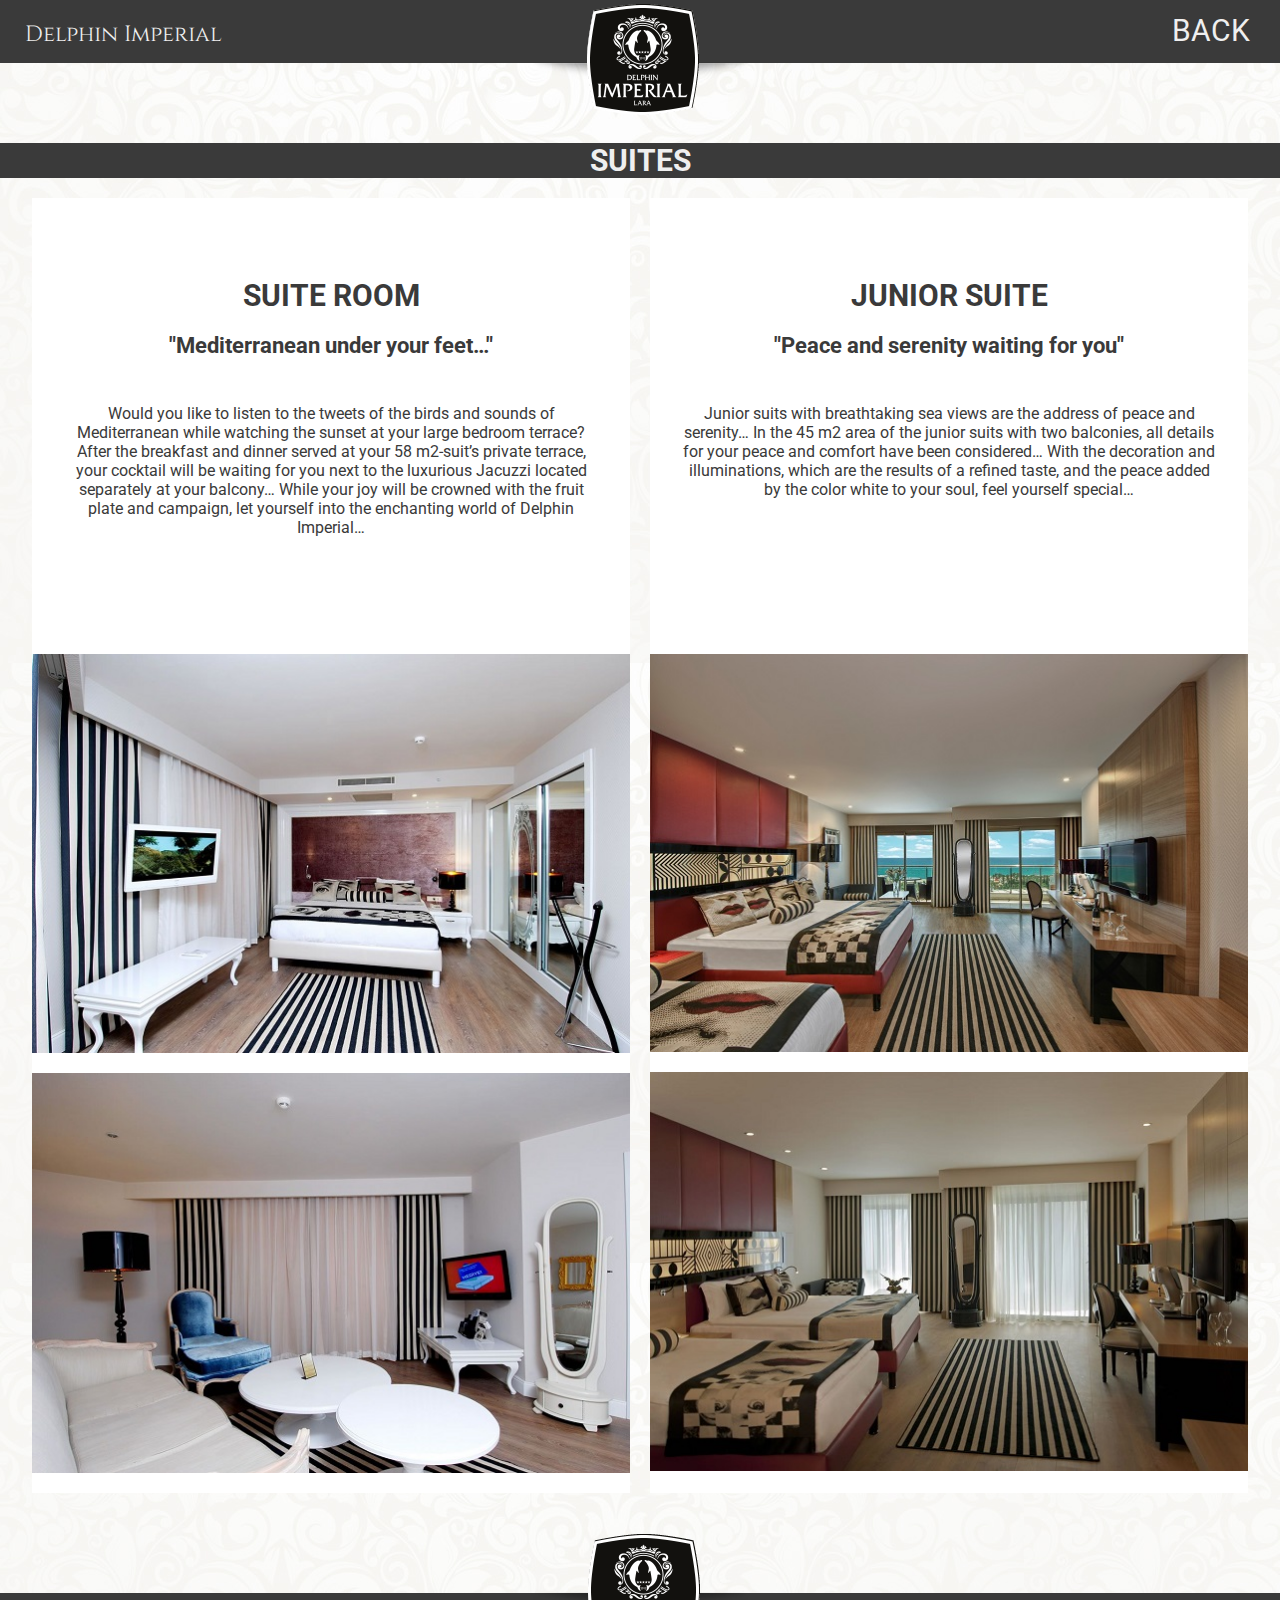
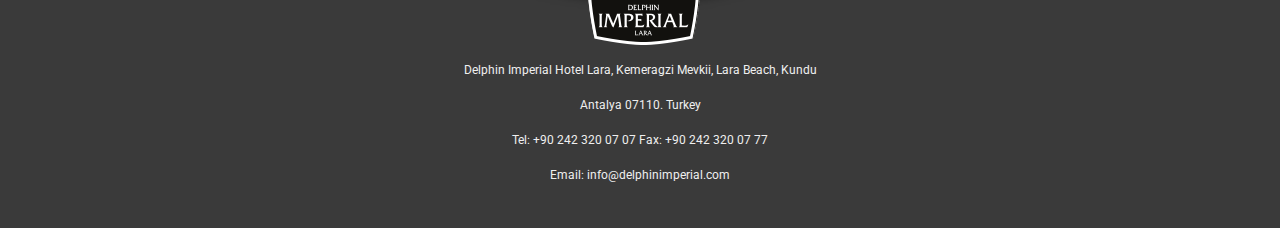
<file: suites.html>
<!DOCTYPE html>
<html lang="en">
<head>
  <meta charset="UTF-8">
  <title>Suites</title>
  <link rel="shortcut icon" href="favicon.ico" type="image/x-icon">
  <link rel="stylesheet" href="suitesStyle.css">
  <link href="https://fonts.googleapis.com/css?family=Cinzel|Roboto" rel="stylesheet">
  <link rel="stylesheet" href="https://use.fontawesome.com/releases/v5.5.0/css/all.css" integrity="sha384-B4dIYHKNBt8Bc12p+WXckhzcICo0wtJAoU8YZTY5qE0Id1GSseTk6S+L3BlXeVIU" crossorigin="anonymous">
  <meta name="viewport" content="width=device-width, initial-scale=1">
</head>
<body>
  <header class="dark center w80 flex">
      <h4>Delphin Imperial</h4>
      <img src="img/logo.png" alt="delphin lara">
      <a href="index.html">BACK</a>
  </header>

  <div class="main center w80 ">
    <h2 class="titles dark">Suites</h2>
    <section class="grid center w100 light">
      <article class="suiteRoom light">
        <h2 class="titles">Suite Room</h2>
        <h2 class="stars"><i class="fas fa-star"></i><i class="fas fa-star"></i><i class="fas fa-star"></i><i class="fas fa-star"></i><i class="fas fa-star"></i></h2>
        <h2 class="titlesXS">"Mediterranean under your feet…"</h2>
        <p>Would you like to listen to the tweets of the birds and sounds of Mediterranean while watching the sunset at your large bedroom terrace? After the breakfast and dinner served at your 58 m2-suit’s private terrace, your cocktail will be waiting for you next to the luxurious Jacuzzi located separately at your balcony… While your joy will be crowned with the fruit plate and campaign, let yourself into the enchanting world of Delphin Imperial…</p>
        <img src="img/suiteRoom1.jpg" alt="suite room">
        <img src="img/suiteRoom2.jpg" alt="suite room">
      </article>
      <article class="juniorSuite light">
        <h2 class="titles">Junior Suite</h2>
        <h2 class="stars"><i class="fas fa-star"></i><i class="fas fa-star"></i><i class="fas fa-star"></i><i class="fas fa-star"></i><i class="fas fa-star"></i></h2>
        <h2 class="titlesXS">"Peace and serenity waiting for you"</h2>
        <p>Junior suits with breathtaking sea views are the address of peace and serenity…  In the 45 m2 area of the junior suits with two balconies, all details for your peace and comfort have been considered… With the decoration and illuminations, which are the results of a refined taste, and the peace added by the color white to your soul, feel yourself special…</p>
        <img src="img/junSuit1.jpg" alt="junior suite">
        <img src="img/junSuit2.jpg" alt="junior suite">
      </article>
    </section>
    </div>

  <footer class="w80 dark center flex">
    <img src="img/logo.png" alt="logo">
    <p><i class="fas fa-map-marked-alt"></i> Delphin Imperial Hotel Lara, Kemeragzi Mevkii, Lara Beach, Kundu</p>
    <p><i class="far fa-envelope"></i> Antalya 07110. Turkey</p>
    <p><i class="fas fa-phone"></i> Tel: +90 242 320 07 07 Fax: +90 242 320 07 77</p>
    <p><i class="fas fa-at"></i> Email: info@delphinimperial.com</p>
    <div class="footerIcons flex">
      <a class="styleLink dark" href="https://www.facebook.com/"><i class="fab fa-facebook-f"></i></a>
      <a class="styleLink dark" href="https://twitter.com/"><i class="fab fa-twitter"></i></a>
      <a class="styleLink dark" href="https://www.instagram.com/"><i class="fab fa-instagram"></i></a>
    </div>
    
  </footer>

  <a href="#" class="scrollup">Наверх</a>

  <!-- JQUERY -->
  <script src="https://ajax.googleapis.com/ajax/libs/jquery/2.2.0/jquery.min.js"></script>
  <!-- JQUERY-END -->

  <!-- BTN TOP -->
  <script type="text/javascript">
if($(window).width()>768) {

$(document).ready(function(){
 
$(window).scroll(function(){
if ($(this).scrollTop() > 100) {
$('.scrollup').fadeIn();
} else {
$('.scrollup').fadeOut();
}
});
 
$('.scrollup').click(function(){
$("html, body").animate({ scrollTop: 0 }, 600);
return false;
});
 
});

}
</script>
  <!-- BTN TOP-END -->
</body>
</html>
</file>
<file: style.css>
body {
    font-family: 'Roboto', sans-serif;
    margin: 0 auto;
    max-width: 1600px; 
    background: #F3F0EC;
}
.parallax-window {
  min-height: 800px;
  background: transparent;
}

/* Общие стили */

.flex {
    display: flex;
    justify-content: space-between;
}
.grid {
    display: grid;
    grid-template-columns: 1fr 1fr;
    justify-content: space-between;

}
.styleNav {
    list-style: none;
    padding: 0;
}
.styleLink {
    text-decoration: none;
    margin: 0 10px;
}
.dark {
    color: #EFEFEF;
    background: #3A3A3A;
}
.light {
    color: #3A3A3A; 
    background: #fff;
}
.stars {
    font-size: 12px;
    color: #FCDE7D;
    margin: 0 auto;
    text-align: center;
    margin-top: 0;
    margin-bottom: 30px;
}
.w80 {
    width: 80%;
}
.w100 {
    width: 100%;
}
.p0 {
    padding: 0;
}
.m0 {
    margin: 0;
}
.h500 {
    height: 500px;
}
.center {
    margin: 0 auto;
}
.sectPosition {
    margin: 30px auto;
    padding-bottom: 30px;
}
.titles {
    text-transform: uppercase;
    text-align: center;
    font-size: 30px;
    margin: 0 auto;
    margin-top: 30px;
}
.titlesXS {
    text-align: center;
    font-size: 22px;
    margin: 10px auto;
}
.hidden {
    overflow: hidden;
}
.lineH25 {
    line-height: 25px;
}
.inline {
    display: inline-block;
}
.scrollup{
    width:40px;
    height:40px;
    opacity:0.3;
    position:fixed;
    bottom:50px;
    right:100px;
    display:none;
    text-indent:-9999px;
    background: url('img/icon_top.png') no-repeat;
}

/* Частные стили */

/* HEADER */

header ul {
    margin: auto 0;
}
.headerTop {
    height: 63px;
    justify-content: space-between;
}
.headerTop img {
    width: 219px;
    height: 118px;
}
.headerTop h4 {
    margin: auto 0;
    padding-left: 10px;
    padding-right: 10px;
    font-family: 'Cinzel', serif;
    font-weight: 100;
    font-size: 22px;
}
.navLink {
    position: relative;
}
.navItem {
    transition: 0.5s;
}
.menu h5 {
    display: none;
}
.navItem:hover {
    transform: scale(1.1);
    transition: 0.5s;
}
.navLink:after {
    display: block;
    content: "";
    height: 2px;
    width: 50%;
    position: absolute;
    top: 20px;
    left: 25%;
    transition: 0.5s;
}
.navLink:hover:after {
    box-shadow: 0 5px 5px  #FEF3CC;
    transition: 0.5s;
}
.star {
    color: #FCDE7D;
}

/* HEADER-END */

/* SECTION_1 ABOUT US */

.aboutLeft p {
    padding: 0 5%;
}
.aboutUs article img {
    max-width: 600px;
    max-height: 337px;
}

/* SECTION_1 ABOUT US-END */

/* SECTION_3 ACCOMODATION */

.rooms a {
    transition: 0.5s;
}
.rooms a:hover {
    box-shadow: 0 2px 10px rgba(0,0,0,0.4);
    transition: 0.5s;
    transform: scale(1.05);
}

.accomodationRight h2 {
    display: inline-block;
    text-align: center;
    padding: 0 10px;
    margin-top: 25px;
}
.accomodationRight p {
    padding: 0 5%;
    margin-top: 10px;
    text-align: right;
    line-height: 22px;
}
.rooms {
    background: none;
    margin-top: 20px;
    justify-content: space-around;
}
#suites, #rooms {
    height: 133px;
    text-decoration: none;
    position: relative;
}
#suites:before, #rooms:before {
    display: block;
    position: absolute;
    left: 20%;
    top: 50%;
    margin-left: -20%;
    margin-top: 10%;
    text-align: center;
    color: rgba(238, 238, 238, 1.0);
    font-size: 26px;
    background: rgba(0,0,0,0.4);
    width: 100%;
    transition: 0.5s;
}
#suites:before {
    content: "SUITES";
}
#rooms:before {
    content: "ROOMS";
}
#suites:after, #rooms:after {
    content: "click for details";
    display: block;
    position: absolute;
    left: 20%;
    top: 50%;
    margin-left: -20%;
    margin-top: 10%;
    text-align: center;
    color: rgba(238, 238, 238, 0);
    font-size: 26px;
    width: 100%;
    transition: 0.5s;
}
#suites:hover:before, #rooms:hover:before {
    color: rgba(238, 238, 238, 0);
    transition: 0.5s;
}
#suites:hover:after, #rooms:hover:after {
    color: rgba(238, 238, 238, 1.0);
    transition: 0.5s;
}


/* SECTION_3 ACCOMODATION-END */

/* SECTION_5 FOOD&BEVERAGE */

.food p {
    padding: 2% 5%;
    margin: 0 auto;
    text-align: center;
    width: 50%;
    line-height: 25px;
}
.food h2 {
    background: none;
}
.food {
    background-image: url(img/foodBG.jpg);
    background-position: bottom;
}
.food article {
    margin-top: 50px;
    position: relative;
}
.food article a {
    transition: 0.5s;
}
.food article a:hover {
    transition: 0.5s;
    transform: scale(1.05);
    box-shadow: 0 2px 10px rgba(0, 0, 0, 0.4);
}
#snack, #a-la-carte, #patesserie {
    position: relative;
    height: 133px;
}
#snack:before, #a-la-carte:before, #patesserie:before, #snack:after, #a-la-carte:after, #patesserie:after {
    display: block;
    position: absolute;
    left: 20%;
    top: 50%;
    margin-left: -20%;
    margin-top: 10%;
    text-align: center;
    color: rgba(238, 238, 238, 1);
    font-size: 26px;
    text-transform: uppercase;
    width: 100%;
    transition: 0.5s;
}
#a-la-carte:before {
    content: "Restaurant";
    background: rgba(0,0,0,0.4);
}
#snack:before {
    content: "Snack Menu";
    background: rgba(0,0,0,0.4);
}
#patesserie:before {
    content: "Patisserie";
    background: rgba(0,0,0,0.4);
}
#a-la-carte:after, #snack:after, #patesserie:after {
    content: "click for details";
    color: rgba(255,255,255,0);
    text-transform: lowercase;
}
#snack:hover:before, #a-la-carte:hover:before, #patesserie:hover:before {
    color: rgba(255,255,255,0);
}
#snack:hover:after, #a-la-carte:hover:after, #patesserie:hover:after {
    color: rgba(255,255,255,1);
}

/* SECTION_5 FOOD&BEVERAGE-END */

/* SECTION_7 ACTIVITIES */

.activities p {
    padding: 20px 5%;
    text-align: center;
    margin-top: 40px;
}
.activities:last-child {
    margin-top: 100px;
}
.activities article {
    box-shadow: 0 2px 5px rgba(0,0,0,0.5);
}
.activities article .left {
    margin-top: 5%;
}
.left ul {
    margin-top: 10%;
}
.left ul li {
    margin-top: 5%;
}
#logoXS {
   width: 54px;
   height: 54px; 
   margin-top: 15%;
}

/* SECTION_7 ACTIVITIES-END */

/* SECTION_9 SPA&WELLNESS */

.spa {
    overflow: hidden;
}
.spa p {
    text-align: center;
    margin-bottom: 20px;
}
.spa article a {
    transition: 0.5s;
}
.spa article a:hover {
    transition: 0.5s;
    transform: scale(1.05);
    box-shadow: 0 2px 10px rgba(0, 0, 0, 0.4);
}
.btn {
    display: block;
    width: 200px;
    height: 50px;
    margin: 0 auto;
    padding-top: 20px;
    text-decoration: none;
    text-align: center;
    font-size: 20px;
    color: #F3F0EC;
    border: 1px solid #F3F0EC;
    transition: 0.5s;
}
.btn:hover {
    background: #F3F0EC;
    color: #3a3a3a;
    transform: scale(1.05);
    transition: 0.5s;
}

/* SECTION_9 SPA&WELLNESS-END */

/* SECTION_9 MEETING&SEMINAR */

.seminar {
    margin-bottom: 100px;
}
.seminar h4 {
    text-align: center;
}
.seminar p {
    text-align: center;
}

/* SECTION_9 MEETING&SEMINAR-END */

/* FOOTER */

footer {
    flex-direction: column;
    align-items: center;
    margin-top: 200px;
}
footer img {
    width: 219px;
    height: 118px;
    margin-top: -63px;
}
footer p {
    height: 20px;
    margin: 0;
    margin-top: 5px;
    font-size: 12px;
}
.footerIcons {
    margin: 20px auto;
}
.footerIcons a  {
    transition: 0.5s;
    position: relative;
}
.footerIcons a:hover {
    transform: scale(1.4);
    transition: 0.5s;
    color: #FCDE7D;
}
.footerIcons a i {
    font-size: 20px;
}

/* FOOTER-END */





/* MOBILE VERSION */


@media screen and (max-width: 1598px) {
    .accomodation article {
      grid-template-columns: 1fr;  
    }
    .accomodation article img {
        margin: 0 auto;
        margin-bottom: 20px;
    }
}

@media screen and (max-width: 1488px) {
   .headerTop {
    width: 90%;
   }
   .aboutUs article {
    grid-template-columns: 1fr;
   } 
   .aboutUs article img {
    margin: 0 auto;
   }
}

@media screen and (max-width: 1320px) {
   .headerTop {
    width: 100%;
   } 
   .activities article {
    flex-direction: column-reverse;
   }
}

@media screen and (max-width: 1188px) {
   .navLink {
    font-size: 14px;
   }
   .headerTop h4 {
    display: none;
   }
   .headerTop img {
    width: 110px;
    height: 59px;
    }
    .styleLink {
    margin: 0 8px;
    }
    .accomodation article {
      width: 100%;  
    }
    .food article {
        width: 100%;
    }
    .spa article {
        width: 100%;
    }
}

@media screen and (max-width: 768px) {
    body {
        overflow-x: hidden;
    }
    .parallax-window {
        display: none;
    }
    section + .w80 {
        width: 100%;
    }
    header {
        height: 390px;
        margin-top: 70px;
    }
    .headerTop {
        flex-direction: column;
    } 
    .menu {
        flex-direction: column;
        height: 745px;
        width: 100%;
        margin: 0 auto;
    }

    .menu h5 {
        display: block;
        margin: 0 auto;
        margin-top: -100px;
        margin-bottom: 50px;

    }
    .menu ul {
        flex-direction: column;
    }
    .headerTop img {
        position: relative;
        left: 0;
        margin: 0 auto;
        margin-top: -63px;
    }
    .menu h4 {
        margin-top: 20px;
        margin-bottom: 50px;
        font-size: 30px;
    }
    .menu ul {
        margin-top: 0;
        margin-bottom: 200px;
    }
    .navItem {
        margin: 0;
        width: 100%;
    }

    .navLink {
        display: block;
        width: 100%;
        height: 50px;
        margin: 0;
        margin-bottom: -1px;
        padding-top: 15px;
        text-align: center;
        font-size: 26px;
        border-bottom: 1px solid #F3F0EC;
    }
    .navLink:first-child {
        border-top: 1px solid #F3F0EC; 
    }
    .navLink:hover {
        color: #3A3A3A;
        background: #F3F0EC;
    }
    .navLink:hover:after {
        box-shadow: none;
    }
    .aboutUs {
        padding-bottom: 0;
    }
    .aboutUs .grid {
        grid-template-columns: 1fr;
    } 
    .aboutLeft p {
        width: 90%;
        text-align: center;
    }
    .grid img {
        width: 100%;
        margin: 0;
    } 
    .accomodation {
        padding-bottom: 0;
    }
    .accomodation article {
        width: 100%;
        grid-template-columns: 1fr;
    }
    .rooms {
        flex-direction: column;
        width: 100%;
        margin-top: 20px;
    }
    .rooms a {
        margin: 0 auto;
        margin-bottom: 20px;
        }
    .food {
        background-repeat: no-repeat;
        background-size: cover;
        padding-bottom: 0;
        margin-bottom: 0;
    }
    .food h2 {
        padding: 0 5%;
    }
    .food p {
        padding: 0;
        margin: 0;
        width: 90%;
        padding: 0 5%;
        margin: 0;
    }
    .food article {
        flex-direction: column;
    }
    .food article a {
        margin: 0 auto;
        margin-bottom: 20px;
    }
    .carousel {
        margin: 0;
        padding: 0;
    }
    .activities {
        width: 100%;
        padding-bottom: 0;
    }
    .activities article {
        flex-direction: column;
        width: 100%;
    }
    #logoXS {
        margin: 25px auto;
    }
    .activities article img {
        width: 100%;
    }
    .activities p:last-child {
        margin: 0 auto;
    }
    .spa p {
        width: 90%;
    }
    .spa article {
        flex-direction: column;
    }
    .spa article a {
        margin: 0 auto;
        margin-bottom: 20px;
    }
    .seminar {
        padding-bottom: 0;
    }
    .seminar p {
        width: 100%;
    }
}
</file>
<file: patisserieStyle.css>
body {
    font-family: 'Roboto', sans-serif;
    margin: 0 auto;
    max-width: 1600px; 
    background: #EFEFEF;
}
.parallax-window {
  min-height: 800px;
  background: transparent;
}

/* Общие стили */

.flex {
    display: flex;
    justify-content: space-between;
}
.grid {
    display: grid;
    grid-template-columns: 1fr 1fr;
    justify-content: space-between;

}
.styleNav {
    list-style: none;
    padding: 0;
}
.styleLink {
    text-decoration: none;
    margin: 0 10px;
}
.dark {
    color: #EFEFEF;
    background: #3A3A3A;
}
.light {
    color: #3A3A3A; 
    background: #fff;
}
.stars {
    font-size: 12px;
    color: #FCDE7D;
    margin: 0 auto;
    text-align: center;
}
.w80 {
    width: 80%;
}
.w100 {
    width: 100%;
}
.p0 {
    padding: 0;
}
.m0 {
    margin: 0;
}
.h500 {
    height: 500px;
}
.center {
    margin: 0 auto;
}
.sectPosition {
    margin: 30px auto;
    padding-bottom: 30px;
}
.titles {
    text-transform: uppercase;
    text-align: center;
    font-size: 30px;
    margin: 0 auto;
    margin-top: 30px;
    height: 37px;
}
.titlesXS {
    text-align: center;
    font-size: 22px;
    margin: 10px auto;
}
.hidden {
    overflow: hidden;
}
.inline {
    display: inline-block;
}
.scrollup{
    width:40px;
    height:40px;
    opacity:0.3;
    position:fixed;
    bottom:50px;
    right:100px;
    display:none;
    text-indent:-9999px;
    background: url('img/icon_top.png') no-repeat;
}
.stars {
    color: #FCDE7D;
    margin-top: 0px;
}

/* Частные стили */

/* HEADER */

p {
    line-height: 25px;
}
header {
    height: 63px;
    justify-content: space-around;
}
header img {
     width: 219px;
    height: 118px;
    margin-bottom: -63px;
    z-index: 10;
}
header h4 {
    font-family: 'Cinzel', serif;
    font-weight: 100;
    font-size: 22px;
    padding-left: 25px;
    padding-top: 20px;
    height: 35px;
    margin: 0;

}
header a {
    text-decoration: none;
    background: none;
    color: #EFEFEF;
    border: none;
    font-size: 30px;
    margin-left: 85px;
    padding: 13px 30px;
    transition: 0.5s
}
header a:hover {
    background: #EFEFEF;
    color: #3A3A3A;
    box-shadow: 1px 1px 5px #3A3A3A;
    z-index: 10;
    transition: 0.5s
}
.main {
    background: #EFEFEF;
    overflow: hidden;
    background: url(img/backgroundLight.jpg);
    padding-bottom: 50px;
}
.main h1 {
    margin-top: 80px;
    margin-bottom: 20px;
}
nav {
    overflow: hidden;
    height: 150px;
}
.navImg {
    display: block;
    width: 100%;
    height: auto;
    position: absolute;
}
.navLink {
    height: 20px;
    overflow: visible;
    text-decoration: none;
    color: #EFEFEF;
    background: rgba(0, 0, 0, 0.7); 
    font-size: 16px;
    text-align: center;
    text-transform: uppercase;
    padding: 10px;
    width: 139px;
    position: relative;
    transition: 0.5s;
}
.navImg {
    position: absolute;
    left: 20%;
    top: -400%;
    margin-left: -20%;
    margin-top: 12.5%;
    transition: 0.5s
}
.navLink:hover {
    background: rgba(255, 255, 255, 1);
    color: #3A3A3A;
    transition: 0.5s;
}
.navLink:hover .navImg {
    top: 50%;
}
article {
    margin-bottom: 50px;
    padding-bottom: 10px;
    padding-top: 20px;
}
article p {
    text-align: center;
    padding: 40px 80px;
    margin: 0 auto;
}
article h2 {
    
}
article img {
    display: block;
    max-width: 600px;
    height: auto;
    margin: 20px auto;
}

/* HEADER-END */



/* FOOTER */

footer {
    flex-direction: column;
    text-align: center;
    align-items: center;
    margin-top: 200px;
}
footer img {
    width: 219px;
    height: 118px;
    margin-top: -63px;
}
footer p {
    height: 20px;
    margin: 0;
    margin-top: 5px;
    font-size: 12px;
    max-width: 90%;
}
.footerIcons {
    margin: 20px auto;
}
.footerIcons a  {
    transition: 0.5s;
    position: relative;
}
.footerIcons a:hover {
    transform: scale(1.4);
    transition: 0.5s;
    color: #FCDE7D;
}
.footerIcons a i {
    font-size: 20px;
}

/* FOOTER-END */

/* MOBILE VERSION */


@media screen and (max-width: 1488px) {
   .w80 {
    width: 90%;
   }
}

@media screen and (max-width: 1320px) {
   .w80 {
    width: 100%;
   }
}

@media screen and (max-width: 1188px) {
   header h4 {
    font-size: 18px;
   }
   header a {
    margin-left: 50px;
   }
}
@media screen and (max-width: 890px) {
    .main section {
        grid-template-columns: 1fr;
    }
    article img {
        max-width: 100%;
    }
    p {
        font-size: 20px;
    }
}
@media screen and (max-width: 593px) {
    header h4 {
        font-size: 14px;
    }
    header a {
    margin-left: 40px;
    font-size: 20px;
    padding-top: 18px;
}
    footer img {
    width: 110px;
    height: 59px;
    margin-top: -31px;
    }
    header img {
    width: 110px;
    height: 59px;
    margin-top: 31px;
    }
    article p {
    padding: 20px 10px;
    }
    article:last-child {
    margin-bottom: 0;
    }
}
@media screen and (max-width: 411px) {
    header a {
    margin-left: 0px;
    }
    header h4 {
        width: 80px;
    }
    header h4 {
        padding-top: 12px;
    }
    .titles {
    margin-top: 10px;
    }
    .main h1 {
        margin-top: 35px;
    }
}
</file>
<file: restaurantsStyle.css>
body {
    font-family: 'Roboto', sans-serif;
    margin: 0 auto;
    max-width: 1600px; 
    background: #EFEFEF;
}
.parallax-window {
  min-height: 800px;
  background: transparent;
}

/* Общие стили */

.flex {
    display: flex;
    justify-content: space-between;
}
.grid {
    display: grid;
    grid-template-columns: 1fr 1fr;
    justify-content: space-between;

}
.styleNav {
    list-style: none;
    padding: 0;
}
.styleLink {
    text-decoration: none;
    margin: 0 10px;
}
.dark {
    color: #EFEFEF;
    background: #3A3A3A;
}
.light {
    color: #3A3A3A; 
    background: #fff;
}
.stars {
    font-size: 12px;
    color: #FCDE7D;
    margin: 0 auto;
    text-align: center;
}
.w80 {
    width: 80%;
}
.w100 {
    width: 100%;
}
.p0 {
    padding: 0;
}
.m0 {
    margin: 0;
}
.h500 {
    height: 500px;
}
.center {
    margin: 0 auto;
}
.sectPosition {
    margin: 30px auto;
    padding-bottom: 30px;
}
.titles {
    text-transform: uppercase;
    text-align: center;
    font-size: 30px;
    margin: 0 auto;
    margin-top: 30px;
    height: 37px;
}
.titlesXS {
    text-align: center;
    font-size: 22px;
    margin: 10px auto;
}
.hidden {
    overflow: hidden;
}
.inline {
    display: inline-block;
}
.scrollup{
    width:40px;
    height:40px;
    opacity:0.3;
    position:fixed;
    bottom:50px;
    right:100px;
    display:none;
    text-indent:-9999px;
    background: url('img/icon_top.png') no-repeat;
}
.stars {
    color: #FCDE7D;
    margin-top: 0px;
}

/* Частные стили */

/* HEADER */

p {
    line-height: 25px;
}
header {
    height: 63px;
    justify-content: space-around;
}
header img {
     width: 219px;
    height: 118px;
    margin-bottom: -63px;
    z-index: 10;
}
header h4 {
    font-family: 'Cinzel', serif;
    font-weight: 100;
    font-size: 22px;
    padding-left: 25px;
    padding-top: 20px;
    height: 35px;
    margin: 0;

}
header a {
    text-decoration: none;
    background: none;
    color: #EFEFEF;
    border: none;
    font-size: 30px;
    margin-left: 85px;
    padding: 13px 30px;
    transition: 0.5s
}
header a:hover {
    background: #EFEFEF;
    color: #3A3A3A;
    box-shadow: 1px 1px 5px #3A3A3A;
    z-index: 10;
    transition: 0.5s
}
.main {
    background: #EFEFEF;
    overflow: hidden;
    background: url(img/backgroundLight.jpg);
    padding-bottom: 50px;
}
.main h1 {
    margin-top: 80px;
    margin-bottom: 20px;
    height: auto;
}
nav {
    overflow: hidden;
    height: 150px;
}
.navImg {
    display: block;
    width: 100%;
    height: auto;
    position: absolute;
}
.navLink {
    height: 20px;
    overflow: visible;
    text-decoration: none;
    color: #EFEFEF;
    background: rgba(0, 0, 0, 0.7); 
    font-size: 16px;
    text-align: center;
    text-transform: uppercase;
    padding: 10px;
    width: 139px;
    position: relative;
    transition: 0.5s;
}
.navImg {
    position: absolute;
    left: 20%;
    top: -400%;
    margin-left: -20%;
    margin-top: 12.5%;
    transition: 0.5s
}
.navLink:hover {
    background: rgba(255, 255, 255, 1);
    color: #3A3A3A;
    transition: 0.5s;
}
.navLink:hover .navImg {
    top: 50%;
}

article {
    margin-bottom: 50px;
    padding-bottom: 10px;
    padding-top: 20px;
}
article p {
    text-align: center;
    padding: 40px 80px;
    margin: 0 auto;
}
article h2 {
    
}
article img {
    display: block;
    max-width: 600px;
    height: auto;
    margin: 20px auto;
}

/* HEADER-END */



/* FOOTER */

footer {
    flex-direction: column;
    align-items: center;
    text-align: center;
    margin-top: 200px;
}
footer img {
    width: 219px;
    height: 118px;
    margin-top: -63px;
}
footer p {
    height: 20px;
    margin: 0;
    margin-top: 5px;
    font-size: 12px;
}
.footerIcons {
    margin: 20px auto;
}
.footerIcons a  {
    transition: 0.5s;
    position: relative;
}
.footerIcons a:hover {
    transform: scale(1.4);
    transition: 0.5s;
    color: #FCDE7D;
}
.footerIcons a i {
    font-size: 20px;
}

/* FOOTER-END */

/* MOBILE VERSION */


@media screen and (max-width: 1488px) {
   .w80 {
    width: 90%;
   }
}

@media screen and (max-width: 1320px) {
   .w80 {
    width: 100%;
   }
}

@media screen and (max-width: 1188px) {
   header h4 {
    font-size: 18px;
   }
   header a {
    margin-left: 50px;*/
   }
}
@media screen and (max-width: 890px) {
    .main section {
        grid-template-columns: 1fr;
    }
}
@media screen and (max-width: 768px) {
    nav {
        flex-wrap: wrap;
    }
    .navImg {
        display: none;
    }
    .navLink:hover {
        transform: scale(1.1);
        box-shadow: 0 2px 10px rgba(0, 0, 0, 0.7);
    }
    p {
        font-size: 20px;
    }
}
@media screen and (max-width: 600px) {
    article img {
        max-width: 100%;
    }
    body {
        width: 100%;
    }
    header a {
    margin-left: 0px;
    padding-top: 20px;
    }
    header h4 {
        width: 80px;
    }
    header h4 {
        padding-top: 12px;
    }
    .titles {
    margin-top: 10px;
    }
    .main h1 {
        margin-top: 35px;
    }
    footer img {
    width: 110px;
    height: 59px;
    margin-top: -31px;
    }
    header img {
    width: 110px;
    height: 59px;
    margin-top: 31px;
    }
    header a {
    margin-left: 0px;
    font-size: 20px;
    }
    article p {
    text-align: center;
    padding: 20px 10px;
    }
    .titles {
        font-size: 20px;
    }
    article:last-child {
    margin-bottom: 0;
    }
    footer p {
        font-size: 10px;
    }
}
</file>
<file: roomsStyle.css>
body {
    font-family: 'Roboto', sans-serif;
    margin: 0 auto;
    max-width: 1600px; 
    background: #EFEFEF;
}
.parallax-window {
  min-height: 800px;
  background: transparent;
}

/* Общие стили */

.flex {
    display: flex;
    justify-content: space-between;
}
.grid {
    display: grid;
    grid-template-columns: 1fr 1fr;
    justify-content: space-between;

}
.styleNav {
    list-style: none;
    padding: 0;
}
.styleLink {
    text-decoration: none;
    margin: 0 10px;
}
.dark {
    color: #EFEFEF;
    background: #3A3A3A;
}
.light {
    color: #3A3A3A; 
    background: #fff;
}
.stars {
    font-size: 12px;
    color: #FCDE7D;
    margin: 0 auto;
    text-align: center;
}
.w80 {
    width: 80%;
}
.w100 {
    width: 100%;
}
.p0 {
    padding: 0;
}
.m0 {
    margin: 0;
}
.h500 {
    height: 500px;
}
.center {
    margin: 0 auto;
}
.sectPosition {
    margin: 30px auto;
    padding-bottom: 30px;
}
.titles {
    text-transform: uppercase;
    text-align: center;
    font-size: 30px;
    margin: 0 auto;
    margin-top: 30px;
}
.titlesXS {
    text-align: center;
    font-size: 22px;
    margin: 10px auto;
}
.hidden {
    overflow: hidden;
}
.lineH25 {
    line-height: 25px;
}
.inline {
    display: inline-block;
}
.scrollup{
    width:40px;
    height:40px;
    opacity:0.3;
    position:fixed;
    bottom:50px;
    right:100px;
    display:none;
    text-indent:-9999px;
    background: url('img/icon_top.png') no-repeat;
}

/* Частные стили */

/* HEADER */


header {
    height: 63px;
    justify-content: space-around;
}
header img {
     width: 219px;
    height: 118px;
    margin-bottom: -63px;
    z-index: 10;
}
header h4 {
    font-family: 'Cinzel', serif;
    font-weight: 100;
    font-size: 22px;
    padding-left: 25px;
    padding-top: 20px;
    height: 35px;
    margin: 0;

}
header a {
    text-decoration: none;
    background: none;
    color: #EFEFEF;
    border: none;
    font-size: 30px;
    margin-left: 85px;
    padding: 13px 30px;
    transition: 0.5s
}
header a:hover {
    background: #EFEFEF;
    color: #3A3A3A;
    box-shadow: 1px 1px 5px #3A3A3A;
    z-index: 10;
    transition: 0.5s
}
.main {
    overflow: hidden;
    background: url(img/backgroundLight.jpg);
}
.main h1 {
    margin-top: 80px;
    margin-bottom: 20px;
}
.main section {
    grid-column-gap: 20px;
    grid-row-gap: 20px;
    background: none;
    margin-bottom: 100px;  
    width: 95%;
}
.lagoonRoom, .superiorRoom {
    transition: 0.5s;
}
.lagoonRoom:hover, .superiorRoom:hover {
    transform: scale(1.01);
    transition: 0.5s;
    box-shadow: 2px 2px 10px rgba(51, 51, 51, 0.3)
}
.lagoonRoom p, .superiorRoom p {
    min-height: 200px;
    padding: 5%;
    text-align: center;
}
.lagoonRoom img, .superiorRoom img {
    display: block;
    margin: 20px auto;
    max-width: 100%;
    height: auto;
}
.star {
    color: #FCDE7D;
}

/* HEADER-END */



/* FOOTER */

footer {
    flex-direction: column;
    text-align: center;
    align-items: center;
    margin-top: 200px;
}
footer img {
    width: 219px;
    height: 118px;
    margin-top: -63px;
}
footer p {
    height: 20px;
    margin: 0;
    margin-top: 5px;
    font-size: 10px;
    max-width: 90%;
}
.footerIcons {
    margin: 20px auto;
}
.footerIcons a  {
    transition: 0.5s;
    position: relative;
}
.footerIcons a:hover {
    transform: scale(1.4);
    transition: 0.5s;
    color: #FCDE7D;
}
.footerIcons a i {
    font-size: 20px;
}

/* FOOTER-END */

/* MOBILE VERSION */


@media screen and (max-width: 1488px) {
   .w80 {
    width: 90%;
   }
}

@media screen and (max-width: 1320px) {
   .w80 {
    width: 100%;
   }
}

@media screen and (max-width: 1188px) {
   header h4 {
    font-size: 18px;
   }
   header a {
    margin-left: 50px;
   }
}
@media screen and (max-width: 890px) {
    .main section {
        grid-template-columns: 1fr;
    }
    p {
        font-size: 20px;
    }
}
@media screen and (max-width: 593px) {
    header h4 {
        font-size: 14px;
    }
    header a {
    margin-left: 40px;
    font-size: 20px;
    }
    footer img {
    width: 110px;
    height: 59px;
    margin-top: -31px;
    }
    header img {
    width: 110px;
    height: 59px;
    margin-top: 31px;
    }
}
@media screen and (max-width: 411px) {
    header a {
    margin-left: 0px;
    }
    header h4 {
        width: 80px;
    }
    header h4 {
        padding-top: 12px;
    }
    .titles {
    margin-top: 10px;
    }
    .main h1 {
        margin-top: 35px;
    }
}
</file>
<file: snackStyle.css>
body {
    font-family: 'Roboto', sans-serif;
    margin: 0 auto;
    max-width: 1600px; 
    background: #EFEFEF;
}
.parallax-window {
  min-height: 800px;
  background: transparent;
}

/* Общие стили */

.flex {
    display: flex;
    justify-content: space-between;
}
.grid {
    display: grid;
    grid-template-columns: 1fr 1fr;
    justify-content: space-between;

}
.styleNav {
    list-style: none;
    padding: 0;
}
.styleLink {
    text-decoration: none;
    margin: 0 10px;
}
.dark {
    color: #EFEFEF;
    background: #3A3A3A;
}
.light {
    color: #3A3A3A; 
    background: #fff;
}
.stars {
    font-size: 12px;
    color: #FCDE7D;
    margin: 0 auto;
    text-align: center;
}
.w80 {
    width: 80%;
}
.w100 {
    width: 100%;
}
.p0 {
    padding: 0;
}
.m0 {
    margin: 0;
}
.h500 {
    height: 500px;
}
.center {
    margin: 0 auto;
}
.sectPosition {
    margin: 30px auto;
    padding-bottom: 30px;
}
.titles {
    text-transform: uppercase;
    text-align: center;
    font-size: 30px;
    margin: 0 auto;
    margin-top: 30px;
}
.titlesXS {
    text-align: center;
    font-size: 22px;
    margin: 10px auto;
}
.hidden {
    overflow: hidden;
}
.lineH25 {
    line-height: 25px;
}
.inline {
    display: inline-block;
}
.scrollup{
    width:40px;
    height:40px;
    opacity:0.3;
    position:fixed;
    bottom:50px;
    right:100px;
    display:none;
    text-indent:-9999px;
    background: url('img/icon_top.png') no-repeat;
}

/* Частные стили */

/* HEADER */


header {
    height: 63px;
    justify-content: space-around;
}
header img {
     width: 219px;
    height: 118px;
    margin-bottom: -63px;
    z-index: 10;
}
header h4 {
    font-family: 'Cinzel', serif;
    font-weight: 100;
    font-size: 22px;
    padding-left: 25px;
    padding-top: 20px;
    height: 35px;
    margin: 0;

}
header a {
    text-decoration: none;
    background: none;
    color: #EFEFEF;
    border: none;
    font-size: 30px;
    margin-left: 85px;
    padding: 13px 30px;
    transition: 0.5s
}
header a:hover {
    background: #EFEFEF;
    color: #3A3A3A;
    box-shadow: 1px 1px 5px #3A3A3A;
    z-index: 10;
    transition: 0.5s
}
.main {
    background: #EFEFEF;
    overflow: hidden;
    background: url(img/backgroundLight.jpg);
    padding-bottom: 50px;
}
.main h1 {
    margin-top: 80px;
    margin-bottom: 20px;
}
.main p {
    text-align: center;
    margin: 20px auto;
}
.star {
    color: #FCDE7D;
}

/* HEADER-END */



/* FOOTER */

footer {
    flex-direction: column;
    align-items: center;
    text-align: center;
    margin-top: 200px;
}
footer img {
    width: 219px;
    height: 118px;
    margin-top: -63px;
}
footer p {
    height: 25px;
    margin: 0;
    margin-top: 5px;
    font-size: 12px;
}
.footerIcons {
    margin: 20px auto;
}
.footerIcons a  {
    transition: 0.5s;
    position: relative;
}
.footerIcons a:hover {
    transform: scale(1.4);
    transition: 0.5s;
    color: #FCDE7D;
}
.footerIcons a i {
    font-size: 20px;
}

/* FOOTER-END */

/* MOBILE VERSION */


@media screen and (max-width: 1488px) {
   .w80 {
    width: 90%;
   }
}

@media screen and (max-width: 1320px) {
   .w80 {
    width: 100%;
   }
}

@media screen and (max-width: 1188px) {
   header h4 {
    font-size: 18px;
   }
   header a {
    margin-left: 50px;*/
   }
}
@media screen and (max-width: 890px) {
    .main section {
        grid-template-columns: 1fr;
    }
    p {
        font-size: 20px;
    }
    header h4 {
        padding-top: 7px;
    }
}
@media screen and (max-width: 768px) {
    header a {
    text-decoration: none;
    background: none;
    color: #EFEFEF;
    border: none;
    font-size: 20px;
    margin-left: 0px;
    padding: 20px 30px;
    transition: 0.5s
    }
    footer img {
    width: 110px;
    height: 59px;
    margin-top: -31px;
    }
    header img {
    width: 110px;
    height: 59px;
    margin-top: 31px;
    }
    .main h1 {
    margin-top: 35px;
    }
    .main {
    padding-bottom: 30px;
    }
}
</file>
<file: spaStyle.css>
body {
    font-family: 'Roboto', sans-serif;
    margin: 0 auto;
    max-width: 1600px; 
    background: #EFEFEF;
}
.parallax-window {
  min-height: 800px;
  background: transparent;
}

/* Общие стили */

.flex {
    display: flex;
    justify-content: space-between;
}
.grid {
    display: grid;
    grid-template-columns: 1fr 1fr;
    justify-content: space-between;

}
.styleNav {
    list-style: none;
    padding: 0;
}
.styleLink {
    text-decoration: none;
    margin: 0 10px;
}
.dark {
    color: #EFEFEF;
    background: #3A3A3A;
}
.light {
    color: #3A3A3A; 
    background: #fff;
}
.stars {
    font-size: 12px;
    color: #FCDE7D;
    margin: 0 auto;
    text-align: center;
}
.w80 {
    width: 80%;
}
.w100 {
    width: 100%;
}
.p0 {
    padding: 0;
}
.m0 {
    margin: 0;
}
.h500 {
    height: 500px;
}
.center {
    margin: 0 auto;
}
.sectPosition {
    margin: 30px auto;
    padding-bottom: 30px;
}
.align {
    text-align: center;
}
.titles {
    text-transform: uppercase;
    text-align: center;
    font-size: 30px;
    margin: 0 auto;
    margin-top: 30px;
    height: 37px;
}
.titlesXS {
    text-align: center;
    font-size: 22px;
    margin: 10px auto;
}
.hidden {
    overflow: hidden;
}
.inline {
    display: inline-block;
}
.scrollup{
    width:40px;
    height:40px;
    opacity:0.3;
    position:fixed;
    bottom:50px;
    right:100px;
    display:none;
    text-indent:-9999px;
    background: url('img/icon_top.png') no-repeat;
}
.stars {
    color: #FCDE7D;
    margin-top: 0px;
}

/* Частные стили */

/* HEADER */

p {
    line-height: 25px;
}
header {
    height: 63px;
    justify-content: space-around;
}
header img {
    width: 219px;
    height: 118px;
    margin-bottom: -63px;
    z-index: 10;
}
header h4 {
    font-family: 'Cinzel', serif;
    font-weight: 100;
    font-size: 22px;
    padding-left: 25px;
    padding-top: 20px;
    height: 35px;
    margin: 0;

}
header a {
    text-decoration: none;
    background: none;
    color: #EFEFEF;
    border: none;
    font-size: 30px;
    margin-left: 85px;
    padding: 13px 30px;
    transition: 0.5s
}
header a:hover {
    background: #EFEFEF;
    color: #3A3A3A;
    box-shadow: 1px 1px 5px #3A3A3A;
    z-index: 10;
    transition: 0.5s
}
.main {
    background: #EFEFEF;
    overflow: hidden;
    background: url(img/backgroundLight.jpg);
    margin-bottom: 50px;
    padding-bottom: 0;
}
.main h1 {
    margin-top: 80px;
    margin-bottom: 20px;
    height: auto;
}
.topP {
    margin: 0 auto;
    margin-top: 20px;
    text-align: center;
    padding: 20px 60px;
    background: url(img/backgroundDark.jpg);
}
nav {
    overflow: hidden;
    height: 165px;
}
.navImg {
    display: block;
    width: 100%;
    height: auto;
    position: absolute;
}
.navLink {
    height: 20px;
    overflow: visible;
    text-decoration: none;
    color: #EFEFEF;
    background: rgba(0, 0, 0, 0.7); 
    font-size: 14px;
    text-align: center;
    text-transform: uppercase;
    padding: 10px;
    width: 161px;
    position: relative;
    transition: 0.5s;
}
.navImg {
    position: absolute;
    left: 20%;
    top: -400%;
    margin-left: -20%;
    margin-top: 12.5%;
    transition: 0.5s
}
.navLink:hover {
    background: rgba(255, 255, 255, 1);
    color: #3A3A3A;
    transition: 0.5s;
}
.navLink:hover .navImg {
    top: 50%;
}
section {
    background: #EFEFEF;
    padding-bottom: 20px;
}
article {
    margin-bottom: 50px;
    padding-bottom: 20px;
    padding-top: 20px;
}
article:last-child {
    padding-bottom: 20px;
    margin-bottom: 0;
}
article img {
    display: block;
    max-width: 100%;
    height: auto;
    margin: 20px auto;
}
.card {
    background: url(img/backgroundLight.jpg);
    box-shadow: 0 5px 7px -4px rgba(0, 0, 0, 0.2), 0 -5px 7px -4px rgba(0, 0, 0, 0.2);
    margin-top: 20px;
}
.cardText {
    text-align: left;
    padding-left: 20px;
    width: 50%;
}
.cardTime {
    height: 20px;
    text-align: right;
    font-weight: bold;
    width: 15%;
    padding: auto 0;
    padding-right: 20px;
}

/* HEADER-END */



/* FOOTER */

footer {
    flex-direction: column;
    text-align: center;
    align-items: center;
    margin-top: 200px;
}
footer img {
    width: 219px;
    height: 118px;
    margin-top: -63px;
}
footer p {
    height: 20px;
    margin: 0;
    margin-top: 5px;
    font-size: 10px;
    max-width: 100%;
}
.footerIcons {
    margin: 20px auto;
}
.footerIcons a  {
    transition: 0.5s;
    position: relative;
}
.footerIcons a:hover {
    transform: scale(1.4);
    transition: 0.5s;
    color: #FCDE7D;
}
.footerIcons a i {
    font-size: 20px;
}

/* FOOTER-END */

/* MOBILE VERSION */


@media screen and (max-width: 1488px) {
   .w80 {
    width: 90%;
   }
}

@media screen and (max-width: 1320px) {
   .w80 {
    width: 100%;
   }
   nav {
        flex-wrap: wrap;
    }
    .navImg {
        display: none;
    }
}

@media screen and (max-width: 1188px) {
   header h4 {
    font-size: 18px;
   }
   header a {
    margin-left: 50px;*/
   }
}
@media screen and (max-width: 890px) {
    .main section {
        grid-template-columns: 1fr;
    }
}
@media screen and (max-width: 768px) {
    body {
        overflow-x: hidden;
    }
    .navLink:hover {
        transform: scale(1.1);
        box-shadow: 0 2px 10px rgba(0, 0, 0, 0.7);
    }
    p {
        font-size: 20px;
    }
}
@media screen and (max-width: 600px) {
    header h4 {
        font-size: 14px;
        padding-top: 20px;
        padding-left: 30px;
    }
    header a {
    margin-left: 40px;
    font-size: 20px;
    padding-top: 18px;
    }
    footer img {
    width: 110px;
    height: 59px;
    margin-top: -31px;
    }
    header img {
    width: 110px;
    height: 59px;
    margin-top: 31px;
    }
}
@media screen and (max-width: 411px) {
    header a {
    margin-left: 0px;
    }
    header h4 {
        width: 80px;
    }
    header h4 {
        padding-top: 12px;
    }
    .titles {
    margin-top: 10px;
    font-size: 20px;
    }
    .main h1 {
        margin-top: 35px;
    }
    .navLink { 
    font-size: 12px;
    padding: 8px;
    width: 140px;
    }
    .topP {
    padding: 10px 10px;
    }
    .cardInfo {
        flex-direction: column;
    }
    .cardText, .cardTime {
        width: 100%;
        padding: 0;
        text-align: center;
    }
}
</file>
<file: suitesStyle.css>
body {
    font-family: 'Roboto', sans-serif;
    margin: 0 auto;
    max-width: 1600px; 
    background: #EFEFEF;
}
.parallax-window {
  min-height: 800px;
  background: transparent;
}

/* Общие стили */

.flex {
    display: flex;
    justify-content: space-between;
}
.grid {
    display: grid;
    grid-template-columns: 1fr 1fr;
    justify-content: space-between;

}
.styleNav {
    list-style: none;
    padding: 0;
}
.styleLink {
    text-decoration: none;
    margin: 0 10px;
}
.dark {
    color: #EFEFEF;
    background: #3A3A3A;
}
.light {
    color: #3A3A3A; 
    background: #fff;
}
.stars {
    font-size: 12px;
    color: #FCDE7D;
    margin: 0 auto;
    text-align: center;
}
.w80 {
    width: 80%;
}
.w100 {
    width: 100%;
}
.p0 {
    padding: 0;
}
.m0 {
    margin: 0;
}
.h500 {
    height: 500px;
}
.center {
    margin: 0 auto;
}
.sectPosition {
    margin: 30px auto;
    padding-bottom: 30px;
}
.titles {
    text-transform: uppercase;
    text-align: center;
    font-size: 30px;
    margin: 0 auto;
    margin-top: 30px;
}
.titlesXS {
    text-align: center;
    font-size: 22px;
    margin: 10px auto;
}
.hidden {
    overflow: hidden;
}
.lineH25 {
    line-height: 25px;
}
.inline {
    display: inline-block;
}
.scrollup{
    width:40px;
    height:40px;
    opacity:0.3;
    position:fixed;
    bottom:50px;
    right:100px;
    display:none;
    text-indent:-9999px;
    background: url('img/icon_top.png') no-repeat;
}

/* Частные стили */

/* HEADER */


header {
    height: 63px;
    justify-content: space-around;
}
header img {
     width: 219px;
    height: 118px;
    margin-bottom: -63px;
    z-index: 10;
}
header h4 {
    font-family: 'Cinzel', serif;
    font-weight: 100;
    font-size: 22px;
    padding-left: 25px;
    padding-top: 20px;
    height: 35px;
    margin: 0;

}
header a {
    text-decoration: none;
    background: none;
    color: #EFEFEF;
    border: none;
    font-size: 30px;
    margin-left: 85px;
    padding: 13px 30px;
    transition: 0.5s
}
header a:hover {
    background: #EFEFEF;
    color: #3A3A3A;
    box-shadow: 1px 1px 5px #3A3A3A;
    z-index: 10;
    transition: 0.5s
}
.main {
    background: #EFEFEF;
    overflow: hidden;
    background: url(img/backgroundLight.jpg);
}
.main h2:first-child {
    margin-top: 80px;
    margin-bottom: 20px;
}
.main section {
    grid-row-gap: 20px;
    grid-column-gap: 20px;
    background: none;
    margin-bottom: 100px;
    width: 95%;
}
.suiteRoom, .juniorSuite {
    transition: 0.5s;
}
.suiteRoom:hover, .juniorSuite:hover {
    transform: scale(1.01);
    transition: 0.5s;
    box-shadow: 2px 2px 10px rgba(51, 51, 51, 0.3)
}
.suiteRoom p, .juniorSuite p {
    min-height: 200px;
    padding: 5%;
    text-align: center;
}
.suiteRoom img, .juniorSuite img {
    display: block;
    margin: 20px auto;
    max-width: 100%;
    height: auto;
}
.star {
    color: #FCDE7D;
}

/* HEADER-END */



/* FOOTER */

footer {
    flex-direction: column;
    text-align: center;
    align-items: center;
    margin-top: 200px;
}
footer img {
    width: 219px;
    height: 118px;
    margin-top: -63px;
}
footer p {
    height: 20px;
    margin: 0;
    margin-top: 15px;
    font-size: 12px;
}
.footerIcons {
    margin: 20px auto;
}
.footerIcons a  {
    transition: 0.5s;
    position: relative;
}
.footerIcons a:hover {
    transform: scale(1.4);
    transition: 0.5s;
    color: #FCDE7D;
}
.footerIcons a i {
    font-size: 20px;
}

/* FOOTER-END */

/* MOBILE VERSION */


@media screen and (max-width: 1488px) {
   .w80 {
    width: 90%;
   }
}

@media screen and (max-width: 1320px) {
   .w80 {
    width: 100%;
   }
}

@media screen and (max-width: 1188px) {
   header h4 {
    font-size: 18px;
   }
   header a {
    margin-left: 50px;
   }
}
@media screen and (max-width: 890px) {
    .main section {
        grid-template-columns: 1fr;
    }
    p {
        font-size: 20px;
    }
}
@media screen and (max-width: 593px) {
    header h4 {
        font-size: 14px;
    }
    header a {
    text-decoration: none;
    background: none;
    color: #EFEFEF;
    border: none;
    margin-left: 40px;
    font-size: 20px;
    padding: 20px 30px;
    transition: 0.5s;
}
    footer img {
    width: 110px;
    height: 59px;
    margin-top: -31px;
    }
    header img {
    width: 110px;
    height: 59px;
    margin-top: 31px;
    }
}
@media screen and (max-width: 411px) {
    header a {
    margin-left: 0px;
    }
    header h4 {
        width: 80px;
    }
    header h4 {
        padding-top: 12px;
    }
}
</file>
